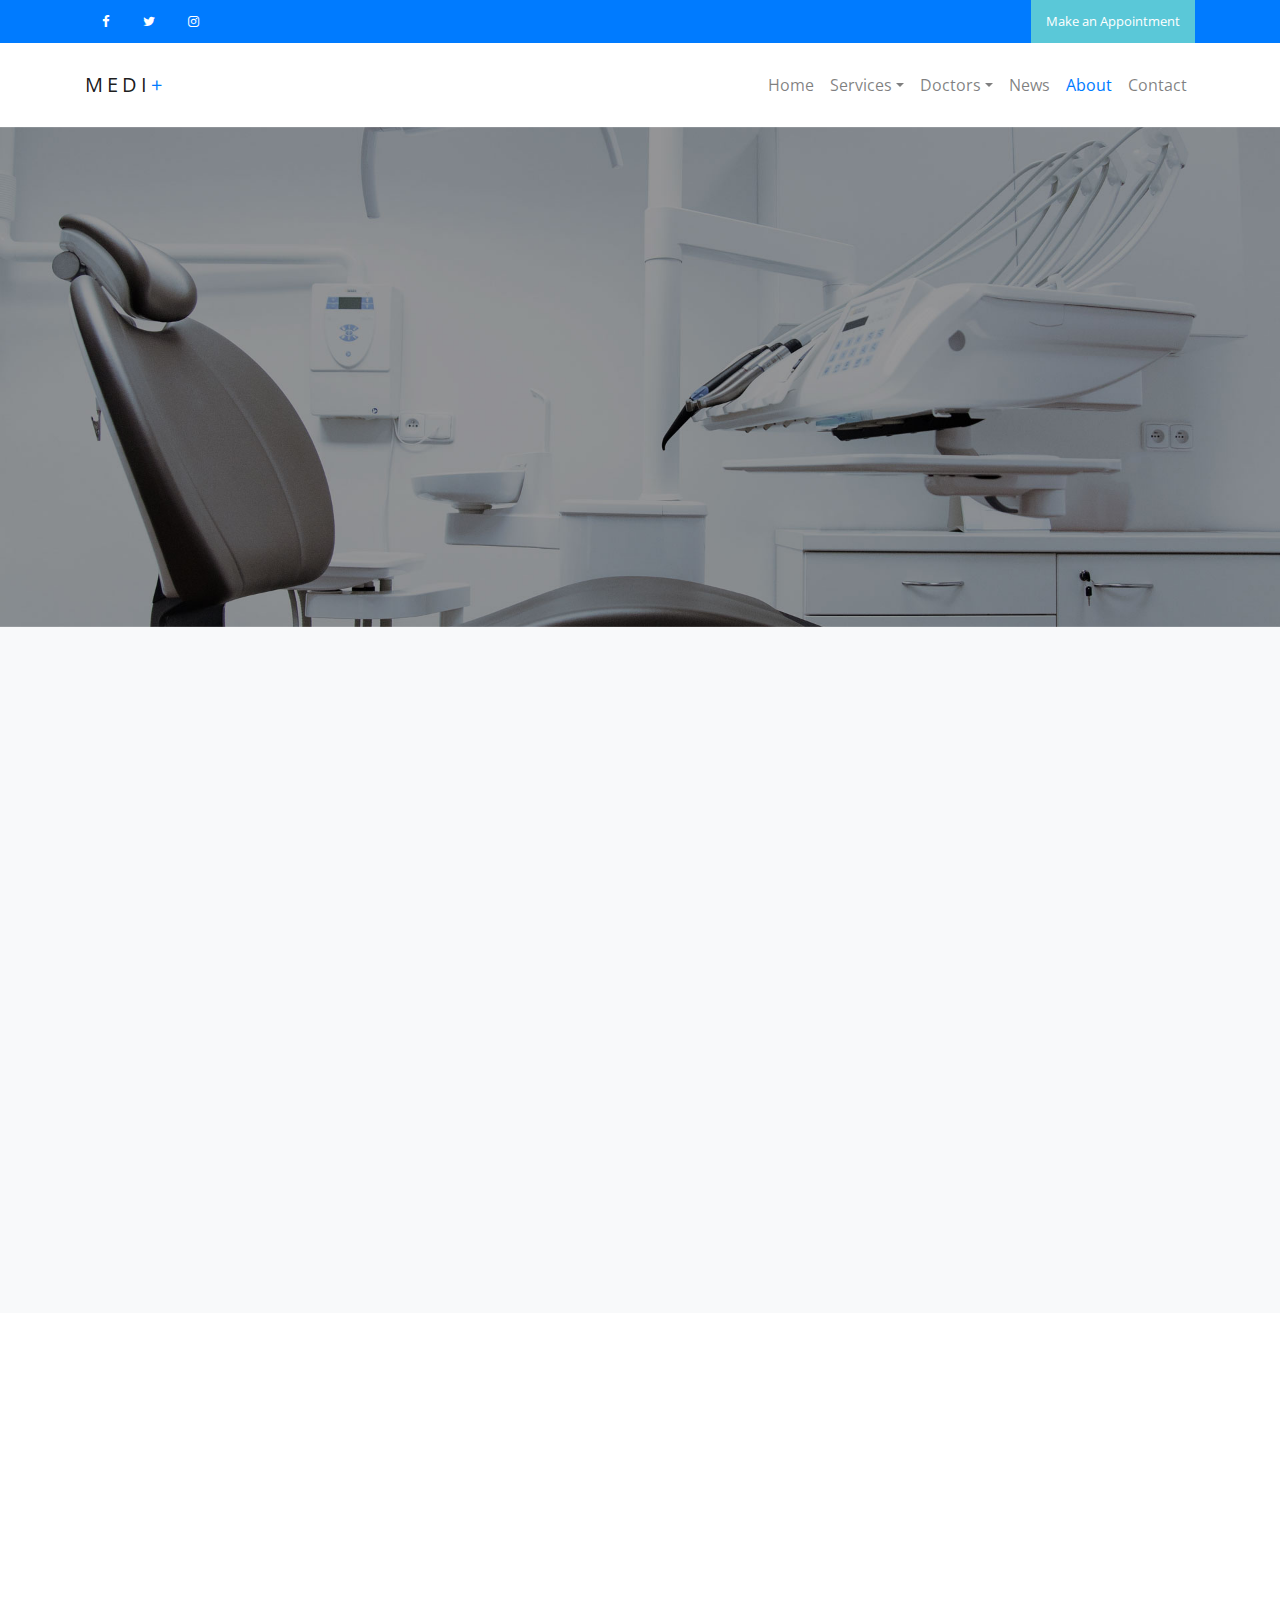
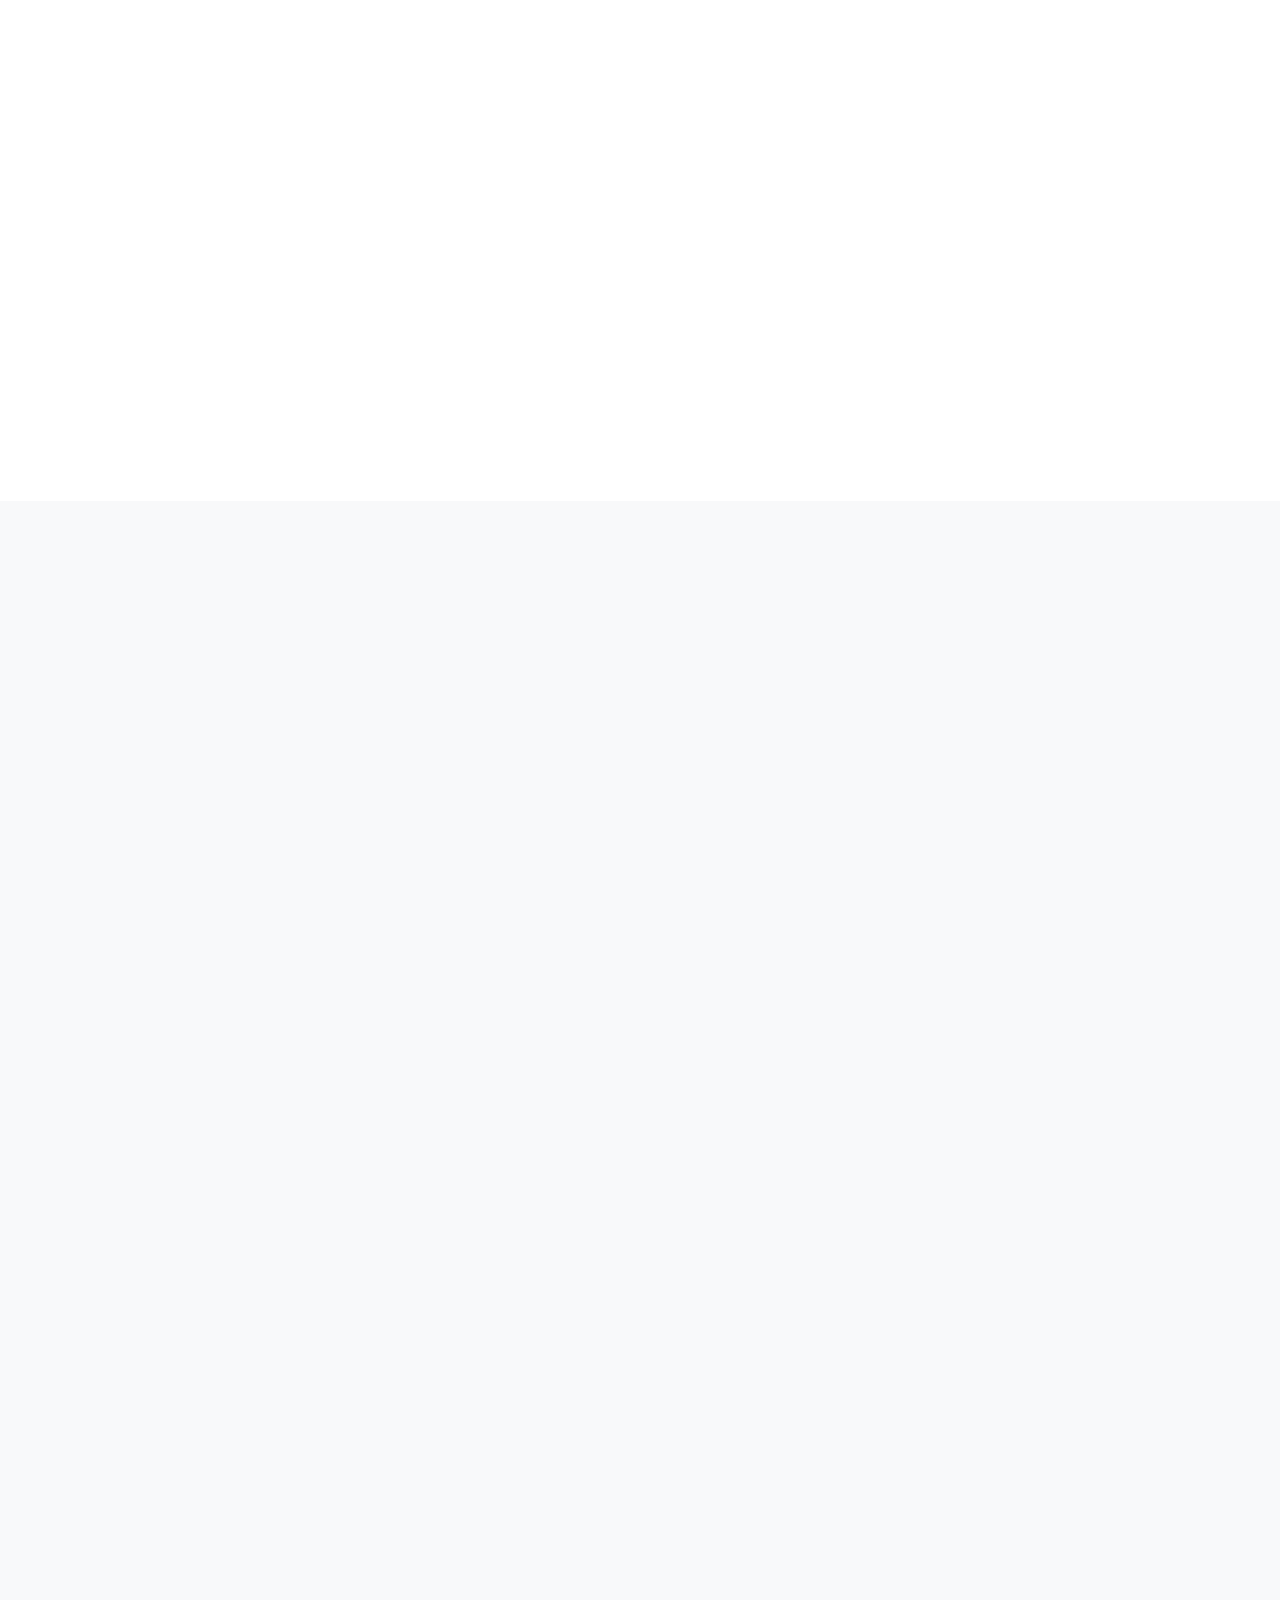
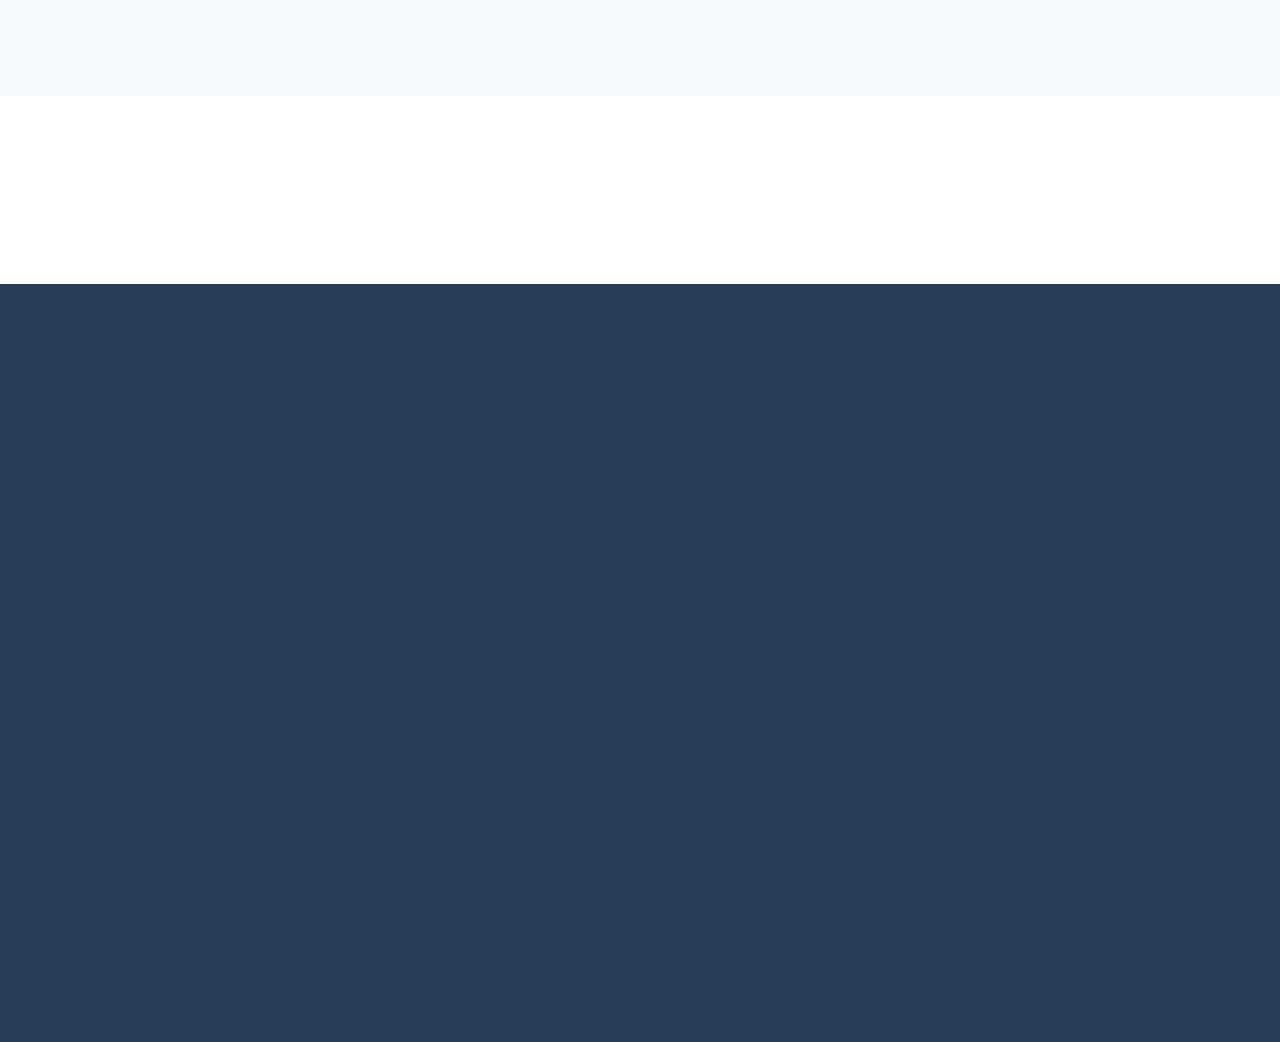
<file: about.html>
<!doctype html>
<html lang="en">
  <head>
    <title>Colorlib Medi+</title>
    <meta charset="utf-8">
    <meta name="viewport" content="width=device-width, initial-scale=1, shrink-to-fit=no">

    <link href="https://fonts.googleapis.com/css?family=Open+Sans:300, 400, 700" rel="stylesheet">

    <link rel="stylesheet" href="css/bootstrap.css">
    <link rel="stylesheet" href="css/animate.css">
    <link rel="stylesheet" href="css/owl.carousel.min.css">
    <link rel="stylesheet" href="css/bootstrap-datepicker.css">
    <link rel="stylesheet" href="css/jquery.timepicker.css">

    <link rel="stylesheet" href="fonts/ionicons/css/ionicons.min.css">
    <link rel="stylesheet" href="fonts/fontawesome/css/font-awesome.min.css">
    <link rel="stylesheet" href="fonts/flaticon/font/flaticon.css">


    <!-- Theme Style -->
    <link rel="stylesheet" href="css/style.css">
  </head>
  <body>
    
    <header role="banner">
      <div class="top-bar">
        <div class="container">
          <div class="row">
            <div class="col-md-6 col-sm-6 col-5">
              <ul class="social list-unstyled">
                <li><a href="#"><span class="fa fa-facebook"></span></a></li>
                <li><a href="#"><span class="fa fa-twitter"></span></a></li>
                <li><a href="#"><span class="fa fa-instagram"></span></a></li>
              </ul>
            </div>
            <div class="col-md-6 col-sm-6 col-7 text-right">
              <p class="mb-0">
                <a href="#" class="cta-btn" data-toggle="modal" data-target="#modalAppointment">Make an Appointment</a></p>
            </div>
          </div>
        </div>
      </div>
      <nav class="navbar navbar-expand-lg navbar-light bg-light">
        <div class="container">
          <a class="navbar-brand" href="index.html">Medi<span>+</span>  </a>
          <button class="navbar-toggler" type="button" data-toggle="collapse" data-target="#navbarsExample05" aria-controls="navbarsExample05" aria-expanded="false" aria-label="Toggle navigation">
            <span class="navbar-toggler-icon"></span>
          </button>

          <div class="collapse navbar-collapse" id="navbarsExample05">
            <ul class="navbar-nav ml-auto">
              <li class="nav-item">
                <a class="nav-link" href="index.html">Home</a>
              </li>
              <li class="nav-item dropdown">
                <a class="nav-link dropdown-toggle" href="services.html" id="dropdown04" data-toggle="dropdown" aria-haspopup="true" aria-expanded="false">Services</a>
                <div class="dropdown-menu" aria-labelledby="dropdown04">
                  <a class="dropdown-item" href="#">Institute</a>
                  <a class="dropdown-item" href="#">Departments</a>
                  <a class="dropdown-item" href="services.html">Services</a>
                </div>

              </li>
              <li class="nav-item dropdown">
                <a class="nav-link dropdown-toggle" href="doctors.html" id="dropdown05" data-toggle="dropdown" aria-haspopup="true" aria-expanded="false">Doctors</a>
                <div class="dropdown-menu" aria-labelledby="dropdown05">
                  <a class="dropdown-item" href="doctors.html">Find Doctors</a>
                  <a class="dropdown-item" href="#">Practitioner</a>
                </div>
              </li>
              <li class="nav-item">
                <a class="nav-link" href="news.html">News</a>
              </li>
              <li class="nav-item">
                <a class="nav-link active" href="about.html">About</a>
              </li>
              <li class="nav-item">
                <a class="nav-link" href="contact.html">Contact</a>
              </li>
            </ul>
          </div>
        </div>
      </nav>
    </header>
    <!-- END header -->

    
    <section class="home-slider inner-page owl-carousel">
      <div class="slider-item" style="background-image: url('img/slider-2.jpg');">
        
        <div class="container">
          <div class="row slider-text align-items-center">
            <div class="col-md-7 col-sm-12 element-animate">
              <h1>About Us</h1>
              <p>Lorem ipsum dolor sit amet, consectetur adipisicing elit. Commodi unde impedit, necessitatibus, soluta sit quam minima expedita atque corrupti reiciendis.</p>
            </div>
          </div>
        </div>

      </div>

    </section>
    <!-- END slider -->


    <section class="section bg-light custom-tabs">
      <div class="container">
        <div class="row">

          <div class="col-md-4 border-right element-animate" data-animate-effect="fadeInLeft">
            <div class="nav flex-column nav-pills" id="v-pills-tab" role="tablist" aria-orientation="vertical">
              <a class="nav-link active" id="v-pills-home-tab" data-toggle="pill" href="#v-pills-home" role="tab" aria-controls="v-pills-home" aria-selected="true"><span>01</span> Amenities</a>
              <a class="nav-link" id="v-pills-profile-tab" data-toggle="pill" href="#v-pills-profile" role="tab" aria-controls="v-pills-profile" aria-selected="false"><span>02</span> Medical Services</a>
              <a class="nav-link" id="v-pills-messages-tab" data-toggle="pill" href="#v-pills-messages" role="tab" aria-controls="v-pills-messages" aria-selected="false"><span>03</span> Patient Services</a>
              <a class="nav-link" id="v-pills-settings-tab" data-toggle="pill" href="#v-pills-settings" role="tab" aria-controls="v-pills-settings" aria-selected="false"><span>04</span> Expert Doctors</a>
            </div>
          </div>
          <div class="col-md-1"></div>
          <div class="col-md-7 element-animate" data-animate-effect="fadeInLeft">
            
            <div class="tab-content" id="v-pills-tabContent">
              <div class="tab-pane fade show active" id="v-pills-home" role="tabpanel" aria-labelledby="v-pills-home-tab">
                <span class="icon flaticon-hospital"></span>
                <h2 class="text-primary">Amenities</h2>
                <p class="lead">Lorem ipsum dolor sit amet, consectetur adipisicing elit. Nesciunt voluptate, quibusdam sunt iste dolores consequatur</p>
                <p>Inventore fugit error iure nisi reiciendis fugiat illo pariatur quam sequi quod iusto facilis officiis nobis sit quis molestias asperiores rem, blanditiis! Commodi exercitationem vitae deserunt qui nihil ea, tempore et quam natus quaerat doloremque.</p>
                <p><a href="#" class="btn btn-primary">Learn More</a></p>
              </div>
              <div class="tab-pane fade" id="v-pills-profile" role="tabpanel" aria-labelledby="v-pills-profile-tab">
                <span class="icon flaticon-first-aid-kit"></span>
                <h2 class="text-primary">Medical Services</h2>
                <p class="lead">Lorem ipsum dolor sit amet, consectetur adipisicing elit. Nesciunt voluptate, quibusdam sunt iste dolores consequatur</p>
                <p>Inventore fugit error iure nisi reiciendis fugiat illo pariatur quam sequi quod iusto facilis officiis nobis sit quis molestias asperiores rem, blanditiis! Commodi exercitationem vitae deserunt qui nihil ea, tempore et quam natus quaerat doloremque.</p>
                <p><a href="#" class="btn btn-primary">Learn More</a></p>
              </div>
              <div class="tab-pane fade" id="v-pills-messages" role="tabpanel" aria-labelledby="v-pills-messages-tab">
                <span class="icon flaticon-hospital-bed"></span>
                <h2 class="text-primary">Patient Services</h2>
                <p class="lead">Lorem ipsum dolor sit amet, consectetur adipisicing elit. Nesciunt voluptate, quibusdam sunt iste dolores consequatur</p>
                <p>Inventore fugit error iure nisi reiciendis fugiat illo pariatur quam sequi quod iusto facilis officiis nobis sit quis molestias asperiores rem, blanditiis! Commodi exercitationem vitae deserunt qui nihil ea, tempore et quam natus quaerat doloremque.</p>
                <p><a href="#" class="btn btn-primary">Learn More</a></p>
              </div>
              <div class="tab-pane fade" id="v-pills-settings" role="tabpanel" aria-labelledby="v-pills-settings-tab">
                <span class="icon flaticon-doctor"></span>
                <h2 class="text-primary">Expert Doctors</h2>
                <p class="lead">Lorem ipsum dolor sit amet, consectetur adipisicing elit. Nesciunt voluptate, quibusdam sunt iste dolores consequatur</p>
                <p>Inventore fugit error iure nisi reiciendis fugiat illo pariatur quam sequi quod iusto facilis officiis nobis sit quis molestias asperiores rem, blanditiis! Commodi exercitationem vitae deserunt qui nihil ea, tempore et quam natus quaerat doloremque.</p>
                <p><a href="#" class="btn btn-primary">Learn More</a></p>
              </div>
            </div>
          </div>
        </div>
      </div>
    </section>
    <!-- END section -->

    <section class="section">
      <div class="container">
        <div class="row">
          <div class="col-md-6 element-animate">
            <img src="img/img_1.jpg" class="img-fluid mb-4" alt="Image placeholder">
          </div>
          <div class="col-md-1"></div>
          <div class="col-md-5 element-animate">
            <h2 class="text-uppercase mb-4">Hospital History</h2>
            <p class="lead">Lorem ipsum dolor sit amet, consectetur adipisicing elit. Nesciunt voluptate, quibusdam sunt iste dolores consequatur</p>
            <p class="mb-5">Inventore fugit error iure nisi reiciendis fugiat illo pariatur quam sequi quod iusto facilis officiis nobis sit quis molestias asperiores rem, blanditiis! Commodi exercitationem vitae deserunt qui nihil ea, tempore et quam natus quaerat doloremque.</p>
            <p><a href="#" class="btn btn-primary">Get In Touch</a></p>
          </div>
        </div>
      </div>
    </section>

    <section class="section bg-light">
      <div class="container">
        <div class="row justify-content-center mb-5 element-animate">
          <div class="col-md-8 text-center mb-5">
            <h2 class="text-uppercase heading border-bottom mb-4">Our Doctors</h2>
            <p class="mb-0 lead">Lorem ipsum dolor sit amet, consectetur adipisicing elit. Commodi unde impedit, necessitatibus, soluta sit quam minima expedita atque corrupti reiciendis.</p>
          </div>
        </div>
        <div class="row element-animate">
          <div class="major-caousel js-carousel-1 owl-carousel">
            <div>
              <div class="media d-block media-custom text-center">
                <img src="img/doctor_1.jpg" alt="Image Placeholder" class="img-fluid">
                <div class="media-body">
                  <h3 class="mt-0 text-black">Dr. Carl Smith</h3>
                  <p>Lorem ipsum dolor sit amet, consectetur adipisicing elit.</p>
                  <p>
                    <a href="#" class="p-2"><span class="fa fa-facebook"></span></a>
                    <a href="#" class="p-2"><span class="fa fa-twitter"></span></a>
                    <a href="#" class="p-2"><span class="fa fa-linkedin"></span></a>
                  </p>
                </div>
              </div>
            </div>
            <div>
              <div class="media d-block media-custom text-center">
                <img src="img/doctor_2.jpg" alt="Image Placeholder" class="img-fluid">
                <div class="media-body">
                  <h3 class="mt-0 text-black">Dr. Janice Doe</h3>
                  <p>Lorem ipsum dolor sit amet, consectetur adipisicing elit.</p>
                  <p>
                    <a href="#" class="p-2"><span class="fa fa-facebook"></span></a>
                    <a href="#" class="p-2"><span class="fa fa-twitter"></span></a>
                    <a href="#" class="p-2"><span class="fa fa-linkedin"></span></a>
                  </p>
                </div>
              </div>
            </div>
            <div>
              <div class="media d-block media-custom text-center">
                <img src="img/doctor_3.jpg" alt="Image Placeholder" class="img-fluid">
                <div class="media-body">
                  <h3 class="mt-0 text-black">Dr. Jean Doe</h3>
                  <p>Lorem ipsum dolor sit amet, consectetur adipisicing elit.</p>
                  <p>
                    <a href="#" class="p-2"><span class="fa fa-facebook"></span></a>
                    <a href="#" class="p-2"><span class="fa fa-twitter"></span></a>
                    <a href="#" class="p-2"><span class="fa fa-linkedin"></span></a>
                  </p>
                </div>
              </div>
            </div>
            <div>
              <div class="media d-block media-custom text-center">
                <img src="img/doctor_4.jpg" alt="Image Placeholder" class="img-fluid">
                <div class="media-body">
                  <h3 class="mt-0 text-black">Dr. Jessica Doe</h3>
                  <p>Lorem ipsum dolor sit amet, consectetur adipisicing elit.</p>
                  <p>
                    <a href="#" class="p-2"><span class="fa fa-facebook"></span></a>
                    <a href="#" class="p-2"><span class="fa fa-twitter"></span></a>
                    <a href="#" class="p-2"><span class="fa fa-linkedin"></span></a>
                  </p>
                </div>
              </div>
            </div>

            <div>
              <div class="media d-block media-custom text-center">
                <img src="img/doctor_1.jpg" alt="Image Placeholder" class="img-fluid">
                <div class="media-body">
                  <h3 class="mt-0 text-black">Dr. Carl Smith</h3>
                  <p>Lorem ipsum dolor sit amet, consectetur adipisicing elit.</p>
                  <p>
                    <a href="#" class="p-2"><span class="fa fa-facebook"></span></a>
                    <a href="#" class="p-2"><span class="fa fa-twitter"></span></a>
                    <a href="#" class="p-2"><span class="fa fa-linkedin"></span></a>
                  </p>
                </div>
              </div>
            </div>
            <div>
              <div class="media d-block media-custom text-center">
                <img src="img/doctor_2.jpg" alt="Image Placeholder" class="img-fluid">
                <div class="media-body">
                  <h3 class="mt-0 text-black">Dr. Janice Doe</h3>
                  <p>Lorem ipsum dolor sit amet, consectetur adipisicing elit.</p>
                  <p>
                    <a href="#" class="p-2"><span class="fa fa-facebook"></span></a>
                    <a href="#" class="p-2"><span class="fa fa-twitter"></span></a>
                    <a href="#" class="p-2"><span class="fa fa-linkedin"></span></a>
                  </p>
                </div>
              </div>
            </div>
            <div>
              <div class="media d-block media-custom text-center">
                <img src="img/doctor_3.jpg" alt="Image Placeholder" class="img-fluid">
                <div class="media-body">
                  <h3 class="mt-0 text-black">Dr. Jean Doe</h3>
                  <p>Lorem ipsum dolor sit amet, consectetur adipisicing elit.</p>
                  <p>
                    <a href="#" class="p-2"><span class="fa fa-facebook"></span></a>
                    <a href="#" class="p-2"><span class="fa fa-twitter"></span></a>
                    <a href="#" class="p-2"><span class="fa fa-linkedin"></span></a>
                  </p>
                </div>
              </div>
            </div>
            <div>
              <div class="media d-block media-custom text-center">
                <img src="img/doctor_4.jpg" alt="Image Placeholder" class="img-fluid">
                <div class="media-body">
                  <h3 class="mt-0 text-black">Dr. Jessica Doe</h3>
                  <p>Lorem ipsum dolor sit amet, consectetur adipisicing elit.</p>
                  <p>
                    <a href="#" class="p-2"><span class="fa fa-facebook"></span></a>
                    <a href="#" class="p-2"><span class="fa fa-twitter"></span></a>
                    <a href="#" class="p-2"><span class="fa fa-linkedin"></span></a>
                  </p>
                </div>
              </div>
            </div>

          </div>
          <!-- END slider -->
        </div>
      </div>
    </section>
    <!-- END section -->

    <a href="#" class="cta-link element-animate" data-animate-effect="fadeIn" data-toggle="modal" data-target="#modalAppointment">
      <span class="sub-heading">Ready to Visit?</span>
      <span class="heading">Make an Appointment</span>
    </a>
    <!-- END cta-link -->

    <footer class="site-footer" role="contentinfo">
      <div class="container">
        <div class="row mb-5 element-animate">
          <div class="col-md-3 mb-5">
            <h3>Services</h3>
            <ul class="footer-link list-unstyled">
              <li><a href="#">Find a doctor</a></li>
              <li><a href="#">Urgent Care</a></li>
              <li><a href="#">Emergency Care</a></li>
              <li><a href="#">Procedures &amp; Treatments</a></li>
              <li><a href="#">Online Services</a></li>
            </ul>
          </div>
          <div class="col-md-3 mb-5">
            <h3>Latest News</h3>
            <ul class="footer-link list-unstyled">
              <li><a href="#">News &amp; Press Releases</a></li>
              <li><a href="#">Health Care Professional News</a></li>
              <li><a href="#">Events &amp; Conferences</a></li>
            </ul>
          </div>
          <div class="col-md-3 mb-5">
            <h3>About</h3>
            <ul class="footer-link list-unstyled">
              <li><a href="#">About The Hospital</a></li>
              <li><a href="#">Testimonials</a></li>
              <li><a href="#">Accreditations &amp; Awards</a></li>
              <li><a href="#">Careers</a></li>
              <li><a href="#">Feedback</a></li>
            </ul>
          </div>
          <div class="col-md-3 mb-5">
            <h3>Location &amp; Contact</h3>
            <p class="mb-5">134 Street Name, City Name Here, United States</p>

            <h4 class="text-uppercase mb-3 h6 text-white">Email</h5>
            <p class="mb-5"><a href="mailto:info@yourdomain.com">info@yourdomain.com</a></p>
            
            <h4 class="text-uppercase mb-3 h6 text-white">Phone</h5>
            <p>+1 24 435 3533</p>

          </div>
        </div>

        <div class="row pt-md-3 element-animate">
          <div class="col-md-12">
            <hr class="border-t">
          </div>
          <div class="col-md-6 col-sm-12 copyright">
            <p>&copy; 2018 Colorlib Medi+. Designed &amp; Developed by <a href="https://colorlib.com/">Colorlib</a></p>
          </div>
          <div class="col-md-6 col-sm-12 text-md-right text-sm-left">
            <a href="#" class="p-2"><span class="fa fa-facebook"></span></a>
            <a href="#" class="p-2"><span class="fa fa-twitter"></span></a>
            <a href="#" class="p-2"><span class="fa fa-instagram"></span></a>
          </div>
        </div>
      </div>
    </footer>
    <!-- END footer -->


    <!-- Modal -->
    <div class="modal fade" id="modalAppointment" tabindex="-1" role="dialog" aria-labelledby="modalAppointmentLabel" aria-hidden="true">
      <div class="modal-dialog" role="document">
        <div class="modal-content">
          <div class="modal-header">
            <h5 class="modal-title" id="modalAppointmentLabel">Appointment</h5>
            <button type="button" class="close" data-dismiss="modal" aria-label="Close">
              <span aria-hidden="true">&times;</span>
            </button>
          </div>
          <div class="modal-body">
            <form action="#">
              <div class="form-group">
                <label for="appointment_name" class="text-black">Full Name</label>
                <input type="text" class="form-control" id="appointment_name">
              </div>
              <div class="form-group">
                <label for="appointment_email" class="text-black">Email</label>
                <input type="text" class="form-control" id="appointment_email">
              </div>
              <div class="row">
                <div class="col-md-6">
                  <div class="form-group">
                    <label for="appointment_date" class="text-black">Date</label>
                    <input type="text" class="form-control" id="appointment_date">
                  </div>    
                </div>
                <div class="col-md-6">
                  <div class="form-group">
                    <label for="appointment_time" class="text-black">Time</label>
                    <input type="text" class="form-control" id="appointment_time">
                  </div>
                </div>
              </div>
              

              <div class="form-group">
                <label for="appointment_message" class="text-black">Message</label>
                <textarea name="" id="appointment_message" class="form-control" cols="30" rows="10"></textarea>
              </div>
              <div class="form-group">
                <input type="submit" value="Send Message" class="btn btn-primary">
              </div>
            </form>
          </div>
          
        </div>
      </div>
    </div>

    <script src="js/jquery-3.2.1.min.js"></script>
    <script src="js/popper.min.js"></script>
    <script src="js/bootstrap.min.js"></script>
    <script src="js/owl.carousel.min.js"></script>
    <script src="js/bootstrap-datepicker.js"></script>
    <script src="js/jquery.timepicker.min.js"></script>
    <script src="js/jquery.waypoints.min.js"></script>
    <script src="js/main.js"></script>
  </body>
</html>
</file>
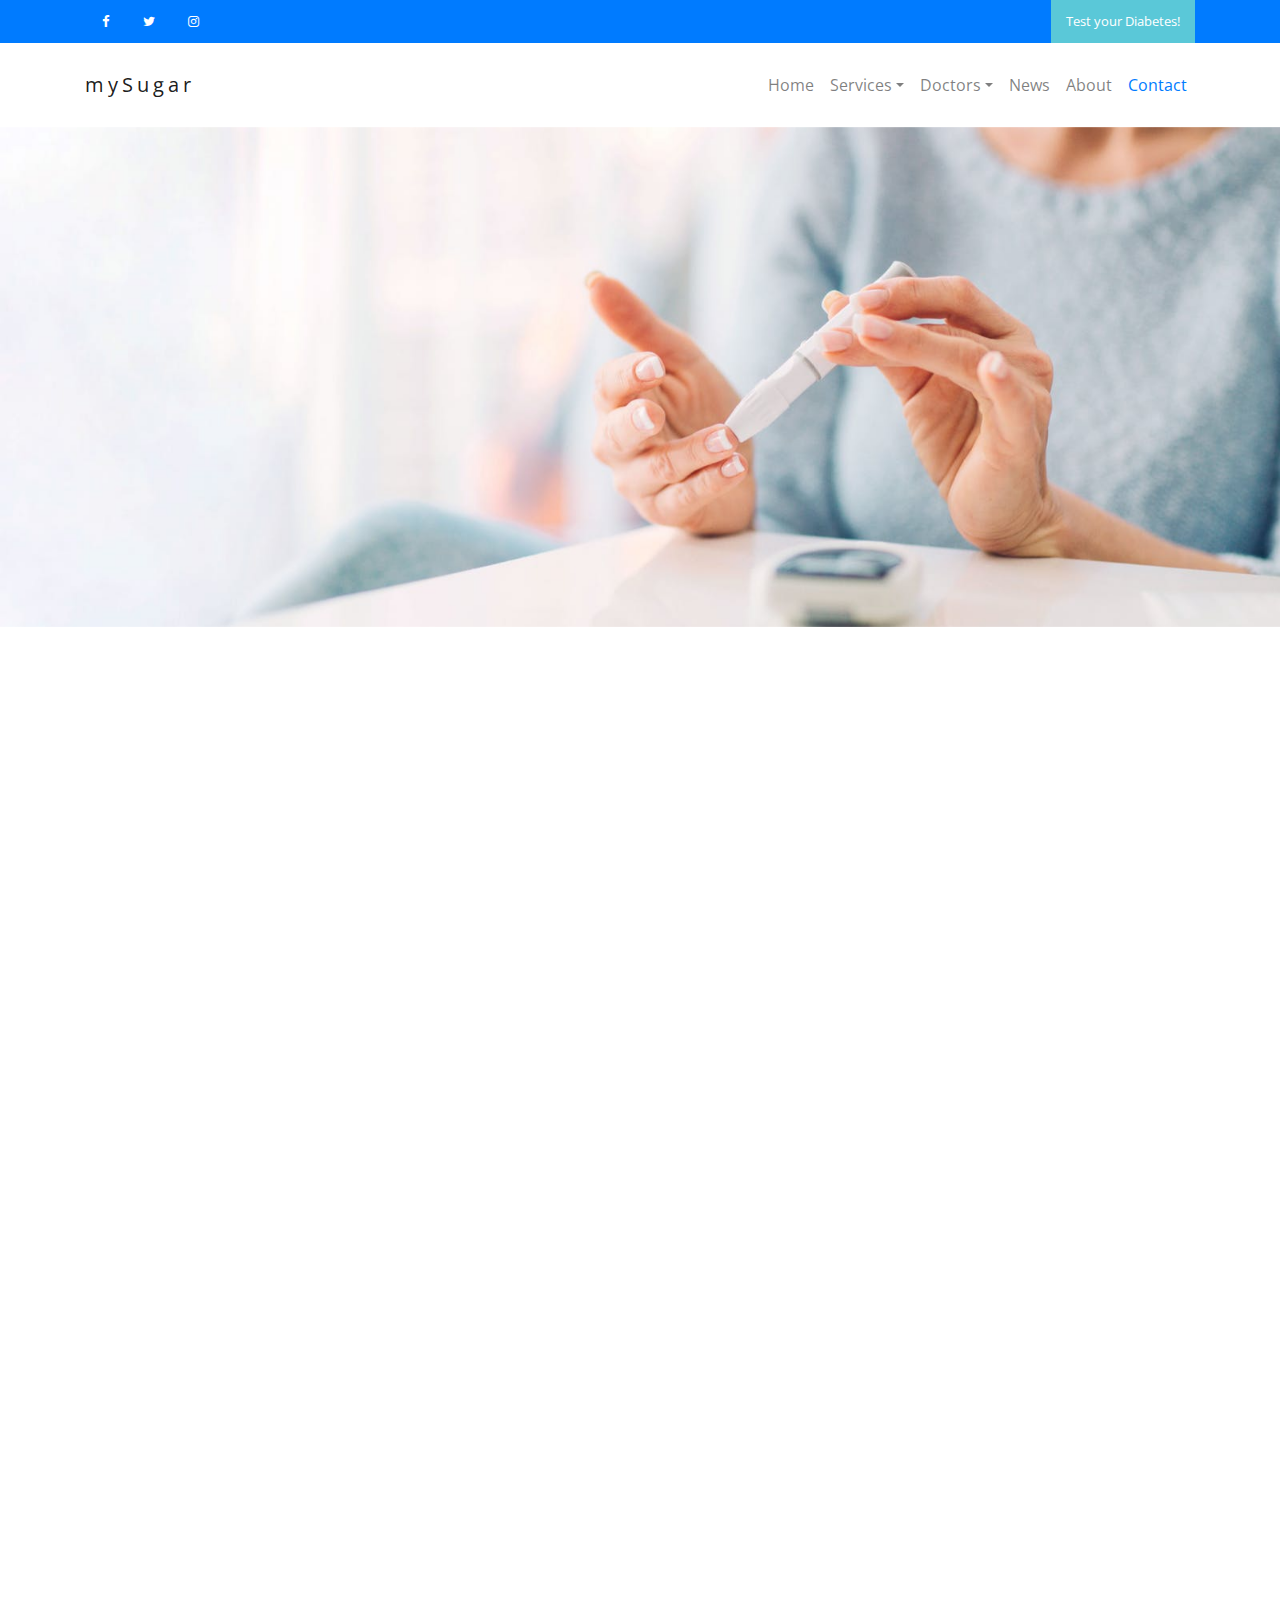
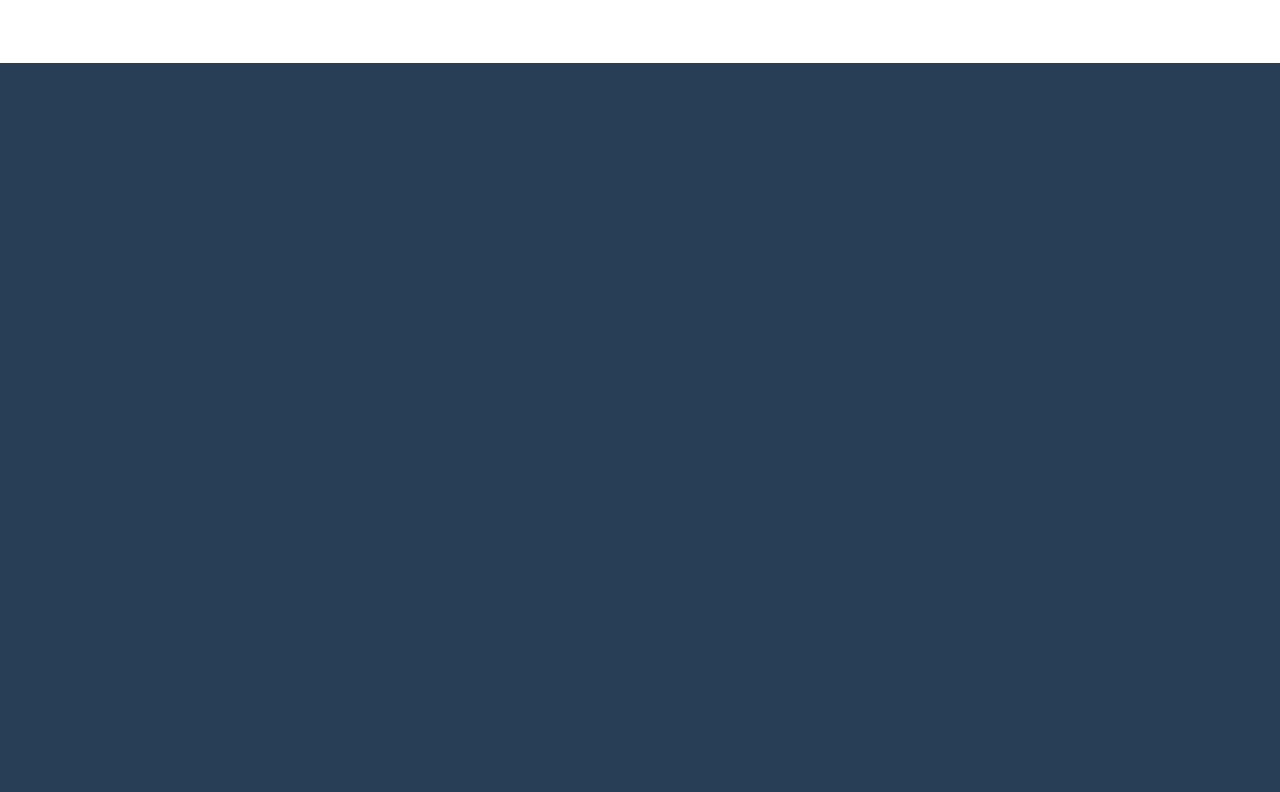
<file: contact.html>
<!doctype html>
<html lang="en">
  <head>
    <title>mySugar</title>
    <meta charset="utf-8">
    <meta name="viewport" content="width=device-width, initial-scale=1, shrink-to-fit=no">

    <link href="https://fonts.googleapis.com/css?family=Open+Sans:300, 400, 700" rel="stylesheet">

    <link rel="stylesheet" href="css/bootstrap.css">
    <link rel="stylesheet" href="css/animate.css">
    <link rel="stylesheet" href="css/owl.carousel.min.css">
    <link rel="stylesheet" href="css/bootstrap-datepicker.css">
    <link rel="stylesheet" href="css/jquery.timepicker.css">

    <link rel="stylesheet" href="fonts/ionicons/css/ionicons.min.css">
    <link rel="stylesheet" href="fonts/fontawesome/css/font-awesome.min.css">
    <link rel="stylesheet" href="fonts/flaticon/font/flaticon.css">


    <!-- Theme Style -->
    <link rel="stylesheet" href="css/style.css">
  </head>
  <body>

    <header role="banner">
      <div class="top-bar">
        <div class="container">
          <div class="row">
            <div class="col-md-6 col-sm-6 col-5">
              <ul class="social list-unstyled">
                <li><a href="#"><span class="fa fa-facebook"></span></a></li>
                <li><a href="#"><span class="fa fa-twitter"></span></a></li>
                <li><a href="#"><span class="fa fa-instagram"></span></a></li>
              </ul>
            </div>
            <div class="col-md-6 col-sm-6 col-7 text-right">
              <p class="mb-0">
                <a href="diabetes_test.html" class="cta-btn">Test your Diabetes!</a></p>
            </div>
          </div>
        </div>
      </div>
      <nav class="navbar navbar-expand-lg navbar-light bg-light">
        <div class="container">
          <a class="navbar-brand" href="index.html" style="text-transform:none;">mySugar </a>
          <button class="navbar-toggler" type="button" data-toggle="collapse" data-target="#navbarsExample05" aria-controls="navbarsExample05" aria-expanded="false" aria-label="Toggle navigation">
            <span class="navbar-toggler-icon"></span>
          </button>

          <div class="collapse navbar-collapse" id="navbarsExample05">
            <ul class="navbar-nav ml-auto">
              <li class="nav-item">
                <a class="nav-link" href="index.html">Home</a>
              </li>
              <li class="nav-item dropdown">
                <a class="nav-link dropdown-toggle" href="services.html" id="dropdown04" data-toggle="dropdown" aria-haspopup="true" aria-expanded="false">Services</a>
                <div class="dropdown-menu" aria-labelledby="dropdown04">
                  <a class="dropdown-item" href="#">Institute</a>
                  <a class="dropdown-item" href="#">Departments</a>
                  <a class="dropdown-item" href="services.html">Services</a>
                </div>

              </li>
              <li class="nav-item dropdown">
                <a class="nav-link dropdown-toggle" href="doctors.html" id="dropdown05" data-toggle="dropdown" aria-haspopup="true" aria-expanded="false">Doctors</a>
                <div class="dropdown-menu" aria-labelledby="dropdown05">
                  <a class="dropdown-item" href="doctors.html">Find Doctors</a>
                  <a class="dropdown-item" href="#">Practitioner</a>
                </div>
              </li>
              <li class="nav-item">
                <a class="nav-link" href="news.html">News</a>
              </li>
              <li class="nav-item">
                <a class="nav-link" href="about.html">About</a>
              </li>
              <li class="nav-item">
                <a class="nav-link active" href="contact.html">Contact</a>
              </li>
            </ul>
          </div>
        </div>
      </nav>
    </header>
    <!-- END header -->

    <section class="home-slider inner-page owl-carousel">
      <div class="slider-item" style="background-image: url('img/diabetes_7.jpg');">

        <div class="container">
          <div class="row slider-text align-items-center">
            <div class="col-md-7 col-sm-12 element-animate">
              <h1 style="color:black">Contact Us</h1>
              <p style="color:black">Lorem ipsum dolor sit amet, consectetur adipisicing elit. Commodi unde impedit, necessitatibus, soluta sit quam minima expedita atque corrupti reiciendis.</p>
            </div>
          </div>
        </div>

      </div>

    </section>
    <!-- END slider -->


    <section class="section">
      <div class="container">
        <div class="row">
          <div class="col-md-6 mb-5 element-animate">
            <form action="#" method="post">
              <div class="row">
                <div class="col-md-6 form-group">
                  <label for="fname">First Name</label>
                  <input type="text" class="form-control form-control-lg" id="fname">
                </div>
                <div class="col-md-6 form-group">
                  <label for="lname">Last Name</label>
                  <input type="text" class="form-control form-control-lg" id="lname">
                </div>
              </div>
              <div class="row">
                <div class="col-md-12 form-group">
                  <label for="email">Email</label>
                  <input type="email" id="email" class="form-control form-control-lg">
                </div>
              </div>
              <div class="row">
                <div class="col-md-12 form-group">
                  <label for="message">Write Message</label>
                  <textarea name="message" id="message" class="form-control form-control-lg" cols="30" rows="8"></textarea>
                </div>
              </div>
              <div class="row">
                <div class="col-md-6 form-group">
                  <input type="submit" value="Send Message" class="btn btn-primary btn-lg btn-block">
                </div>

              </div>
            </form>
          </div>
          <div class="col-md-1"></div>
          <div class="col-md-5 element-animate">

            <h5 class="text-uppercase mb-3">Address</h5>
            <p class="mb-5">Bulevardul Mihai Viteazu 1, <br> Timisoara 300222 <br> Romania</p>

            <h5 class="text-uppercase mb-3">Email Us At</h5>
            <p class="mb-5"><a href="mailto:gavris.antonio@gmail.com">gavris.antonio@gmail.com</a></p>

            <h5 class="text-uppercase mb-3">Call Us</h5>
            <p class="mb-5">Phone: (+1) 435 3533 <br> Mobile: (+1) 435 3533</p>


          </div>
        </div>
      </div>
    </section>



    <a href="diabetes_test.html" class="cta-link element-animate" data-aniamte-effect="fadeIn">
      <span class="sub-heading">Ready to Visit?</span>
      <span class="heading">Test your Diabetes!</span>
    </a>
    <!-- END cta-link -->

    <footer class="site-footer" role="contentinfo">
      <div class="container">
        <div class="row mb-5 element-animate">
          <div class="col-md-3 mb-5">
            <h3>Services</h3>
            <ul class="footer-link list-unstyled">
              <li><a href="#">Find a doctor</a></li>
              <li><a href="#">Urgent Care</a></li>
              <li><a href="#">Emergency Care</a></li>
              <li><a href="#">Procedures &amp; Treatments</a></li>
              <li><a href="#">Online Services</a></li>
            </ul>
          </div>
          <div class="col-md-3 mb-5">
            <h3>Latest News</h3>
            <ul class="footer-link list-unstyled">
              <li><a href="#">News &amp; Press Releases</a></li>
              <li><a href="#">Health Care Professional News</a></li>
              <li><a href="#">Events &amp; Conferences</a></li>
            </ul>
          </div>
          <div class="col-md-3 mb-5">
            <h3>About</h3>
            <ul class="footer-link list-unstyled">
              <li><a href="#">About The Hospital</a></li>
              <li><a href="#">Testimonials</a></li>
              <li><a href="#">Accreditations &amp; Awards</a></li>
              <li><a href="#">Careers</a></li>
              <li><a href="#">Feedback</a></li>
            </ul>
          </div>
          <div class="col-md-3 mb-5">
            <h3>Location &amp; Contact</h3>
            <p class="mb-5">Timisoara, Romania</p>

            <h4 class="text-uppercase mb-3 h6 text-white">Email</h5>
            <p class="mb-5"><a href="mailto:gavris.antonio@gmail.com">gavris.antonio@gmail.com</a></p>

            <h4 class="text-uppercase mb-3 h6 text-white">Phone</h5>
            <p>+1 24 435 3533</p>

          </div>
        </div>

        <div class="row pt-md-3 element-animate">
          <div class="col-md-12">
            <hr class="border-t">
          </div>
          <div class="col-md-6 col-sm-12 copyright">
            <p>&copy; 2018 mySugar. Designed &amp; Developed by Gavris Antonio Cosmin</p>
          </div>
          <div class="col-md-6 col-sm-12 text-md-right text-sm-left">
            <a href="#" class="p-2"><span class="fa fa-facebook"></span></a>
            <a href="#" class="p-2"><span class="fa fa-twitter"></span></a>
            <a href="#" class="p-2"><span class="fa fa-instagram"></span></a>
          </div>
        </div>
      </div>
    </footer>
    <!-- END footer -->


    <!-- Modal -->
    <div class="modal fade" id="modalAppointment" tabindex="-1" role="dialog" aria-labelledby="modalAppointmentLabel" aria-hidden="true">
      <div class="modal-dialog" role="document">
        <div class="modal-content">
          <div class="modal-header">
            <h5 class="modal-title" id="modalAppointmentLabel">Appointment</h5>
            <button type="button" class="close" data-dismiss="modal" aria-label="Close">
              <span aria-hidden="true">&times;</span>
            </button>
          </div>
          <div class="modal-body">
            <form action="#">
              <div class="form-group">
                <label for="appointment_name" class="text-black">Full Name</label>
                <input type="text" class="form-control" id="appointment_name">
              </div>
              <div class="form-group">
                <label for="appointment_email" class="text-black">Email</label>
                <input type="text" class="form-control" id="appointment_email">
              </div>
              <div class="row">
                <div class="col-md-6">
                  <div class="form-group">
                    <label for="appointment_date" class="text-black">Date</label>
                    <input type="text" class="form-control" id="appointment_date">
                  </div>
                </div>
                <div class="col-md-6">
                  <div class="form-group">
                    <label for="appointment_time" class="text-black">Time</label>
                    <input type="text" class="form-control" id="appointment_time">
                  </div>
                </div>
              </div>


              <div class="form-group">
                <label for="appointment_message" class="text-black">Message</label>
                <textarea name="" id="appointment_message" class="form-control" cols="30" rows="10"></textarea>
              </div>
              <div class="form-group">
                <input type="submit" value="Send Message" class="btn btn-primary">
              </div>
            </form>
          </div>

        </div>
      </div>
    </div>

    <script src="js/jquery-3.2.1.min.js"></script>
    <script src="js/popper.min.js"></script>
    <script src="js/bootstrap.min.js"></script>
    <script src="js/owl.carousel.min.js"></script>
    <script src="js/bootstrap-datepicker.js"></script>
    <script src="js/jquery.timepicker.min.js"></script>
    <script src="js/jquery.waypoints.min.js"></script>
    <script src="js/main.js"></script>
  </body>
</html>
</file>
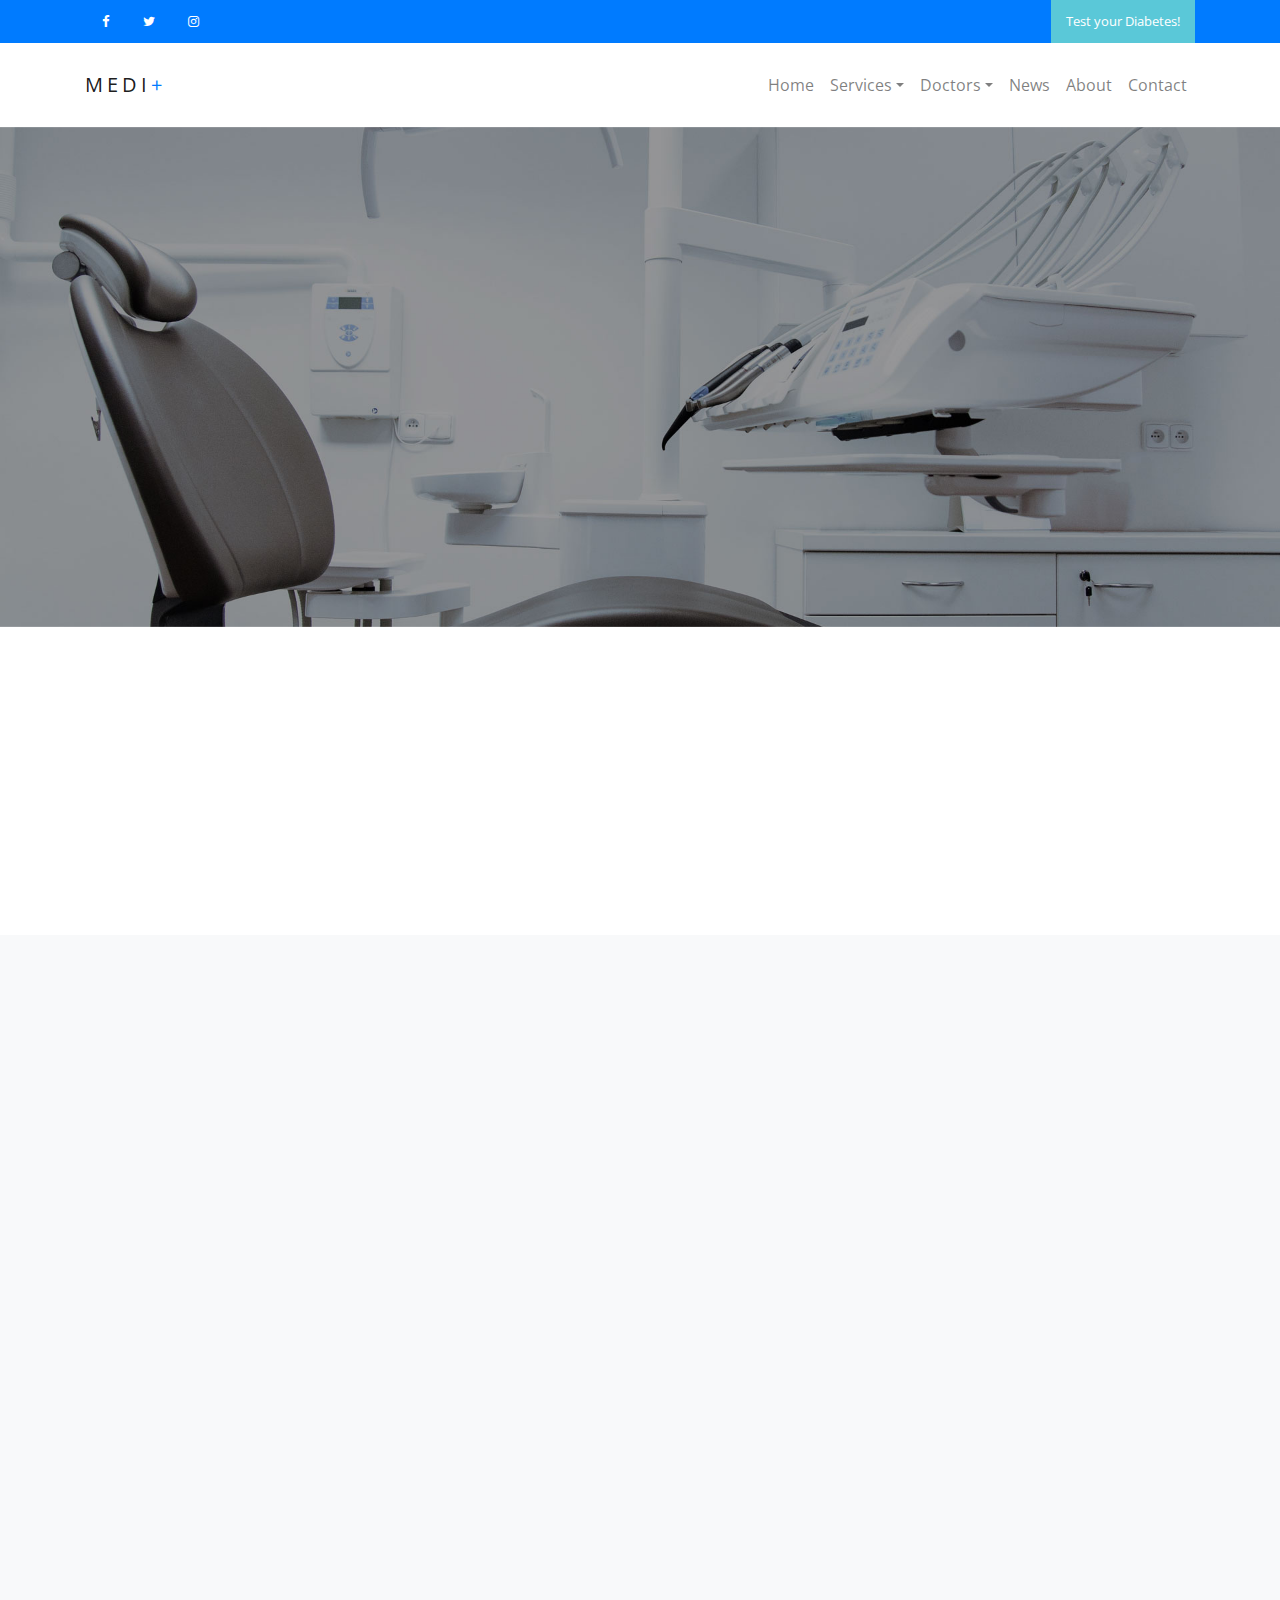
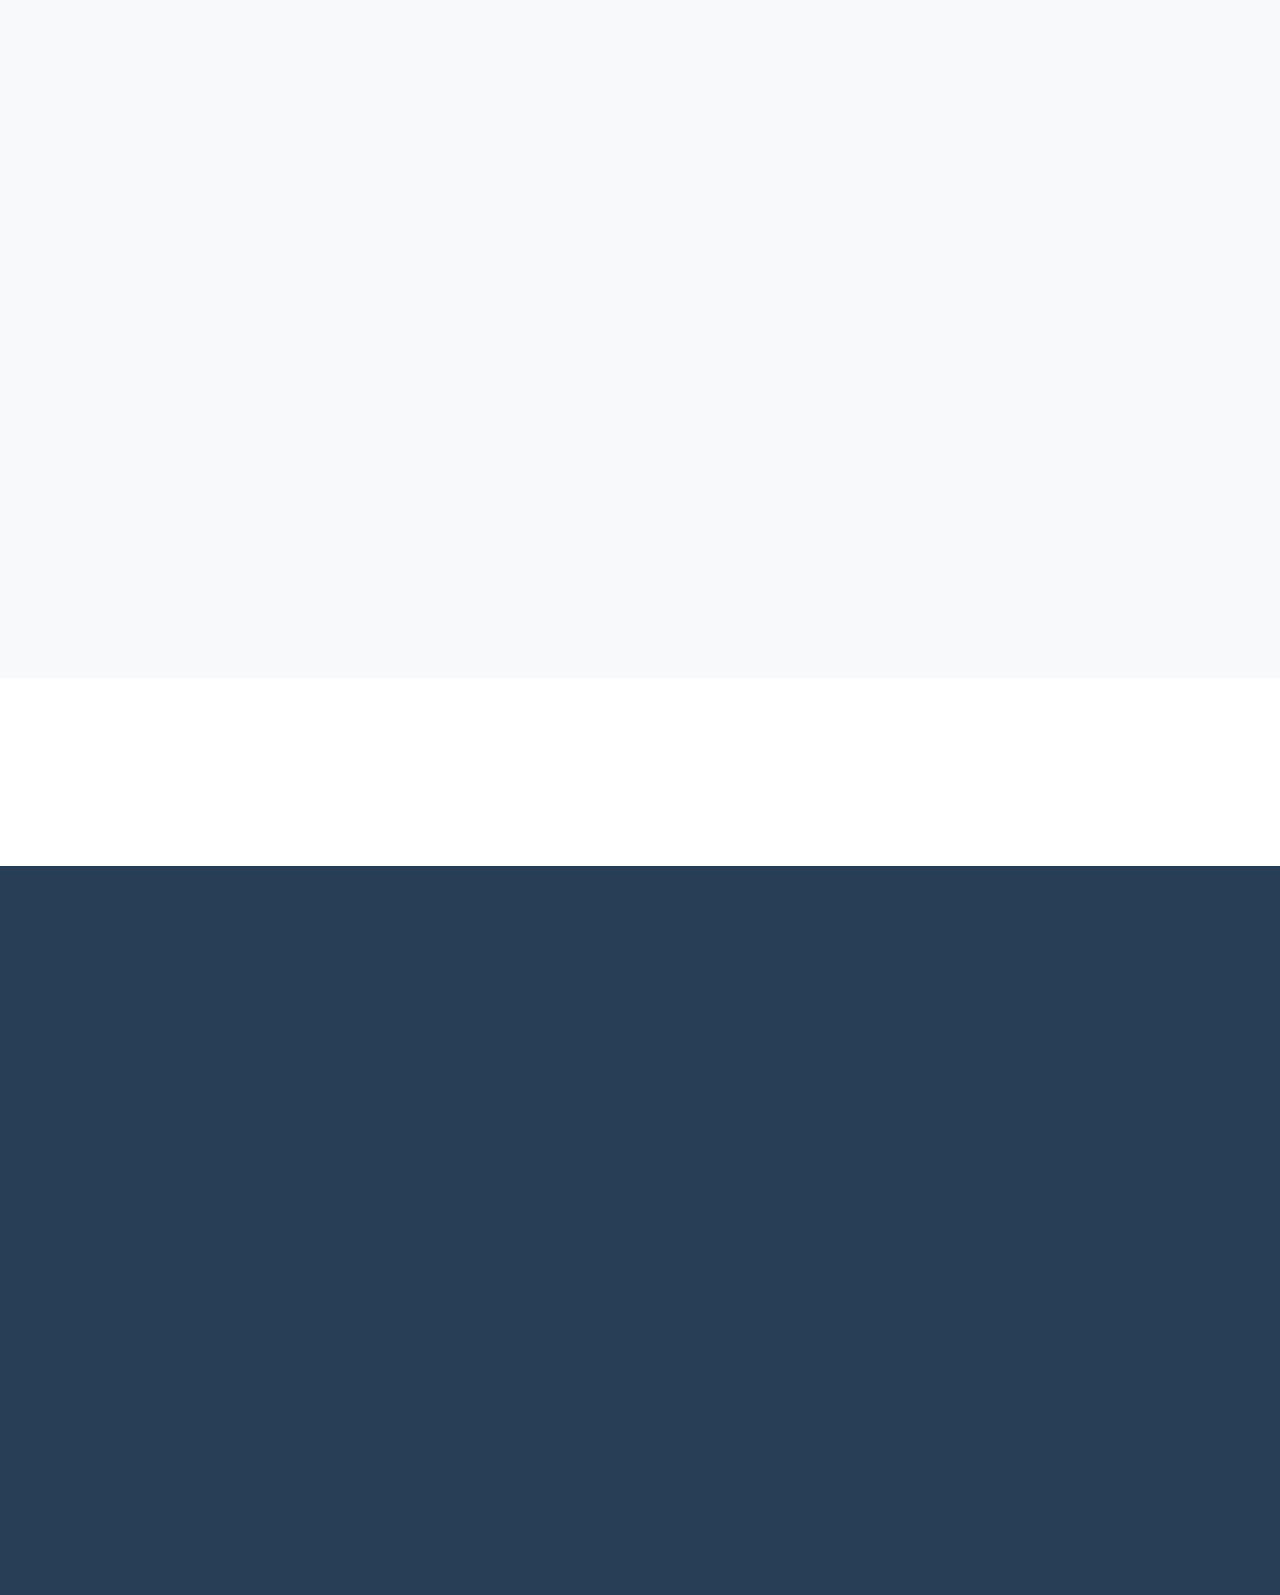
<file: doctors.html>
<!doctype html>
<html lang="en">
  <head>
    <title>Colorlib Medi+</title>
    <meta charset="utf-8">
    <meta name="viewport" content="width=device-width, initial-scale=1, shrink-to-fit=no">

    <link href="https://fonts.googleapis.com/css?family=Open+Sans:300, 400, 700" rel="stylesheet">

    <link rel="stylesheet" href="css/bootstrap.css">
    <link rel="stylesheet" href="css/animate.css">
    <link rel="stylesheet" href="css/owl.carousel.min.css">
    <link rel="stylesheet" href="css/bootstrap-datepicker.css">
    <link rel="stylesheet" href="css/jquery.timepicker.css">

    <link rel="stylesheet" href="fonts/ionicons/css/ionicons.min.css">
    <link rel="stylesheet" href="fonts/fontawesome/css/font-awesome.min.css">
    <link rel="stylesheet" href="fonts/flaticon/font/flaticon.css">


    <!-- Theme Style -->
    <link rel="stylesheet" href="css/style.css">
  </head>
  <body>

    <header role="banner">
      <div class="top-bar">
        <div class="container">
          <div class="row">
            <div class="col-md-6 col-sm-6 col-5">
              <ul class="social list-unstyled">
                <li><a href="#"><span class="fa fa-facebook"></span></a></li>
                <li><a href="#"><span class="fa fa-twitter"></span></a></li>
                <li><a href="#"><span class="fa fa-instagram"></span></a></li>
              </ul>
            </div>
            <div class="col-md-6 col-sm-6 col-7 text-right">
              <p class="mb-0">
                <a href="diabetes_test.html" class="cta-btn">Test your Diabetes!</a></p>
            </div>
          </div>
        </div>
      </div>
      <nav class="navbar navbar-expand-lg navbar-light bg-light">
        <div class="container">
          <a class="navbar-brand" href="index.html">Medi<span>+</span>  </a>
          <button class="navbar-toggler" type="button" data-toggle="collapse" data-target="#navbarsExample05" aria-controls="navbarsExample05" aria-expanded="false" aria-label="Toggle navigation">
            <span class="navbar-toggler-icon"></span>
          </button>

          <div class="collapse navbar-collapse" id="navbarsExample05">
            <ul class="navbar-nav ml-auto">
              <li class="nav-item">
                <a class="nav-link" href="index.html">Home</a>
              </li>
              <li class="nav-item dropdown">
                <a class="nav-link dropdown-toggle" href="services.html" id="dropdown04" data-toggle="dropdown" aria-haspopup="true" aria-expanded="false">Services</a>
                <div class="dropdown-menu" aria-labelledby="dropdown04">
                  <a class="dropdown-item" href="#">Institute</a>
                  <a class="dropdown-item" href="#">Departments</a>
                  <a class="dropdown-item" href="services.html">Services</a>
                </div>

              </li>
              <li class="nav-item dropdown">
                <a class="nav-link dropdown-toggle" href="doctors.html" id="dropdown05" data-toggle="dropdown" aria-haspopup="true" aria-expanded="false">Doctors</a>
                <div class="dropdown-menu" aria-labelledby="dropdown05">
                  <a class="dropdown-item active" href="doctors.html">Find Doctors</a>
                  <a class="dropdown-item" href="#">Practitioner</a>
                </div>
              </li>
              <li class="nav-item">
                <a class="nav-link" href="news.html">News</a>
              </li>
              <li class="nav-item">
                <a class="nav-link" href="about.html">About</a>
              </li>
              <li class="nav-item">
                <a class="nav-link" href="contact.html">Contact</a>
              </li>
            </ul>
          </div>
        </div>
      </nav>
    </header>
    <!-- END header -->


    <section class="home-slider inner-page owl-carousel">
      <div class="slider-item" style="background-image: url('img/slider-2.jpg');">

        <div class="container">
          <div class="row slider-text align-items-center">
            <div class="col-md-7 col-sm-12 element-animate">
              <h1>Doctors</h1>
              <p>Lorem ipsum dolor sit amet, consectetur adipisicing elit. Commodi unde impedit, necessitatibus, soluta sit quam minima expedita atque corrupti reiciendis.</p>
            </div>
          </div>
        </div>

      </div>

    </section>
    <!-- END slider -->

    <section class="section">
      <div class="container">
        <div class="row justify-content-center element-animate">
          <div class="col-md-6">

            <form action="#">
              <label for="search-doctor">Search Doctors</label>
              <div class="input-group input-group-lg">
                <input type="text" id="search-doctor" class="form-control" placeholder="Search for..." aria-label="Search for...">
                <span class="input-group-btn">
                  <button class="btn btn-primary" type="button">Go!</button>
                </span>
              </div>
            </form>
          </div>
        </div>
      </div>
    </section>
    <section class="section bg-light">
      <div class="container">
        <div class="row">
          <div class="col-md-3 element-animate">
            <div class="media d-block media-custom text-center">
              <img src="img/doctor_1.jpg" alt="Image Placeholder" class="img-fluid">
              <div class="media-body">
                <h3 class="mt-0 text-black">Dr. Carl Smith</h3>
                <p>Lorem ipsum dolor sit amet, consectetur adipisicing elit.</p>
                <p>
                  <a href="#" class="p-2"><span class="fa fa-facebook"></span></a>
                  <a href="#" class="p-2"><span class="fa fa-twitter"></span></a>
                  <a href="#" class="p-2"><span class="fa fa-linkedin"></span></a>
                </p>
              </div>
            </div>
          </div>
          <div class="col-md-3 element-animate">
            <div class="media d-block media-custom text-center">
              <img src="img/doctor_2.jpg" alt="Image Placeholder" class="img-fluid">
              <div class="media-body">
                <h3 class="mt-0 text-black">Dr. Janice Doe</h3>
                <p>Lorem ipsum dolor sit amet, consectetur adipisicing elit.</p>
                <p>
                  <a href="#" class="p-2"><span class="fa fa-facebook"></span></a>
                  <a href="#" class="p-2"><span class="fa fa-twitter"></span></a>
                  <a href="#" class="p-2"><span class="fa fa-linkedin"></span></a>
                </p>
              </div>
            </div>
          </div>
          <div class="col-md-3 element-animate">
            <div class="media d-block media-custom text-center">
              <img src="img/doctor_3.jpg" alt="Image Placeholder" class="img-fluid">
              <div class="media-body">
                <h3 class="mt-0 text-black">Dr. Jean Doe</h3>
                <p>Lorem ipsum dolor sit amet, consectetur adipisicing elit.</p>
                <p>
                  <a href="#" class="p-2"><span class="fa fa-facebook"></span></a>
                  <a href="#" class="p-2"><span class="fa fa-twitter"></span></a>
                  <a href="#" class="p-2"><span class="fa fa-linkedin"></span></a>
                </p>
              </div>
            </div>
          </div>
          <div class="col-md-3 element-animate">
            <div class="media d-block media-custom text-center">
              <img src="img/doctor_4.jpg" alt="Image Placeholder" class="img-fluid">
              <div class="media-body">
                <h3 class="mt-0 text-black">Dr. Jessica Doe</h3>
                <p>Lorem ipsum dolor sit amet, consectetur adipisicing elit.</p>
                <p>
                  <a href="#" class="p-2"><span class="fa fa-facebook"></span></a>
                  <a href="#" class="p-2"><span class="fa fa-twitter"></span></a>
                  <a href="#" class="p-2"><span class="fa fa-linkedin"></span></a>
                </p>
              </div>
            </div>
          </div>
        </div>

        <div class="row mb-5">
          <div class="col-md-3 element-animate">
            <div class="media d-block media-custom text-center">
              <img src="img/doctor_1.jpg" alt="Image Placeholder" class="img-fluid">
              <div class="media-body">
                <h3 class="mt-0 text-black">Dr. Carl Smith</h3>
                <p>Lorem ipsum dolor sit amet, consectetur adipisicing elit.</p>
                <p>
                  <a href="#" class="p-2"><span class="fa fa-facebook"></span></a>
                  <a href="#" class="p-2"><span class="fa fa-twitter"></span></a>
                  <a href="#" class="p-2"><span class="fa fa-linkedin"></span></a>
                </p>
              </div>
            </div>
          </div>
          <div class="col-md-3 element-animate">
            <div class="media d-block media-custom text-center">
              <img src="img/doctor_2.jpg" alt="Image Placeholder" class="img-fluid">
              <div class="media-body">
                <h3 class="mt-0 text-black">Dr. Janice Doe</h3>
                <p>Lorem ipsum dolor sit amet, consectetur adipisicing elit.</p>
                <p>
                  <a href="#" class="p-2"><span class="fa fa-facebook"></span></a>
                  <a href="#" class="p-2"><span class="fa fa-twitter"></span></a>
                  <a href="#" class="p-2"><span class="fa fa-linkedin"></span></a>
                </p>
              </div>
            </div>
          </div>
          <div class="col-md-3 element-animate">
            <div class="media d-block media-custom text-center">
              <img src="img/doctor_3.jpg" alt="Image Placeholder" class="img-fluid">
              <div class="media-body">
                <h3 class="mt-0 text-black">Dr. Jean Doe</h3>
                <p>Lorem ipsum dolor sit amet, consectetur adipisicing elit.</p>
                <p>
                  <a href="#" class="p-2"><span class="fa fa-facebook"></span></a>
                  <a href="#" class="p-2"><span class="fa fa-twitter"></span></a>
                  <a href="#" class="p-2"><span class="fa fa-linkedin"></span></a>
                </p>
              </div>
            </div>
          </div>
          <div class="col-md-3 element-animate">
            <div class="media d-block media-custom text-center">
              <img src="img/doctor_4.jpg" alt="Image Placeholder" class="img-fluid">
              <div class="media-body">
                <h3 class="mt-0 text-black">Dr. Jessica Doe</h3>
                <p>Lorem ipsum dolor sit amet, consectetur adipisicing elit.</p>
                <p>
                  <a href="#" class="p-2"><span class="fa fa-facebook"></span></a>
                  <a href="#" class="p-2"><span class="fa fa-twitter"></span></a>
                  <a href="#" class="p-2"><span class="fa fa-linkedin"></span></a>
                </p>
              </div>
            </div>
          </div>
        </div>

        <div class="row element-animate">
          <div class="col-md-5">
            <nav aria-label="Page navigation example">
              <ul class="pagination">
                <li class="page-item"><a class="page-link" href="#">Previous</a></li>
                <li class="page-item active"><a class="page-link" href="#">1</a></li>
                <li class="page-item"><a class="page-link" href="#">2</a></li>
                <li class="page-item"><a class="page-link" href="#">3</a></li>
                <li class="page-item"><a class="page-link" href="#">4</a></li>
                <li class="page-item"><a class="page-link" href="#">5</a></li>
                <li class="page-item"><a class="page-link" href="#">Next</a></li>
              </ul>
            </nav>
          </div>
        </div>

      </div>
    </section>

    <a href="diabetes_test.html" class="cta-link element-animate" data-toggle="modal" data-target="#modalAppointment">
      <span class="sub-heading">Ready to Visit?</span>
      <span class="heading">Test your Diabetes!</span>
    </a>
    <!-- END cta-link -->

    <footer class="site-footer" role="contentinfo">
      <div class="container">
        <div class="row mb-5 element-animate">
          <div class="col-md-3 mb-5">
            <h3>Services</h3>
            <ul class="footer-link list-unstyled">
              <li><a href="#">Find a doctor</a></li>
              <li><a href="#">Urgent Care</a></li>
              <li><a href="#">Emergency Care</a></li>
              <li><a href="#">Procedures &amp; Treatments</a></li>
              <li><a href="#">Online Services</a></li>
            </ul>
          </div>
          <div class="col-md-3 mb-5">
            <h3>Latest News</h3>
            <ul class="footer-link list-unstyled">
              <li><a href="#">News &amp; Press Releases</a></li>
              <li><a href="#">Health Care Professional News</a></li>
              <li><a href="#">Events &amp; Conferences</a></li>
            </ul>
          </div>
          <div class="col-md-3 mb-5">
            <h3>About</h3>
            <ul class="footer-link list-unstyled">
              <li><a href="#">About The Hospital</a></li>
              <li><a href="#">Testimonials</a></li>
              <li><a href="#">Accreditations &amp; Awards</a></li>
              <li><a href="#">Careers</a></li>
              <li><a href="#">Feedback</a></li>
            </ul>
          </div>
          <div class="col-md-3 mb-5">
            <h3>Location &amp; Contact</h3>
            <p class="mb-5">Timisoara, Romania</p>

            <h4 class="text-uppercase mb-3 h6 text-white">Email</h5>
            <p class="mb-5"><a href="mailto:gavris.antonio@gmail.com">gavris.antonio@gmail.com</a></p>

            <h4 class="text-uppercase mb-3 h6 text-white">Phone</h5>
            <p>+1 24 435 3533</p>

          </div>
        </div>

        <div class="row pt-md-3 element-animate">
          <div class="col-md-12">
            <hr class="border-t">
          </div>
          <div class="col-md-6 col-sm-12 copyright">
            <p>&copy; 2018 mySugar. Designed &amp; Developed by Gavris Antonio Cosmin</p>
          </div>
          <div class="col-md-6 col-sm-12 text-md-right text-sm-left">
            <a href="#" class="p-2"><span class="fa fa-facebook"></span></a>
            <a href="#" class="p-2"><span class="fa fa-twitter"></span></a>
            <a href="#" class="p-2"><span class="fa fa-instagram"></span></a>
          </div>
        </div>
      </div>
    </footer>
    <!-- END footer -->


    <!-- Modal -->
    <div class="modal fade" id="modalAppointment" tabindex="-1" role="dialog" aria-labelledby="modalAppointmentLabel" aria-hidden="true">
      <div class="modal-dialog" role="document">
        <div class="modal-content">
          <div class="modal-header">
            <h5 class="modal-title" id="modalAppointmentLabel">Appointment</h5>
            <button type="button" class="close" data-dismiss="modal" aria-label="Close">
              <span aria-hidden="true">&times;</span>
            </button>
          </div>
          <div class="modal-body">
            <form action="#">
              <div class="form-group">
                <label for="appointment_name" class="text-black">Full Name</label>
                <input type="text" class="form-control" id="appointment_name">
              </div>
              <div class="form-group">
                <label for="appointment_email" class="text-black">Email</label>
                <input type="text" class="form-control" id="appointment_email">
              </div>
              <div class="row">
                <div class="col-md-6">
                  <div class="form-group">
                    <label for="appointment_date" class="text-black">Date</label>
                    <input type="text" class="form-control" id="appointment_date">
                  </div>
                </div>
                <div class="col-md-6">
                  <div class="form-group">
                    <label for="appointment_time" class="text-black">Time</label>
                    <input type="text" class="form-control" id="appointment_time">
                  </div>
                </div>
              </div>


              <div class="form-group">
                <label for="appointment_message" class="text-black">Message</label>
                <textarea name="" id="appointment_message" class="form-control" cols="30" rows="10"></textarea>
              </div>
              <div class="form-group">
                <input type="submit" value="Send Message" class="btn btn-primary">
              </div>
            </form>
          </div>

        </div>
      </div>
    </div>

    <script src="js/jquery-3.2.1.min.js"></script>
    <script src="js/popper.min.js"></script>
    <script src="js/bootstrap.min.js"></script>
    <script src="js/owl.carousel.min.js"></script>
    <script src="js/bootstrap-datepicker.js"></script>
    <script src="js/jquery.timepicker.min.js"></script>
    <script src="js/jquery.waypoints.min.js"></script>
    <script src="js/main.js"></script>
  </body>
</html>
</file>
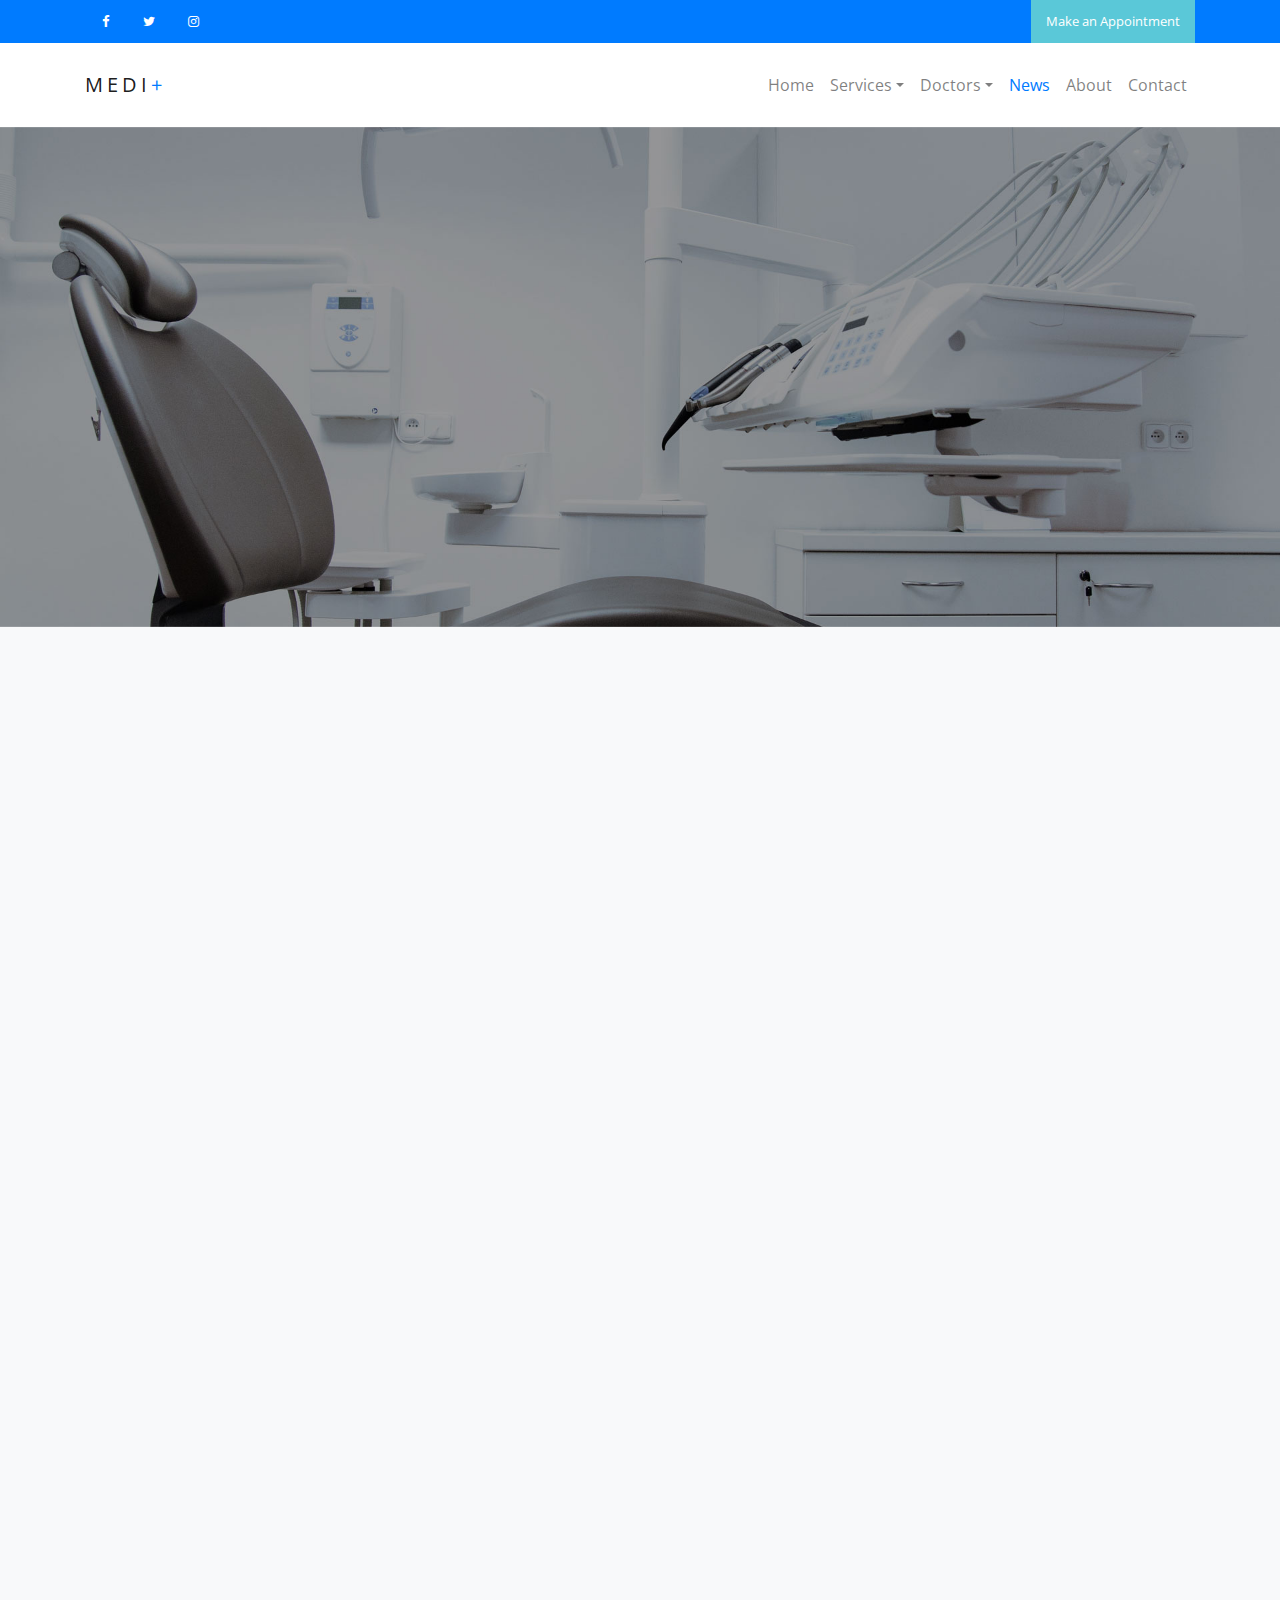
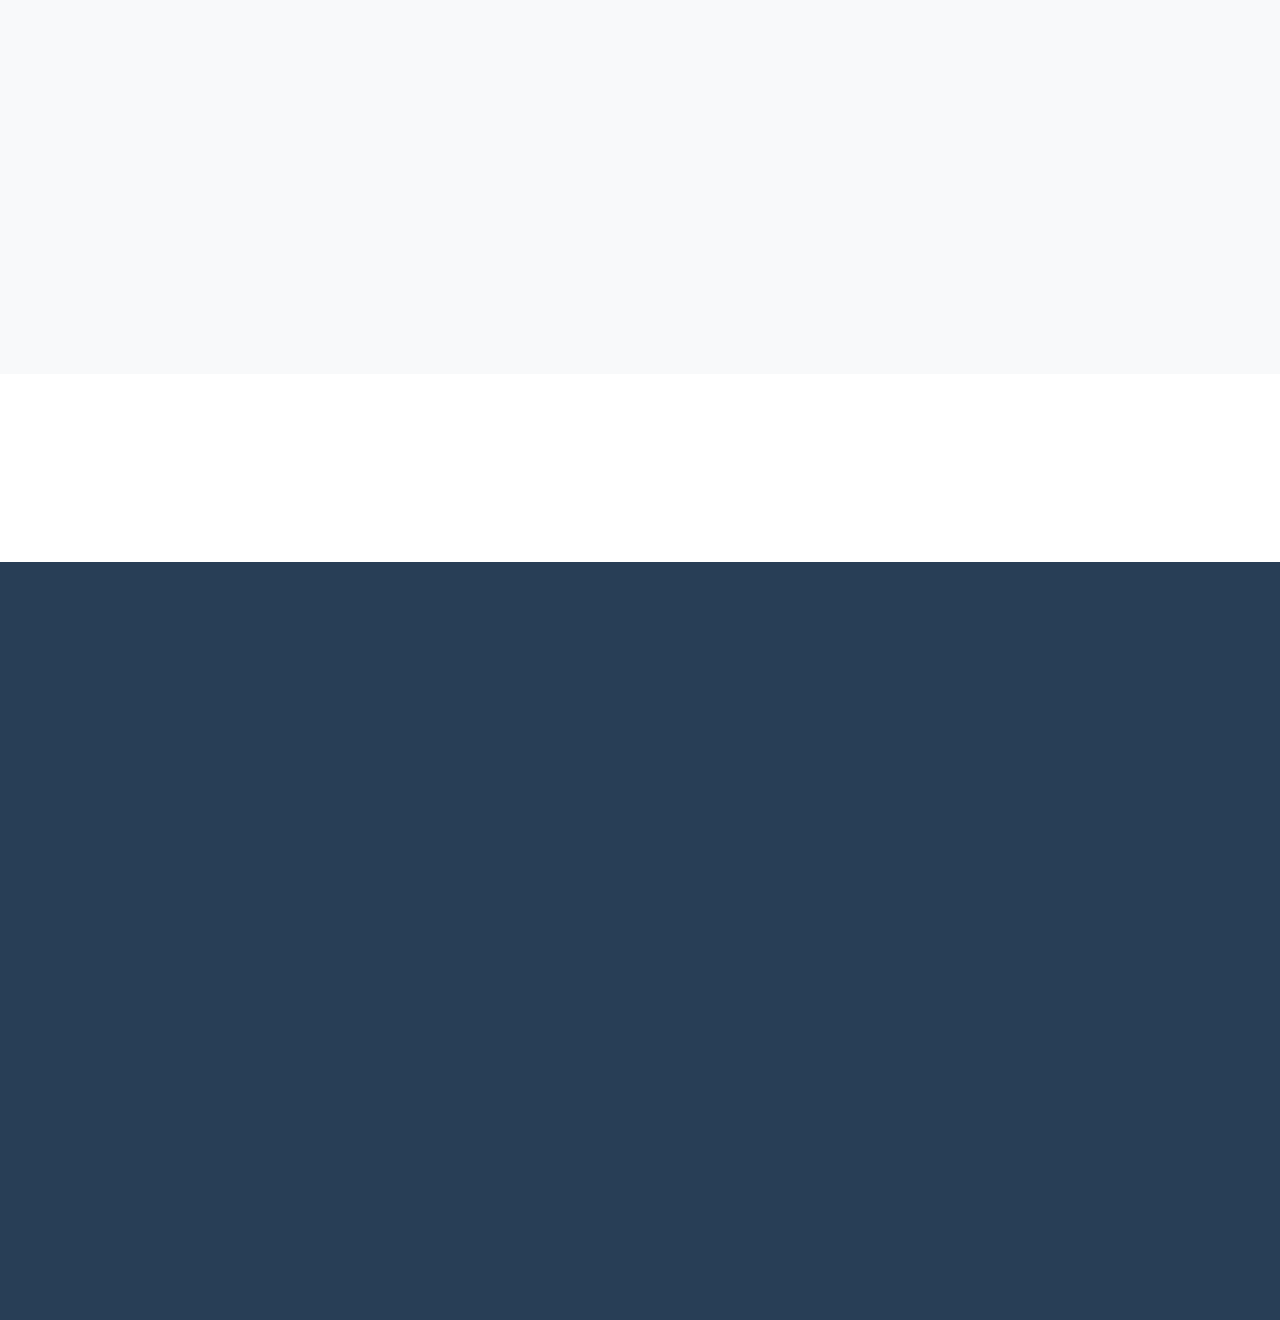
<file: news.html>
<!doctype html>
<html lang="en">
  <head>
    <title>Colorlib Medi+</title>
    <meta charset="utf-8">
    <meta name="viewport" content="width=device-width, initial-scale=1, shrink-to-fit=no">

    <link href="https://fonts.googleapis.com/css?family=Open+Sans:300, 400, 700" rel="stylesheet">

    <link rel="stylesheet" href="css/bootstrap.css">
    <link rel="stylesheet" href="css/animate.css">
    <link rel="stylesheet" href="css/owl.carousel.min.css">
    <link rel="stylesheet" href="css/bootstrap-datepicker.css">
    <link rel="stylesheet" href="css/jquery.timepicker.css">

    <link rel="stylesheet" href="fonts/ionicons/css/ionicons.min.css">
    <link rel="stylesheet" href="fonts/fontawesome/css/font-awesome.min.css">
    <link rel="stylesheet" href="fonts/flaticon/font/flaticon.css">


    <!-- Theme Style -->
    <link rel="stylesheet" href="css/style.css">
  </head>
  <body>
    
    <header role="banner">
      <div class="top-bar">
        <div class="container">
          <div class="row">
            <div class="col-md-6 col-sm-6 col-5">
              <ul class="social list-unstyled">
                <li><a href="#"><span class="fa fa-facebook"></span></a></li>
                <li><a href="#"><span class="fa fa-twitter"></span></a></li>
                <li><a href="#"><span class="fa fa-instagram"></span></a></li>
              </ul>
            </div>
            <div class="col-md-6 col-sm-6 col-7 text-right">
              <p class="mb-0">
                <a href="#" class="cta-btn" data-toggle="modal" data-target="#modalAppointment">Make an Appointment</a></p>
            </div>
          </div>
        </div>
      </div>
      <nav class="navbar navbar-expand-lg navbar-light bg-light">
        <div class="container">
          <a class="navbar-brand" href="index.html">Medi<span>+</span>  </a>
          <button class="navbar-toggler" type="button" data-toggle="collapse" data-target="#navbarsExample05" aria-controls="navbarsExample05" aria-expanded="false" aria-label="Toggle navigation">
            <span class="navbar-toggler-icon"></span>
          </button>

          <div class="collapse navbar-collapse" id="navbarsExample05">
            <ul class="navbar-nav ml-auto">
              <li class="nav-item">
                <a class="nav-link" href="index.html">Home</a>
              </li>
              <li class="nav-item dropdown">
                <a class="nav-link dropdown-toggle" href="services.html" id="dropdown04" data-toggle="dropdown" aria-haspopup="true" aria-expanded="false">Services</a>
                <div class="dropdown-menu" aria-labelledby="dropdown04">
                  <a class="dropdown-item" href="#">Institute</a>
                  <a class="dropdown-item" href="#">Departments</a>
                  <a class="dropdown-item" href="services.html">Services</a>
                </div>

              </li>
              <li class="nav-item dropdown">
                <a class="nav-link dropdown-toggle" href="doctors.html" id="dropdown05" data-toggle="dropdown" aria-haspopup="true" aria-expanded="false">Doctors</a>
                <div class="dropdown-menu" aria-labelledby="dropdown05">
                  <a class="dropdown-item" href="doctors.html">Find Doctors</a>
                  <a class="dropdown-item" href="#">Practitioner</a>
                </div>
              </li>
              <li class="nav-item">
                <a class="nav-link active" href="news.html">News</a>
              </li>
              <li class="nav-item">
                <a class="nav-link" href="about.html">About</a>
              </li>
              <li class="nav-item">
                <a class="nav-link" href="contact.html">Contact</a>
              </li>
            </ul>
          </div>
        </div>
      </nav>
    </header>
    <!-- END header -->

    
    <section class="home-slider inner-page owl-carousel">
      <div class="slider-item" style="background-image: url('img/slider-2.jpg');">
        
        <div class="container">
          <div class="row slider-text align-items-center">
            <div class="col-md-7 col-sm-12 element-animate">
              <h1>News &amp; Events</h1>
              <p>Lorem ipsum dolor sit amet, consectetur adipisicing elit. Commodi unde impedit, necessitatibus, soluta sit quam minima expedita atque corrupti reiciendis.</p>
            </div>
          </div>
        </div>

      </div>

    </section>
    <!-- END slider -->


    <section class="section bg-light">
      <div class="container">
        <div class="row">
          <div class="col-md-4 element-animate">
            <div class="media d-block media-custom text-left">
              <img src="img/img_thumb_1.jpg" alt="Image Placeholder" class="img-fluid">
              <div class="media-body">
                <span class="meta-post">December 2, 2017</span>
                <h3 class="mt-0 text-black"><a href="#" class="text-black">Lorem ipsum dolor sit amet elit</a></h3>
                <p>Lorem ipsum dolor sit amet, consectetur adipisicing elit.</p>
                <p class="clearfix">
                  <a href="#" class="float-left">Read more</a>
                  <a href="#" class="float-right meta-chat"><span class="ion-chatbubble"></span> 8</a>
                </p>
              </div>
            </div>
          </div>
          <div class="col-md-4 element-animate">
            <div class="media d-block media-custom text-left">
              <img src="img/img_thumb_2.jpg" alt="Image Placeholder" class="img-fluid">
              <div class="media-body">
                <span class="meta-post">December 2, 2017</span>
                <h3 class="mt-0 text-black"><a href="#" class="text-black">Lorem ipsum dolor sit amet elit</a></h3>
                <p>Lorem ipsum dolor sit amet, consectetur adipisicing elit.</p>
                <p class="clearfix">
                  <a href="#" class="float-left">Read more</a>
                  <a href="#" class="float-right meta-chat"><span class="ion-chatbubble"></span> 8</a>
                </p>
              </div>
            </div>
          </div>
          <div class="col-md-4 element-animate">
            <div class="media d-block media-custom text-left">
              <img src="img/img_thumb_3.jpg" alt="Image Placeholder" class="img-fluid">
              <div class="media-body">
                <span class="meta-post">December 2, 2017</span>
                <h3 class="mt-0 text-black"><a href="#" class="text-black">Lorem ipsum dolor sit amet elit</a></h3>
                <p>Lorem ipsum dolor sit amet, consectetur adipisicing elit.</p>
                <p class="clearfix">
                  <a href="#" class="float-left">Read more</a>
                  <a href="#" class="float-right meta-chat"><span class="ion-chatbubble"></span> 8</a>
                </p>
              </div>
            </div>
          </div>
        </div>

        <div class="row mb-5">
          <div class="col-md-4 element-animate">
            <div class="media d-block media-custom text-left">
              <img src="img/img_thumb_1.jpg" alt="Image Placeholder" class="img-fluid">
              <div class="media-body">
                <span class="meta-post">December 2, 2017</span>
                <h3 class="mt-0 text-black"><a href="#" class="text-black">Lorem ipsum dolor sit amet elit</a></h3>
                <p>Lorem ipsum dolor sit amet, consectetur adipisicing elit.</p>
                <p class="clearfix">
                  <a href="#" class="float-left">Read more</a>
                  <a href="#" class="float-right meta-chat"><span class="ion-chatbubble"></span> 8</a>
                </p>
              </div>
            </div>
          </div>
          <div class="col-md-4 element-animate">
            <div class="media d-block media-custom text-left">
              <img src="img/img_thumb_2.jpg" alt="Image Placeholder" class="img-fluid">
              <div class="media-body">
                <span class="meta-post">December 2, 2017</span>
                <h3 class="mt-0 text-black"><a href="#" class="text-black">Lorem ipsum dolor sit amet elit</a></h3>
                <p>Lorem ipsum dolor sit amet, consectetur adipisicing elit.</p>
                <p class="clearfix">
                  <a href="#" class="float-left">Read more</a>
                  <a href="#" class="float-right meta-chat"><span class="ion-chatbubble"></span> 8</a>
                </p>
              </div>
            </div>
          </div>
          <div class="col-md-4 element-animate">
            <div class="media d-block media-custom text-left">
              <img src="img/img_thumb_3.jpg" alt="Image Placeholder" class="img-fluid">
              <div class="media-body">
                <span class="meta-post">December 2, 2017</span>
                <h3 class="mt-0 text-black"><a href="#" class="text-black">Lorem ipsum dolor sit amet elit</a></h3>
                <p>Lorem ipsum dolor sit amet, consectetur adipisicing elit.</p>
                <p class="clearfix">
                  <a href="#" class="float-left">Read more</a>
                  <a href="#" class="float-right meta-chat"><span class="ion-chatbubble"></span> 8</a>
                </p>
              </div>
            </div>
          </div>
        </div>

        <div class="row element-animate">
          <div class="col-md-5">
            <nav aria-label="Page navigation example">
              <ul class="pagination">
                <li class="page-item"><a class="page-link" href="#">Previous</a></li>
                <li class="page-item active"><a class="page-link" href="#">1</a></li>
                <li class="page-item"><a class="page-link" href="#">2</a></li>
                <li class="page-item"><a class="page-link" href="#">3</a></li>
                <li class="page-item"><a class="page-link" href="#">4</a></li>
                <li class="page-item"><a class="page-link" href="#">5</a></li>
                <li class="page-item"><a class="page-link" href="#">Next</a></li>
              </ul>
            </nav>
          </div>
        </div>
      </div>
    </section>

    <a href="#" class="cta-link element-animate" data-toggle="modal" data-target="#modalAppointment">
      <span class="sub-heading">Ready to Visit?</span>
      <span class="heading">Make an Appointment</span>
    </a>
    <!-- END cta-link -->

    <footer class="site-footer" role="contentinfo">
      <div class="container">
        <div class="row mb-5 element-animate">
          <div class="col-md-3 mb-5">
            <h3>Services</h3>
            <ul class="footer-link list-unstyled">
              <li><a href="#">Find a doctor</a></li>
              <li><a href="#">Urgent Care</a></li>
              <li><a href="#">Emergency Care</a></li>
              <li><a href="#">Procedures &amp; Treatments</a></li>
              <li><a href="#">Online Services</a></li>
            </ul>
          </div>
          <div class="col-md-3 mb-5">
            <h3>Latest News</h3>
            <ul class="footer-link list-unstyled">
              <li><a href="#">News &amp; Press Releases</a></li>
              <li><a href="#">Health Care Professional News</a></li>
              <li><a href="#">Events &amp; Conferences</a></li>
            </ul>
          </div>
          <div class="col-md-3 mb-5">
            <h3>About</h3>
            <ul class="footer-link list-unstyled">
              <li><a href="#">About The Hospital</a></li>
              <li><a href="#">Testimonials</a></li>
              <li><a href="#">Accreditations &amp; Awards</a></li>
              <li><a href="#">Careers</a></li>
              <li><a href="#">Feedback</a></li>
            </ul>
          </div>
          <div class="col-md-3 mb-5">
            <h3>Location &amp; Contact</h3>
            <p class="mb-5">134 Street Name, City Name Here, United States</p>

            <h4 class="text-uppercase mb-3 h6 text-white">Email</h5>
            <p class="mb-5"><a href="mailto:info@yourdomain.com">info@yourdomain.com</a></p>
            
            <h4 class="text-uppercase mb-3 h6 text-white">Phone</h5>
            <p>+1 24 435 3533</p>

          </div>
        </div>

        <div class="row pt-md-3 element-animate">
          <div class="col-md-12">
            <hr class="border-t">
          </div>
          <div class="col-md-6 col-sm-12 copyright">
            <p>&copy; 2018 Colorlib Medi+. Designed &amp; Developed by <a href="https://colorlib.com/">Colorlib</a></p>
          </div>
          <div class="col-md-6 col-sm-12 text-md-right text-sm-left">
            <a href="#" class="p-2"><span class="fa fa-facebook"></span></a>
            <a href="#" class="p-2"><span class="fa fa-twitter"></span></a>
            <a href="#" class="p-2"><span class="fa fa-instagram"></span></a>
          </div>
        </div>
      </div>
    </footer>
    <!-- END footer -->


    <!-- Modal -->
    <div class="modal fade" id="modalAppointment" tabindex="-1" role="dialog" aria-labelledby="modalAppointmentLabel" aria-hidden="true">
      <div class="modal-dialog" role="document">
        <div class="modal-content">
          <div class="modal-header">
            <h5 class="modal-title" id="modalAppointmentLabel">Appointment</h5>
            <button type="button" class="close" data-dismiss="modal" aria-label="Close">
              <span aria-hidden="true">&times;</span>
            </button>
          </div>
          <div class="modal-body">
            <form action="#">
              <div class="form-group">
                <label for="appointment_name" class="text-black">Full Name</label>
                <input type="text" class="form-control" id="appointment_name">
              </div>
              <div class="form-group">
                <label for="appointment_email" class="text-black">Email</label>
                <input type="text" class="form-control" id="appointment_email">
              </div>
              <div class="row">
                <div class="col-md-6">
                  <div class="form-group">
                    <label for="appointment_date" class="text-black">Date</label>
                    <input type="text" class="form-control" id="appointment_date">
                  </div>    
                </div>
                <div class="col-md-6">
                  <div class="form-group">
                    <label for="appointment_time" class="text-black">Time</label>
                    <input type="text" class="form-control" id="appointment_time">
                  </div>
                </div>
              </div>
              

              <div class="form-group">
                <label for="appointment_message" class="text-black">Message</label>
                <textarea name="" id="appointment_message" class="form-control" cols="30" rows="10"></textarea>
              </div>
              <div class="form-group">
                <input type="submit" value="Send Message" class="btn btn-primary">
              </div>
            </form>
          </div>
          
        </div>
      </div>
    </div>

    <script src="js/jquery-3.2.1.min.js"></script>
    <script src="js/popper.min.js"></script>
    <script src="js/bootstrap.min.js"></script>
    <script src="js/owl.carousel.min.js"></script>
    <script src="js/bootstrap-datepicker.js"></script>
    <script src="js/jquery.timepicker.min.js"></script>
    <script src="js/jquery.waypoints.min.js"></script>
    <script src="js/main.js"></script>
  </body>
</html>
</file>
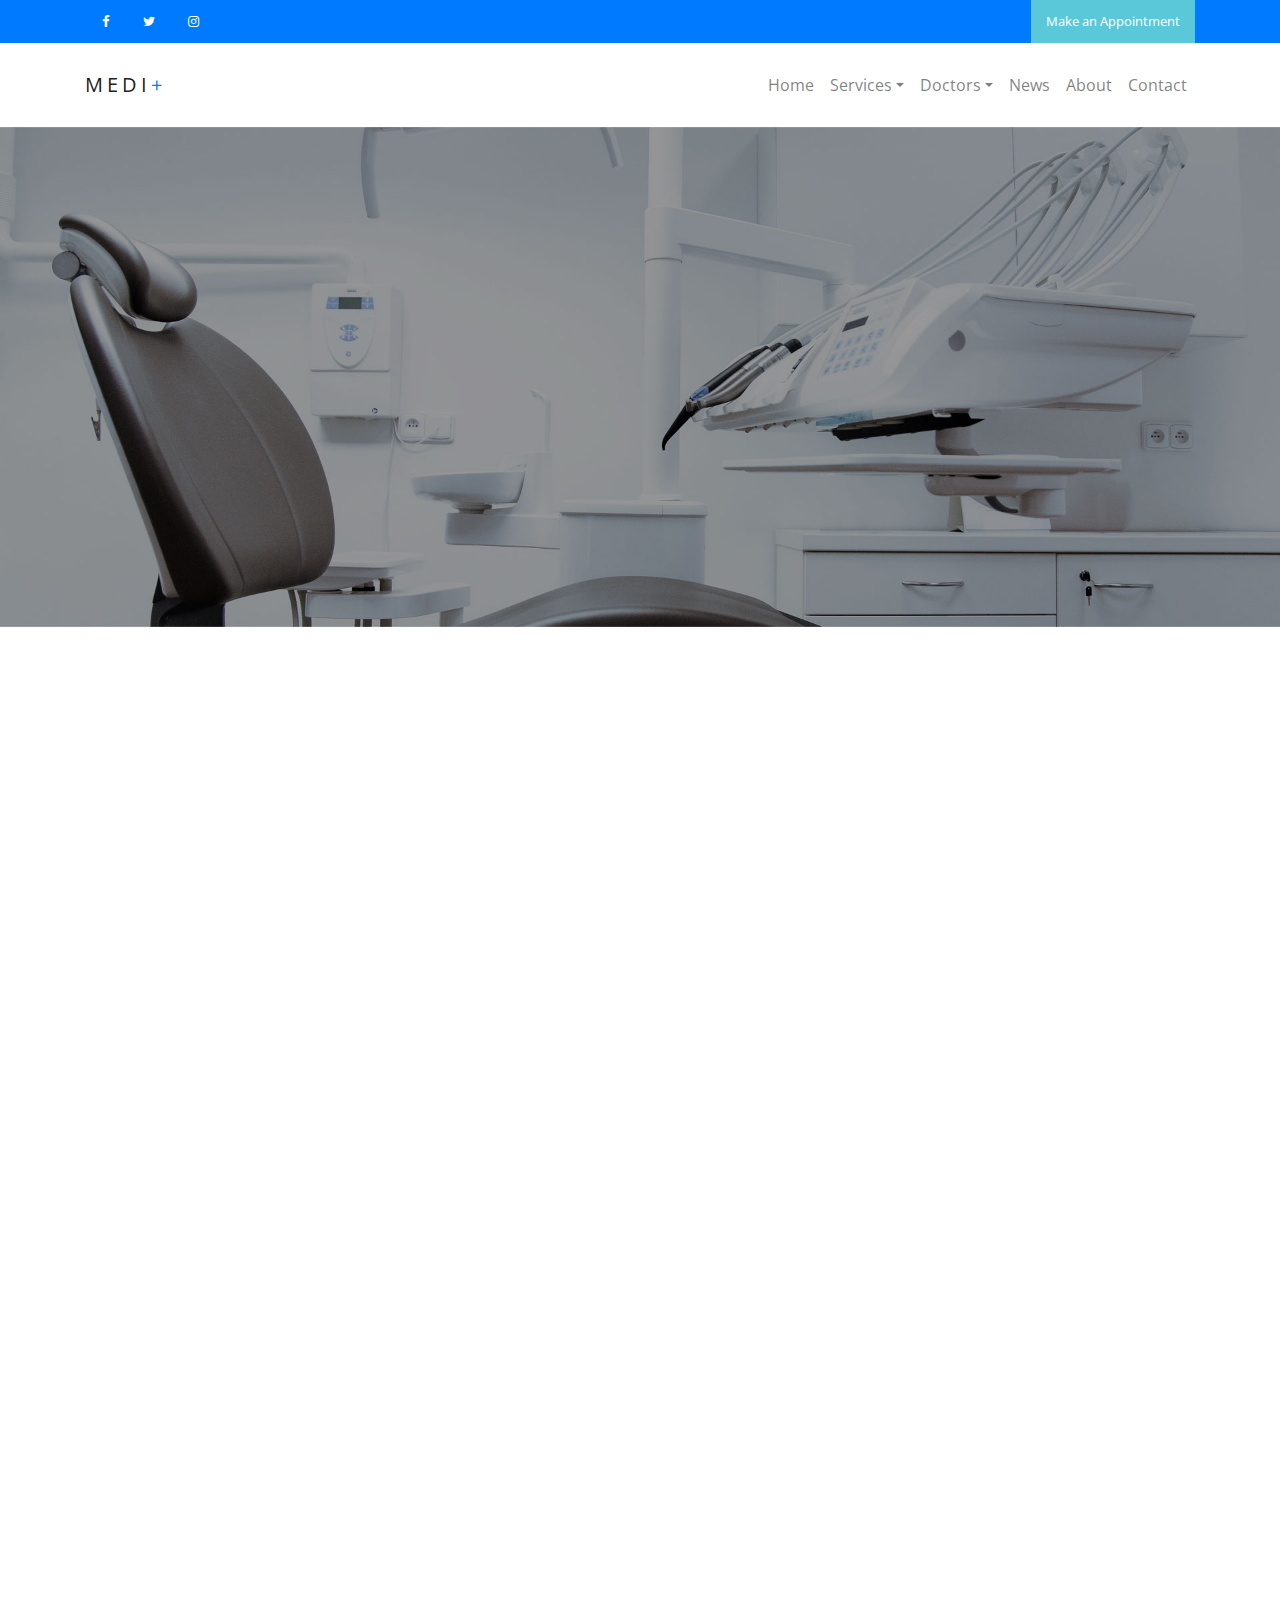
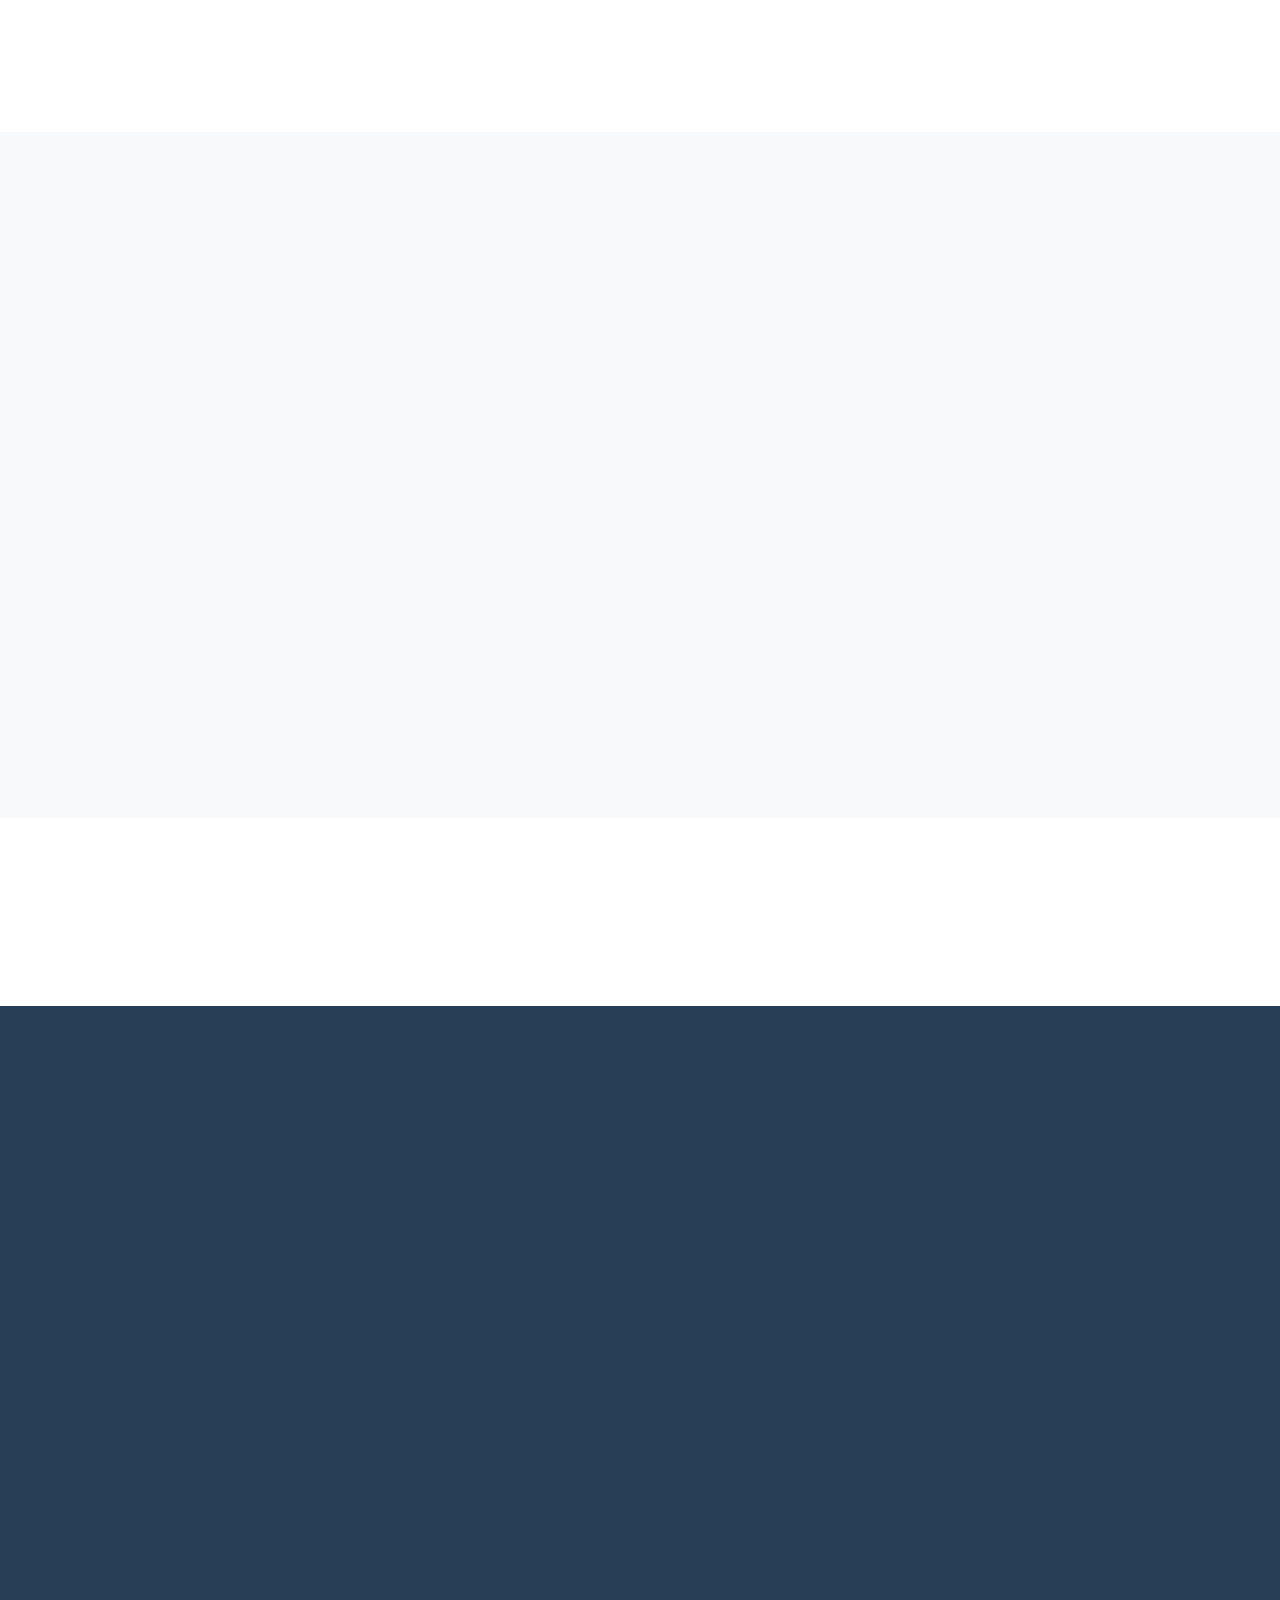
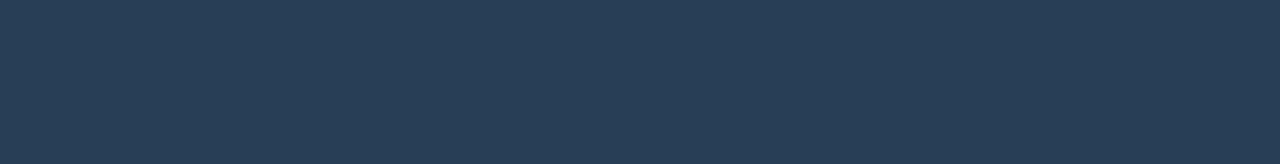
<file: services.html>
<!doctype html>
<html lang="en">
  <head>
    <title>Colorlib Medi+</title>
    <meta charset="utf-8">
    <meta name="viewport" content="width=device-width, initial-scale=1, shrink-to-fit=no">

    <link href="https://fonts.googleapis.com/css?family=Open+Sans:300, 400, 700" rel="stylesheet">

    <link rel="stylesheet" href="css/bootstrap.css">
    <link rel="stylesheet" href="css/animate.css">
    <link rel="stylesheet" href="css/owl.carousel.min.css">
    <link rel="stylesheet" href="css/bootstrap-datepicker.css">
    <link rel="stylesheet" href="css/jquery.timepicker.css">

    <link rel="stylesheet" href="fonts/ionicons/css/ionicons.min.css">
    <link rel="stylesheet" href="fonts/fontawesome/css/font-awesome.min.css">
    <link rel="stylesheet" href="fonts/flaticon/font/flaticon.css">


    <!-- Theme Style -->
    <link rel="stylesheet" href="css/style.css">
  </head>
  <body>
    
    <header role="banner">
      <div class="top-bar">
        <div class="container">
          <div class="row">
            <div class="col-md-6 col-sm-6 col-5">
              <ul class="social list-unstyled">
                <li><a href="#"><span class="fa fa-facebook"></span></a></li>
                <li><a href="#"><span class="fa fa-twitter"></span></a></li>
                <li><a href="#"><span class="fa fa-instagram"></span></a></li>
              </ul>
            </div>
            <div class="col-md-6 col-sm-6 col-7 text-right">
              <p class="mb-0">
                <a href="#" class="cta-btn" data-toggle="modal" data-target="#modalAppointment">Make an Appointment</a></p>
            </div>
          </div>
        </div>
      </div>
      <nav class="navbar navbar-expand-lg navbar-light bg-light">
        <div class="container">
          <a class="navbar-brand" href="index.html">Medi<span>+</span>  </a>
          <button class="navbar-toggler" type="button" data-toggle="collapse" data-target="#navbarsExample05" aria-controls="navbarsExample05" aria-expanded="false" aria-label="Toggle navigation">
            <span class="navbar-toggler-icon"></span>
          </button>

          <div class="collapse navbar-collapse" id="navbarsExample05">
            <ul class="navbar-nav ml-auto">
              <li class="nav-item">
                <a class="nav-link" href="index.html">Home</a>
              </li>
              <li class="nav-item dropdown">
                <a class="nav-link dropdown-toggle" href="services.html" id="dropdown04" data-toggle="dropdown" aria-haspopup="true" aria-expanded="false">Services</a>
                <div class="dropdown-menu" aria-labelledby="dropdown04">
                  <a class="dropdown-item" href="#">Institute</a>
                  <a class="dropdown-item" href="#">Departments</a>
                  <a class="dropdown-item active" href="services.html">Services</a>
                </div>

              </li>
              <li class="nav-item dropdown">
                <a class="nav-link dropdown-toggle" href="doctors.html" id="dropdown05" data-toggle="dropdown" aria-haspopup="true" aria-expanded="false">Doctors</a>
                <div class="dropdown-menu" aria-labelledby="dropdown05">
                  <a class="dropdown-item" href="doctors.html">Find Doctors</a>
                  <a class="dropdown-item" href="#">Practitioner</a>
                </div>
              </li>
              <li class="nav-item">
                <a class="nav-link" href="news.html">News</a>
              </li>
              <li class="nav-item">
                <a class="nav-link" href="about.html">About</a>
              </li>
              <li class="nav-item">
                <a class="nav-link" href="contact.html">Contact</a>
              </li>
            </ul>
          </div>
        </div>
      </nav>
    </header>
    <!-- END header -->

    
    <section class="home-slider inner-page owl-carousel">
      <div class="slider-item" style="background-image: url('img/slider-2.jpg');">
        
        <div class="container">
          <div class="row slider-text align-items-center">
            <div class="col-md-7 col-sm-12 element-animate">
              <h1>Services</h1>
              <p>Lorem ipsum dolor sit amet, consectetur adipisicing elit. Commodi unde impedit, necessitatibus, soluta sit quam minima expedita atque corrupti reiciendis.</p>
            </div>
          </div>
        </div>

      </div>

    </section>
    <!-- END slider -->

    <section class="section">
      <div class="container">
        <div class="row">
          <div class="col-md-3 element-animate">
            <div class="media d-block media-feature text-center mb-5">
              <span class="icon flaticon-hospital"></span>
              <div class="media-body">
                <h3 class="mt-0 text-black">Amenities</h3>
                <p>Lorem ipsum dolor sit amet, consectetur adipisicing elit.</p>
                <p><a href="#" class="btn btn-secondary btn-sm">Learn More</a></p>
              </div>
            </div>
          </div>
          <div class="col-md-3 element-animate">
            <div class="media d-block media-feature text-center mb-5">
              <span class="icon flaticon-first-aid-kit"></span>
              <div class="media-body">
                <h3 class="mt-0 text-black">Medical Services</h3>
                <p>Lorem ipsum dolor sit amet, consectetur adipisicing elit.</p>
                <p><a href="#" class="btn btn-secondary btn-sm">Learn More</a></p>
              </div>
            </div>
          </div>
          <div class="col-md-3 element-animate">
            <div class="media d-block media-feature text-center mb-5">
              <span class="icon flaticon-hospital-bed"></span>
              <div class="media-body">
                <h3 class="mt-0 text-black">Patient Services</h3>
                <p>Lorem ipsum dolor sit amet, consectetur adipisicing elit.</p>
                <p><a href="#" class="btn btn-secondary btn-sm">Learn More</a></p>
              </div>
            </div>
          </div>
          <div class="col-md-3 element-animate">
            <div class="media d-block media-feature text-center mb-5">
              <span class="icon flaticon-doctor"></span>
              <div class="media-body">
                <h3 class="mt-0 text-black">Expert Doctors</h3>
                <p>Lorem ipsum dolor sit amet, consectetur adipisicing elit.</p>
                <p><a href="#" class="btn btn-secondary btn-sm">Learn More</a></p>
              </div>
            </div>
          </div>
        </div>
        <!-- END row -->
        <div class="row">
          <div class="col-md-3 element-animate">
            <div class="media d-block media-feature text-center mb-5">
              <span class="icon flaticon-stethoscope"></span>
              <div class="media-body">
                <h3 class="mt-0 text-black">Expert Physicians</h3>
                <p>Lorem ipsum dolor sit amet, consectetur adipisicing elit.</p>
                <p><a href="#" class="btn btn-secondary btn-sm">Learn More</a></p>
              </div>
            </div>
          </div>
          <div class="col-md-3 element-animate">
            <div class="media d-block media-feature text-center mb-5">
              <span class="icon flaticon-heart-rate"></span>
              <div class="media-body">
                <h3 class="mt-0 text-black">Heart Center</h3>
                <p>Lorem ipsum dolor sit amet, consectetur adipisicing elit.</p>
                <p><a href="#" class="btn btn-secondary btn-sm">Learn More</a></p>
              </div>
            </div>
          </div>
          <div class="col-md-3 element-animate">
            <div class="media d-block media-feature text-center mb-5">
              <span class="icon flaticon-liver"></span>
              <div class="media-body">
                <h3 class="mt-0 text-black">Liver Implant Expert</h3>
                <p>Lorem ipsum dolor sit amet, consectetur adipisicing elit.</p>
                <p><a href="#" class="btn btn-secondary btn-sm">Learn More</a></p>
              </div>
            </div>
          </div>
          <div class="col-md-3 element-animate">
            <div class="media d-block media-feature text-center mb-5">
              <span class="icon flaticon-syringe"></span>
              <div class="media-body">
                <h3 class="mt-0 text-black">Vaccinations</h3>
                <p>Lorem ipsum dolor sit amet, consectetur adipisicing elit.</p>
                <p><a href="#" class="btn btn-secondary btn-sm">Learn More</a></p>
              </div>
            </div>
          </div>
        </div>
        <!-- END row -->
        <div class="row">
          <div class="col-md-3 element-animate">
            <div class="media d-block media-feature text-center mb-5">
              <span class="icon flaticon-ear"></span>
              <div class="media-body">
                <h3 class="mt-0 text-black">Ear and Mouth</h3>
                <p>Lorem ipsum dolor sit amet, consectetur adipisicing elit.</p>
                <p><a href="#" class="btn btn-secondary btn-sm">Learn More</a></p>
              </div>
            </div>
          </div>
          <div class="col-md-3 element-animate">
            <div class="media d-block media-feature text-center mb-5">
              <span class="icon flaticon-dna"></span>
              <div class="media-body">
                <h3 class="mt-0 text-black">DNA Test</h3>
                <p>Lorem ipsum dolor sit amet, consectetur adipisicing elit.</p>
                <p><a href="#" class="btn btn-secondary btn-sm">Learn More</a></p>
              </div>
            </div>
          </div>
          <div class="col-md-3 element-animate">
            <div class="media d-block media-feature text-center mb-5">
              <span class="icon flaticon-doctor-1"></span>
              <div class="media-body">
                <h3 class="mt-0 text-black">Friendly Doctors</h3>
                <p>Lorem ipsum dolor sit amet, consectetur adipisicing elit.</p>
                <p><a href="#" class="btn btn-secondary btn-sm">Learn More</a></p>
              </div>
            </div>
          </div>
          <div class="col-md-3 element-animate">
            <div class="media d-block media-feature text-center mb-5">
              <span class="icon flaticon-microscope"></span>
              <div class="media-body">
                <h3 class="mt-0 text-black">Microscopic Experts</h3>
                <p>Lorem ipsum dolor sit amet, consectetur adipisicing elit.</p>
                <p><a href="#" class="btn btn-secondary btn-sm">Learn More</a></p>
              </div>
            </div>
          </div>
        </div>
        <!-- END row -->
      </div>
    </section>
    <!-- END section -->

    <section class="section bg-light custom-tabs">
      <div class="container">
        <div class="row">

          <div class="col-md-4 border-right element-animate">
            <div class="nav flex-column nav-pills" id="v-pills-tab" role="tablist" aria-orientation="vertical">
              <a class="nav-link active" id="v-pills-home-tab" data-toggle="pill" href="#v-pills-home" role="tab" aria-controls="v-pills-home" aria-selected="true"><span>01</span> Amenities</a>
              <a class="nav-link" id="v-pills-profile-tab" data-toggle="pill" href="#v-pills-profile" role="tab" aria-controls="v-pills-profile" aria-selected="false"><span>02</span> Medical Services</a>
              <a class="nav-link" id="v-pills-messages-tab" data-toggle="pill" href="#v-pills-messages" role="tab" aria-controls="v-pills-messages" aria-selected="false"><span>03</span> Patient Services</a>
              <a class="nav-link" id="v-pills-settings-tab" data-toggle="pill" href="#v-pills-settings" role="tab" aria-controls="v-pills-settings" aria-selected="false"><span>04</span> Expert Doctors</a>
            </div>
          </div>
          <div class="col-md-1"></div>
          <div class="col-md-7 element-animate">
            
            <div class="tab-content" id="v-pills-tabContent">
              <div class="tab-pane fade show active" id="v-pills-home" role="tabpanel" aria-labelledby="v-pills-home-tab">
                <span class="icon flaticon-hospital"></span>
                <h2 class="text-primary">Amenities</h2>
                <p class="lead">Lorem ipsum dolor sit amet, consectetur adipisicing elit. Nesciunt voluptate, quibusdam sunt iste dolores consequatur</p>
                <p>Inventore fugit error iure nisi reiciendis fugiat illo pariatur quam sequi quod iusto facilis officiis nobis sit quis molestias asperiores rem, blanditiis! Commodi exercitationem vitae deserunt qui nihil ea, tempore et quam natus quaerat doloremque.</p>
                <p><a href="#" class="btn btn-primary">Learn More</a></p>
              </div>
              <div class="tab-pane fade" id="v-pills-profile" role="tabpanel" aria-labelledby="v-pills-profile-tab">
                <span class="icon flaticon-first-aid-kit"></span>
                <h2 class="text-primary">Medical Services</h2>
                <p class="lead">Lorem ipsum dolor sit amet, consectetur adipisicing elit. Nesciunt voluptate, quibusdam sunt iste dolores consequatur</p>
                <p>Inventore fugit error iure nisi reiciendis fugiat illo pariatur quam sequi quod iusto facilis officiis nobis sit quis molestias asperiores rem, blanditiis! Commodi exercitationem vitae deserunt qui nihil ea, tempore et quam natus quaerat doloremque.</p>
                <p><a href="#" class="btn btn-primary">Learn More</a></p>
              </div>
              <div class="tab-pane fade" id="v-pills-messages" role="tabpanel" aria-labelledby="v-pills-messages-tab">
                <span class="icon flaticon-hospital-bed"></span>
                <h2 class="text-primary">Patient Services</h2>
                <p class="lead">Lorem ipsum dolor sit amet, consectetur adipisicing elit. Nesciunt voluptate, quibusdam sunt iste dolores consequatur</p>
                <p>Inventore fugit error iure nisi reiciendis fugiat illo pariatur quam sequi quod iusto facilis officiis nobis sit quis molestias asperiores rem, blanditiis! Commodi exercitationem vitae deserunt qui nihil ea, tempore et quam natus quaerat doloremque.</p>
                <p><a href="#" class="btn btn-primary">Learn More</a></p>
              </div>
              <div class="tab-pane fade" id="v-pills-settings" role="tabpanel" aria-labelledby="v-pills-settings-tab">
                <span class="icon flaticon-doctor"></span>
                <h2 class="text-primary">Expert Doctors</h2>
                <p class="lead">Lorem ipsum dolor sit amet, consectetur adipisicing elit. Nesciunt voluptate, quibusdam sunt iste dolores consequatur</p>
                <p>Inventore fugit error iure nisi reiciendis fugiat illo pariatur quam sequi quod iusto facilis officiis nobis sit quis molestias asperiores rem, blanditiis! Commodi exercitationem vitae deserunt qui nihil ea, tempore et quam natus quaerat doloremque.</p>
                <p><a href="#" class="btn btn-primary">Learn More</a></p>
              </div>
            </div>
          </div>
        </div>
      </div>
    </section>
    <!-- END section -->

    <a href="#" class="cta-link element-animate" data-toggle="modal" data-target="#modalAppointment">
      <span class="sub-heading">Ready to Visit?</span>
      <span class="heading">Make an Appointment</span>
    </a>
    <!-- END cta-link -->

    <footer class="site-footer" role="contentinfo">
      <div class="container">
        <div class="row mb-5 element-animate">
          <div class="col-md-3 mb-5">
            <h3>Services</h3>
            <ul class="footer-link list-unstyled">
              <li><a href="#">Find a doctor</a></li>
              <li><a href="#">Urgent Care</a></li>
              <li><a href="#">Emergency Care</a></li>
              <li><a href="#">Procedures &amp; Treatments</a></li>
              <li><a href="#">Online Services</a></li>
            </ul>
          </div>
          <div class="col-md-3 mb-5">
            <h3>Latest News</h3>
            <ul class="footer-link list-unstyled">
              <li><a href="#">News &amp; Press Releases</a></li>
              <li><a href="#">Health Care Professional News</a></li>
              <li><a href="#">Events &amp; Conferences</a></li>
            </ul>
          </div>
          <div class="col-md-3 mb-5">
            <h3>About</h3>
            <ul class="footer-link list-unstyled">
              <li><a href="#">About The Hospital</a></li>
              <li><a href="#">Testimonials</a></li>
              <li><a href="#">Accreditations &amp; Awards</a></li>
              <li><a href="#">Careers</a></li>
              <li><a href="#">Feedback</a></li>
            </ul>
          </div>
          <div class="col-md-3 mb-5">
            <h3>Location &amp; Contact</h3>
            <p class="mb-5">134 Street Name, City Name Here, United States</p>

            <h4 class="text-uppercase mb-3 h6 text-white">Email</h5>
            <p class="mb-5"><a href="mailto:info@yourdomain.com">info@yourdomain.com</a></p>
            
            <h4 class="text-uppercase mb-3 h6 text-white">Phone</h5>
            <p>+1 24 435 3533</p>

          </div>
        </div>

        <div class="row pt-md-3 element-animate">
          <div class="col-md-12">
            <hr class="border-t">
          </div>
          <div class="col-md-6 col-sm-12 copyright">
            <p>&copy; 2018 Colorlib Medi+. Designed &amp; Developed by <a href="https://colorlib.com/">Colorlib</a></p>
          </div>
          <div class="col-md-6 col-sm-12 text-md-right text-sm-left">
            <a href="#" class="p-2"><span class="fa fa-facebook"></span></a>
            <a href="#" class="p-2"><span class="fa fa-twitter"></span></a>
            <a href="#" class="p-2"><span class="fa fa-instagram"></span></a>
          </div>
        </div>
      </div>
    </footer>
    <!-- END footer -->


    <!-- Modal -->
    <div class="modal fade" id="modalAppointment" tabindex="-1" role="dialog" aria-labelledby="modalAppointmentLabel" aria-hidden="true">
      <div class="modal-dialog" role="document">
        <div class="modal-content">
          <div class="modal-header">
            <h5 class="modal-title" id="modalAppointmentLabel">Appointment</h5>
            <button type="button" class="close" data-dismiss="modal" aria-label="Close">
              <span aria-hidden="true">&times;</span>
            </button>
          </div>
          <div class="modal-body">
            <form action="#">
              <div class="form-group">
                <label for="appointment_name" class="text-black">Full Name</label>
                <input type="text" class="form-control" id="appointment_name">
              </div>
              <div class="form-group">
                <label for="appointment_email" class="text-black">Email</label>
                <input type="text" class="form-control" id="appointment_email">
              </div>
              <div class="row">
                <div class="col-md-6">
                  <div class="form-group">
                    <label for="appointment_date" class="text-black">Date</label>
                    <input type="text" class="form-control" id="appointment_date">
                  </div>    
                </div>
                <div class="col-md-6">
                  <div class="form-group">
                    <label for="appointment_time" class="text-black">Time</label>
                    <input type="text" class="form-control" id="appointment_time">
                  </div>
                </div>
              </div>
              

              <div class="form-group">
                <label for="appointment_message" class="text-black">Message</label>
                <textarea name="" id="appointment_message" class="form-control" cols="30" rows="10"></textarea>
              </div>
              <div class="form-group">
                <input type="submit" value="Send Message" class="btn btn-primary">
              </div>
            </form>
          </div>
          
        </div>
      </div>
    </div>

    <script src="js/jquery-3.2.1.min.js"></script>
    <script src="js/popper.min.js"></script>
    <script src="js/bootstrap.min.js"></script>
    <script src="js/owl.carousel.min.js"></script>
    <script src="js/bootstrap-datepicker.js"></script>
    <script src="js/jquery.timepicker.min.js"></script>
    <script src="js/jquery.waypoints.min.js"></script>
    <script src="js/main.js"></script>
  </body>
</html>
</file>
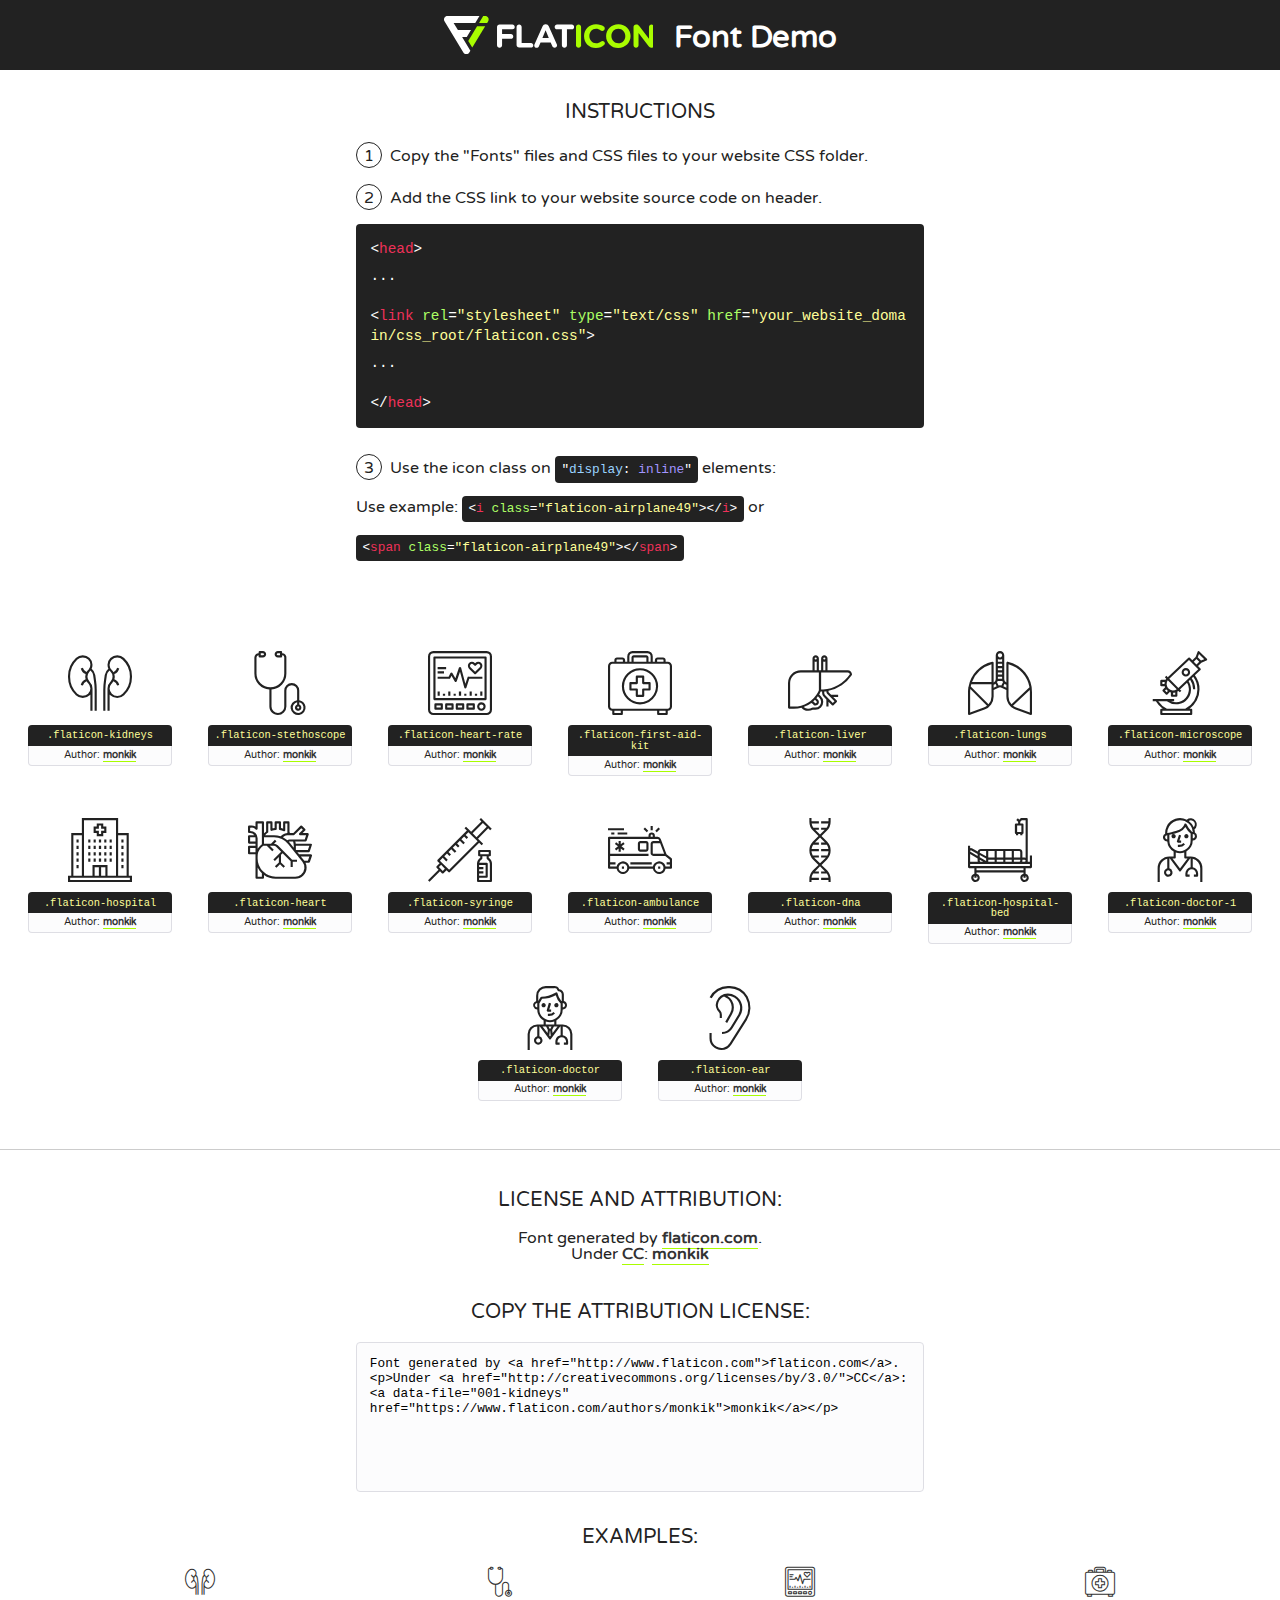
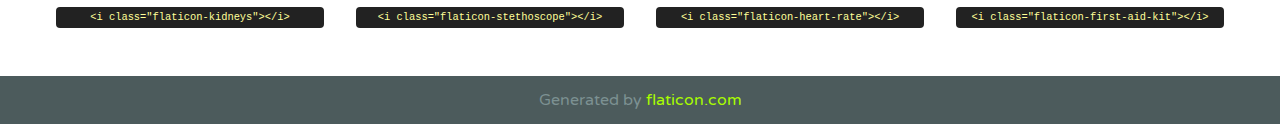
<file: fonts/flaticon/font/flaticon.html>
<!DOCTYPE html>
<!--
  Flaticon icon font: Flaticon
  Creation date: 25/12/2017 06:10
-->
<html>
<!DOCTYPE html>
<html>

<head>
    <title>Flaticon WebFont</title>
    <link href="http://fonts.googleapis.com/css?family=Varela+Round" rel="stylesheet" type="text/css" />
    <link rel="stylesheet" type="text/css" href="flaticon.css">
    <meta charset="UTF-8">
    <style>
    html, body, div, span, applet, object, iframe,
    h1, h2, h3, h4, h5, h6, p, blockquote, pre,
    a, abbr, acronym, address, big, cite, code,
    del, dfn, em, img, ins, kbd, q, s, samp,
    small, strike, strong, sub, sup, tt, var,
    b, u, i, center,
    dl, dt, dd, ol, ul, li,
    fieldset, form, label, legend,
    table, caption, tbody, tfoot, thead, tr, th, td,
    article, aside, canvas, details, embed, 
    figure, figcaption, footer, header, hgroup, 
    menu, nav, output, ruby, section, summary,
    time, mark, audio, video {
        margin: 0;
        padding: 0;
        border: 0;
        font-size: 100%;
        font: inherit;
        vertical-align: baseline;
    }
    /* HTML5 display-role reset for older browsers */
    article, aside, details, figcaption, figure, 
    footer, header, hgroup, menu, nav, section {
        display: block;
    }
    body {
        line-height: 1;
    }
    ol, ul {
        list-style: none;
    }
    blockquote, q {
        quotes: none;
    }
    blockquote:before, blockquote:after,
    q:before, q:after {
        content: '';
        content: none;
    }
    table {
        border-collapse: collapse;
        border-spacing: 0;
    }
    body {
        font-family: 'Varela Round', Helvetica, Arial, sans-serif;
        font-size: 16px;
        color: #222;
    }
    a {
        color: #333;
        border-bottom: 1px solid #a9fd00;
        font-weight: bold;
        text-decoration: none;
    }
    * {
        -moz-box-sizing: border-box;
        -webkit-box-sizing: border-box;
        box-sizing: border-box;
        margin: 0;
        padding: 0;
    }
    [class^="flaticon-"]:before, [class*=" flaticon-"]:before, [class^="flaticon-"]:after, [class*=" flaticon-"]:after {
        font-family: Flaticon;
        font-size: 30px;
        font-style: normal;
        margin-left: 20px;
        color: #333;
    }
    .wrapper {
        max-width: 600px;
        margin: auto;
        padding: 0 1em;
    }
    .title {
        font-size: 1.25em;
        text-align: center;
        margin-bottom: 1em;
        text-transform: uppercase;
    }
    header {
        text-align: center;
        background-color: #222;
        color: #fff;
        padding: 1em;
    }
    header .logo {
        width: 210px;
        height: 38px;
        display: inline-block;
        vertical-align: middle;
        margin-right: 1em;
        border: none;
    }
    header strong {
        font-size: 1.95em;
        font-weight: bold;
        vertical-align: middle;
        margin-top: 5px;
        display: inline-block;
    }
    .demo {
        margin: 2em auto;
        line-height: 1.25em;
    }
    .demo ul li {
        margin-bottom: 1em;
    }
    .demo ul li .num {
        color: #222;
        border-radius: 20px;
        display: inline-block;
        width: 26px;
        padding: 3px;
        height: 26px;
        text-align: center;
        margin-right: 0.5em;
        border: 1px solid #222;
    }
    .demo ul li code {
        background-color: #222;
        border-radius: 4px;
        padding: 0.25em 0.5em;
        display: inline-block;
        color: #fff;
        font-family: Consolas,Monaco,Lucida Console,Liberation Mono,DejaVu Sans Mono,Bitstream Vera Sans Mono,Courier New, monospace;
        font-weight: lighter;
        margin-top: 1em;
        font-size: 0.8em;
        word-break: break-all;
    }
    .demo ul li code.big {
        padding: 1em;
        font-size: 0.9em;
    }
    .demo ul li code .red {
        color: #EF3159;
    }
    .demo ul li code .green {
        color: #ACFF65;
    }
    .demo ul li code .yellow {
        color: #FFFF99;
    }
    .demo ul li code .blue {
        color: #99D3FF;
    }
    .demo ul li code .purple {
        color: #A295FF;
    }
    .demo ul li code .dots {
        margin-top: 0.5em;
        display: block;
    }
    #glyphs {
        border-bottom: 1px solid #ccc;
        padding: 2em 0;
        text-align: center;
    }
    .glyph {
        display: inline-block;
        width: 9em;
        margin: 1em;
        text-align: center;
        vertical-align: top;
        background: #FFF;
    }
    .glyph .glyph-icon {
        padding: 10px;
        display: block;
        font-family:"Flaticon";
        font-size: 64px;
        line-height: 1;
    }
    .glyph .glyph-icon:before {
        font-size: 64px;
        color: #222;
        margin-left: 0;
    }
    .class-name {
        font-size: 0.65em;
        background-color: #222;
        color: #fff;
        border-radius: 4px 4px 0 0;
        padding: 0.5em;
        color: #FFFF99;
        font-family: Consolas,Monaco,Lucida Console,Liberation Mono,DejaVu Sans Mono,Bitstream Vera Sans Mono,Courier New, monospace;
    }
    .author-name {
        font-size: 0.6em;
        background-color: #fcfcfd;
        border: 1px solid #DEDEE4;
        border-top: 0;
        border-radius: 0 0 4px 4px;
        padding: 0.5em;
    }
    .class-name:last-child {
        font-size: 10px;
        color:#888;
    }
    .class-name:last-child a {
        font-size: 10px;
        color:#555;
    }
    .class-name:last-child a:hover {
        color:#a9fd00;
    }
    .glyph > input {
        display: block;
        width: 100px;
        margin: 5px auto;
        text-align: center;
        font-size: 12px;
        cursor: text;
    }
    .glyph > input.icon-input {
        font-family:"Flaticon";
        font-size: 16px;
        margin-bottom: 10px;
    }
    .attribution .title {
        margin-top: 2em;
    }
    .attribution textarea {
        background-color: #fcfcfd;
        padding: 1em;
        border: none;
        box-shadow: none;
        border: 1px solid #DEDEE4;
        border-radius: 4px;
        resize: none;
        width: 100%;
        height: 150px;
        font-size: 0.8em;
        font-family: Consolas,Monaco,Lucida Console,Liberation Mono,DejaVu Sans Mono,Bitstream Vera Sans Mono,Courier New, monospace;
        -webkit-appearance: none;
    }
    .iconsuse {
        margin: 2em auto;
        text-align: center;
        max-width: 1200px;
    }
    .iconsuse:after {
        content: '';
        display: table;
        clear: both;
    }
    .iconsuse .image {
        float: left;
        width: 25%;
        padding: 0 1em;
    }
    .iconsuse .image p {
        margin-bottom: 1em;
    }
    .iconsuse .image span {
        display: block;
        font-size: 0.65em;
        background-color: #222;
        color: #fff;
        border-radius: 4px;
        padding: 0.5em;
        color: #FFFF99;
        margin-top: 1em;
        font-family: Consolas,Monaco,Lucida Console,Liberation Mono,DejaVu Sans Mono,Bitstream Vera Sans Mono,Courier New, monospace;
    }
    #footer {
        text-align: center;
        background-color: #4C5B5C;
        color: #7c9192;
        padding: 1em;
    }
    #footer a {
        border: none;
        color: #a9fd00;
        font-weight: normal;
    }
    @media (max-width: 960px) {
        .iconsuse .image {
            width: 50%;
        }
    }
    @media (max-width: 560px) {
        .iconsuse .image {
            width: 100%;
        }
    }
    </style>
</head>

<body class="characters-off">

    <header>
        <a href="http://www.flaticon.com" target="_blank" class="logo">
            <svg version="1.1" xmlns="http://www.w3.org/2000/svg" xmlns:xlink="http://www.w3.org/1999/xlink" xmlns:a="http://ns.adobe.com/AdobeSVGViewerExtensions/3.0/" viewBox="0 0 560.875 102.036" enable-background="new 0 0 560.875 102.036" xml:space="preserve">
                <defs>
                </defs>
                <g>
                    <g class="letters">
                        <path fill="#ffffff" d="M141.596,29.675c0-3.777,2.985-6.767,6.764-6.767h34.438c3.426,0,6.15,2.728,6.15,6.15
                        c0,3.43-2.724,6.149-6.15,6.149h-27.674v13.091h23.719c3.429,0,6.151,2.724,6.151,6.15c0,3.43-2.723,6.149-6.151,6.149h-23.719
                        v17.574c0,3.773-2.986,6.761-6.764,6.761c-3.779,0-6.764-2.989-6.764-6.761V29.675z"></path>
                        <path fill="#ffffff" d="M193.844,29.149c0-3.781,2.985-6.767,6.764-6.767c3.776,0,6.763,2.985,6.763,6.767v42.957h25.039
                        c3.426,0,6.149,2.726,6.149,6.153c0,3.425-2.723,6.15-6.149,6.15h-31.802c-3.779,0-6.764-2.986-6.764-6.768V29.149z"></path>
                        <path fill="#ffffff" d="M241.891,75.71l21.438-48.407c1.492-3.341,4.215-5.357,7.906-5.357h0.792
                        c3.686,0,6.323,2.017,7.815,5.357l21.439,48.407c0.436,0.967,0.701,1.845,0.701,2.723c0,3.602-2.809,6.501-6.414,6.501
                        c-3.161,0-5.269-1.845-6.499-4.655l-4.132-9.661h-27.059l-4.301,10.102c-1.144,2.631-3.426,4.214-6.237,4.214
                        c-3.517,0-6.24-2.81-6.24-6.325C241.1,77.64,241.451,76.677,241.891,75.71z M279.932,58.666l-8.521-20.297l-8.526,20.297H279.932
                        z"></path>
                        <path fill="#ffffff" d="M314.864,35.387H301.86c-3.429,0-6.239-2.813-6.239-6.238c0-3.429,2.811-6.24,6.239-6.24h39.533
                        c3.426,0,6.237,2.811,6.237,6.24c0,3.425-2.811,6.238-6.237,6.238h-13.001v42.785c0,3.773-2.99,6.761-6.764,6.761
                        c-3.779,0-6.764-2.989-6.764-6.761V35.387z"></path>
                        <path fill="#A9FD00" d="M352.615,29.149c0-3.781,2.985-6.767,6.767-6.767c3.774,0,6.761,2.985,6.761,6.767v49.024
                        c0,3.773-2.987,6.761-6.761,6.761c-3.781,0-6.767-2.989-6.767-6.761V29.149z"></path>
                        <path fill="#A9FD00" d="M374.132,53.836v-0.179c0-17.481,13.178-31.801,32.065-31.801c9.22,0,15.459,2.458,20.557,6.238
                        c1.402,1.054,2.637,2.985,2.637,5.357c0,3.692-2.985,6.59-6.681,6.59c-1.845,0-3.071-0.702-4.044-1.319
                        c-3.776-2.813-7.729-4.393-12.562-4.393c-10.364,0-17.831,8.611-17.831,19.154v0.173c0,10.542,7.291,19.329,17.831,19.329
                        c5.715,0,9.492-1.756,13.359-4.834c1.049-0.874,2.458-1.491,4.039-1.491c3.429,0,6.325,2.813,6.325,6.236
                        c0,2.106-1.056,3.78-2.282,4.834c-5.539,4.834-12.036,7.733-21.878,7.733C387.572,85.464,374.132,71.493,374.132,53.836z"></path>
                        <path fill="#A9FD00" d="M433.009,53.836v-0.179c0-17.481,13.79-31.801,32.766-31.801c18.981,0,32.592,14.143,32.592,31.628v0.173
                        c0,17.483-13.785,31.807-32.769,31.807C446.625,85.464,433.009,71.32,433.009,53.836z M484.224,53.836v-0.179
                        c0-10.539-7.725-19.326-18.626-19.326c-10.893,0-18.449,8.611-18.449,19.154v0.173c0,10.542,7.73,19.329,18.626,19.329
                        C476.676,72.986,484.224,64.378,484.224,53.836z"></path>
                        <path fill="#A9FD00" d="M506.233,29.321c0-3.774,2.99-6.763,6.767-6.763h1.401c3.252,0,5.183,1.583,7.029,3.953l26.093,34.265
                        V29.059c0-3.692,2.99-6.677,6.681-6.677c3.683,0,6.671,2.985,6.671,6.677v48.934c0,3.78-2.987,6.765-6.764,6.765h-0.436
                        c-3.257,0-5.188-1.581-7.034-3.953l-27.056-35.492v32.944c0,3.687-2.985,6.676-6.678,6.676c-3.683,0-6.673-2.989-6.673-6.676
                        V29.321z"></path>
                    </g>
                    <g class="insignia">
                        <path fill="#ffffff" d="M48.372,56.137h12.517l11.156-18.537H37.186L25.688,18.539h57.825L94.668,0H9.271
                        C5.925,0,2.842,1.801,1.198,4.716c-1.644,2.907-1.593,6.482,0.134,9.343l50.38,83.501c1.678,2.781,4.689,4.476,7.938,4.476
                        c3.246,0,6.257-1.695,7.935-4.476l2.898-4.804L48.372,56.137z"></path>
                        <g class="i">
                            <path fill="#A9FD00" d="M93.575,18.539h0.031v0.004l21.652,0.004l2.705-4.488c1.727-2.861,1.778-6.436,0.133-9.343
                            C116.454,1.801,113.371,0,110.026,0h-5.294L93.575,18.539z"></path>
                            <polygon fill="#A9FD00" points="88.291,27.356 64.725,66.486 75.519,84.404 109.942,27.356"></polygon>
                        </g>
                    </g>
                </g>
            </svg>
        </a>
        <strong>Font Demo</strong>
    </header>


    <section class="demo wrapper">

        <p class="title">Instructions</p>

        <ul>
            <li>
                <span class="num">1</span>Copy the "Fonts" files and CSS files to your website CSS folder.
            </li>
            <li>
                <span class="num">2</span>Add the CSS link to your website source code on header.
                <code class="big">
                    &lt;<span class="red">head</span>&gt;
                    <br/><span class="dots">...</span>
                    <br/>&lt;<span class="red">link</span> <span class="green">rel</span>=<span class="yellow">"stylesheet"</span> <span class="green">type</span>=<span class="yellow">"text/css"</span> <span class="green">href</span>=<span class="yellow">"your_website_domain/css_root/flaticon.css"</span>&gt;
                    <br/><span class="dots">...</span>
                    <br/>&lt;/<span class="red">head</span>&gt;
                </code>
            </li>

            <li>
                <p>
                    <span class="num">3</span>Use the icon class on <code>"<span class="blue">display</span>:<span class="purple"> inline</span>"</code> elements:
                    <br />
                    Use example: <code>&lt;<span class="red">i</span> <span class="green">class</span>=<span class="yellow">&quot;flaticon-airplane49&quot;</span>&gt;&lt;/<span class="red">i</span>&gt;</code> or <code>&lt;<span class="red">span</span> <span class="green">class</span>=<span class="yellow">&quot;flaticon-airplane49&quot;</span>&gt;&lt;/<span class="red">span</span>&gt;</code>
            </li>
        </ul>

    </section>




   <section id="glyphs">          
    
      
        <div class="glyph"><div class="glyph-icon flaticon-kidneys"></div>
            <div class="class-name">.flaticon-kidneys</div>
            <div class="author-name">Author: <a data-file="001-kidneys" href="https://www.flaticon.com/authors/monkik">monkik</a> </div> 
        </div>        
        
        <div class="glyph"><div class="glyph-icon flaticon-stethoscope"></div>
            <div class="class-name">.flaticon-stethoscope</div>
            <div class="author-name">Author: <a data-file="002-stethoscope" href="https://www.flaticon.com/authors/monkik">monkik</a> </div> 
        </div>        
        
        <div class="glyph"><div class="glyph-icon flaticon-heart-rate"></div>
            <div class="class-name">.flaticon-heart-rate</div>
            <div class="author-name">Author: <a data-file="003-heart-rate" href="https://www.flaticon.com/authors/monkik">monkik</a> </div> 
        </div>        
        
        <div class="glyph"><div class="glyph-icon flaticon-first-aid-kit"></div>
            <div class="class-name">.flaticon-first-aid-kit</div>
            <div class="author-name">Author: <a data-file="004-first-aid-kit" href="https://www.flaticon.com/authors/monkik">monkik</a> </div> 
        </div>        
        
        <div class="glyph"><div class="glyph-icon flaticon-liver"></div>
            <div class="class-name">.flaticon-liver</div>
            <div class="author-name">Author: <a data-file="005-liver" href="https://www.flaticon.com/authors/monkik">monkik</a> </div> 
        </div>        
        
        <div class="glyph"><div class="glyph-icon flaticon-lungs"></div>
            <div class="class-name">.flaticon-lungs</div>
            <div class="author-name">Author: <a data-file="006-lungs" href="https://www.flaticon.com/authors/monkik">monkik</a> </div> 
        </div>        
        
        <div class="glyph"><div class="glyph-icon flaticon-microscope"></div>
            <div class="class-name">.flaticon-microscope</div>
            <div class="author-name">Author: <a data-file="007-microscope" href="https://www.flaticon.com/authors/monkik">monkik</a> </div> 
        </div>        
        
        <div class="glyph"><div class="glyph-icon flaticon-hospital"></div>
            <div class="class-name">.flaticon-hospital</div>
            <div class="author-name">Author: <a data-file="008-hospital" href="https://www.flaticon.com/authors/monkik">monkik</a> </div> 
        </div>        
        
        <div class="glyph"><div class="glyph-icon flaticon-heart"></div>
            <div class="class-name">.flaticon-heart</div>
            <div class="author-name">Author: <a data-file="009-heart" href="https://www.flaticon.com/authors/monkik">monkik</a> </div> 
        </div>        
        
        <div class="glyph"><div class="glyph-icon flaticon-syringe"></div>
            <div class="class-name">.flaticon-syringe</div>
            <div class="author-name">Author: <a data-file="010-syringe" href="https://www.flaticon.com/authors/monkik">monkik</a> </div> 
        </div>        
        
        <div class="glyph"><div class="glyph-icon flaticon-ambulance"></div>
            <div class="class-name">.flaticon-ambulance</div>
            <div class="author-name">Author: <a data-file="011-ambulance" href="https://www.flaticon.com/authors/monkik">monkik</a> </div> 
        </div>        
        
        <div class="glyph"><div class="glyph-icon flaticon-dna"></div>
            <div class="class-name">.flaticon-dna</div>
            <div class="author-name">Author: <a data-file="012-dna" href="https://www.flaticon.com/authors/monkik">monkik</a> </div> 
        </div>        
        
        <div class="glyph"><div class="glyph-icon flaticon-hospital-bed"></div>
            <div class="class-name">.flaticon-hospital-bed</div>
            <div class="author-name">Author: <a data-file="013-hospital-bed" href="https://www.flaticon.com/authors/monkik">monkik</a> </div> 
        </div>        
        
        <div class="glyph"><div class="glyph-icon flaticon-doctor-1"></div>
            <div class="class-name">.flaticon-doctor-1</div>
            <div class="author-name">Author: <a data-file="014-doctor-1" href="https://www.flaticon.com/authors/monkik">monkik</a> </div> 
        </div>        
        
        <div class="glyph"><div class="glyph-icon flaticon-doctor"></div>
            <div class="class-name">.flaticon-doctor</div>
            <div class="author-name">Author: <a data-file="015-doctor" href="https://www.flaticon.com/authors/monkik">monkik</a> </div> 
        </div>        
        
        <div class="glyph"><div class="glyph-icon flaticon-ear"></div>
            <div class="class-name">.flaticon-ear</div>
            <div class="author-name">Author: <a data-file="016-ear" href="https://www.flaticon.com/authors/monkik">monkik</a> </div> 
        </div>        
        

    </section>



    <section class="attribution wrapper"   style="text-align:center;">

      <div class="title">License and attribution:</div><div class="attrDiv">Font generated by <a href="http://www.flaticon.com">flaticon.com</a>. <div><p>Under <a href="http://creativecommons.org/licenses/by/3.0/">CC</a>: <a data-file="001-kidneys" href="https://www.flaticon.com/authors/monkik">monkik</a></p>  </div>
      </div>
      <div class="title">Copy the Attribution License:</div>

    <textarea onclick="this.focus();this.select();">Font generated by &lt;a href=&quot;http://www.flaticon.com&quot;&gt;flaticon.com&lt;/a&gt;. <p>Under <a href="http://creativecommons.org/licenses/by/3.0/">CC</a>: <a data-file="001-kidneys" href="https://www.flaticon.com/authors/monkik">monkik</a></p>  
     </textarea>

    </section>

    <section class="iconsuse">

          <div class="title">Examples:</div>            
             
            <div class="image">
                <p>
                    <i class="glyph-icon flaticon-kidneys"></i> 
                    <span>&lt;i class=&quot;flaticon-kidneys&quot;&gt;&lt;/i&gt;</span>
                </p>
            </div>
            
            <div class="image">
                <p>
                    <i class="glyph-icon flaticon-stethoscope"></i> 
                    <span>&lt;i class=&quot;flaticon-stethoscope&quot;&gt;&lt;/i&gt;</span>
                </p>
            </div>
            
            <div class="image">
                <p>
                    <i class="glyph-icon flaticon-heart-rate"></i> 
                    <span>&lt;i class=&quot;flaticon-heart-rate&quot;&gt;&lt;/i&gt;</span>
                </p>
            </div>
            
            <div class="image">
                <p>
                    <i class="glyph-icon flaticon-first-aid-kit"></i> 
                    <span>&lt;i class=&quot;flaticon-first-aid-kit&quot;&gt;&lt;/i&gt;</span>
                </p>
            </div>
                       
        </div>
                            
    </section>

<div id="footer">
    <div>Generated by <a href="http://www.flaticon.com">flaticon.com</a>
    </div>
</div>



</body>
</html>
</file>
<file: fonts/flaticon/font/flaticon.css>
/*
  	Flaticon icon font: Flaticon
  	Creation date: 25/12/2017 06:10
  	*/

@font-face {
  font-family: "Flaticon";
  src: url("./Flaticon.eot");
  src: url("./Flaticon.eot?#iefix") format("embedded-opentype"),
       url("./Flaticon.woff") format("woff"),
       url("./Flaticon.ttf") format("truetype"),
       url("./Flaticon.svg#Flaticon") format("svg");
  font-weight: normal;
  font-style: normal;
}

@media screen and (-webkit-min-device-pixel-ratio:0) {
  @font-face {
    font-family: "Flaticon";
    src: url("./Flaticon.svg#Flaticon") format("svg");
  }
}

[class^="flaticon-"]:before, [class*=" flaticon-"]:before,
[class^="flaticon-"]:after, [class*=" flaticon-"]:after {   
  font-family: Flaticon;
  font-style: normal;
}

.flaticon-kidneys:before { content: "\f100"; }
.flaticon-stethoscope:before { content: "\f101"; }
.flaticon-heart-rate:before { content: "\f102"; }
.flaticon-first-aid-kit:before { content: "\f103"; }
.flaticon-liver:before { content: "\f104"; }
.flaticon-lungs:before { content: "\f105"; }
.flaticon-microscope:before { content: "\f106"; }
.flaticon-hospital:before { content: "\f107"; }
.flaticon-heart:before { content: "\f108"; }
.flaticon-syringe:before { content: "\f109"; }
.flaticon-ambulance:before { content: "\f10a"; }
.flaticon-dna:before { content: "\f10b"; }
.flaticon-hospital-bed:before { content: "\f10c"; }
.flaticon-doctor-1:before { content: "\f10d"; }
.flaticon-doctor:before { content: "\f10e"; }
.flaticon-ear:before { content: "\f10f"; }
</file>
<file: css/style.css>
body {
  background: #fff;
  font-family: "Open Sans", Arial, sans-serif;
  font-weight: 400;
  font-size: 16px;
  line-height: 1.8;
  color: #868e96;
}

a {
  -webkit-transition: .3s all ease;
  -o-transition: .3s all ease;
  transition: .3s all ease;
  text-decoration: none;
}
#chart-2-license-text{
  display: none !important;
}
#chart-1-license-text{
  display: none !important;
}
.m60{
  margin-left:60px;
}
.m55{
  margin-left:55px;
}
.m68{
  margin-left:68px;
}
.m65{
  margin-left:65px;
}
a:hover {
  text-decoration: none;
}
.txt-capt{
  text-transform: capitalize;
  color: #2f304b;
}
.img-icon{
  width: 40px;
margin-right: 20px;
margin-top: -5px;
}
h1, h2, h3, h4, h5 {
  color: #000;
}
.center{
  text-align: center;
  /*width : 50%;*/
}
.btn, .form-control {
  outline: none;
  -webkit-box-shadow: none !important;
  box-shadow: none !important;
}
.red-bullet{
  color: #f44336 !important;
}
.yellow-bullet{
  color: #f9ed04 !important;
}
.orange-bullet{
  color: #f4a442 !important;
}
.orange-red-bullet{
  color: #f48041 !important;
}
.green-bullet{
  color: #52ce75 !important;
}
.yellow-green-bullet{
  color: #d9ff66 !important;
}

/* Header */
header {
  position: relative;
  top: 0;
  left: 0;
  width: 100%;
  z-index: 5;
}

header .navbar-brand {
  text-transform: uppercase;
  letter-spacing: .2em;
  font-weight: 400;
}

header .navbar-brand span {
  color: #007bff;
}

header .top-bar {
  background: #007bff;
}

header .top-bar a {
  color: #fff;
  padding: 10px;
  font-size: 13px;
  display: inline-block;
}

header .top-bar .cta-btn {
  display: inline-block;
  padding-right: 15px;
  padding-left: 15px;
  background: #5AC8D8;
}

header .top-bar .cta-btn:hover {
  -webkit-box-shadow: 2px 0 20px 0 rgba(0, 0, 0, 0.1);
  box-shadow: 2px 0 20px 0 rgba(0, 0, 0, 0.1);
}

header .top-bar .social {
  margin-bottom: 0;
}

header .top-bar .social li {
  display: inline-block;
  text-align: center;
}

header .top-bar .social li a {
  color: #fff;
  padding: 10px;
  width: 40px;
  display: inline-block;
}

@media (max-width: 991px) {
  header .top-bar .social li a {
    padding-left: 10px;
    padding-right: 10px;
    width: inherit;
  }
}

header .top-bar .social li a:hover {
  background: #5AC8D8;
  color: #fff;
  -webkit-box-shadow: 2px 0 20px 0 rgba(0, 0, 0, 0.1);
  box-shadow: 2px 0 20px 0 rgba(0, 0, 0, 0.1);
}

header .navbar {
  padding-top: 0;
  padding-bottom: 0;
  background: white !important;
}

@media (max-width: 1199px) {
  header .navbar {
    background: white !important;
    padding-top: .5rem;
    padding-bottom: .5rem;
  }
}

header .navbar .nav-link {
  padding: 1.7rem 1rem;
  outline: none !important;
}

@media (max-width: 1199px) {
  header .navbar .nav-link {
    padding: .5rem 0rem;
  }
}

header .navbar .nav-link.active {
  color: #007bff !important;
}

header .navbar .dropdown-menu {
  font-size: 14px;
  border-radius: 4px;
  border: none;
  -webkit-box-shadow: 0 2px 20px -5px rgba(0, 0, 0, 0.1);
  box-shadow: 0 2px 20px -5px rgba(0, 0, 0, 0.1);
}

header .navbar .dropdown-menu .dropdown-item.active {
  background: #f8f9fa;
  color: #007bff !important;
}

header .navbar .dropdown-menu a {
  padding-top: 7px;
  padding-bottom: 7px;
}

/* Owl Carousel */
.owl-carousel .owl-item {
  opacity: .4;
}

.owl-carousel .owl-item.active {
  opacity: 1;
}

.owl-carousel .owl-nav {
  position: absolute;
  top: 50%;
  width: 100%;
}

.owl-carousel .owl-nav .owl-prev,
.owl-carousel .owl-nav .owl-next {
  position: absolute;
  -webkit-transform: translateY(-50%);
  -ms-transform: translateY(-50%);
  transform: translateY(-50%);
  margin-top: -10px;
}

.owl-carousel .owl-nav .owl-prev span:before,
.owl-carousel .owl-nav .owl-next span:before {
  font-size: 40px;
}

.owl-carousel .owl-nav .owl-prev {
  left: 30px !important;
}

.owl-carousel .owl-nav .owl-next {
  right: 30px !important;
}

.owl-carousel .owl-dots {
  text-align: center;
}

.owl-carousel .owl-dots .owl-dot {
  width: 10px;
  height: 10px;
  margin: 5px;
  border-radius: 50%;
  background: #e6e6e6;
}

.owl-carousel .owl-dots .owl-dot.active {
  background: #007bff;
}

.owl-carousel.home-slider {
  z-index: 1;
  position: relative;
}

.owl-carousel.home-slider .owl-nav {
  opacity: 0;
  visibility: hidden;
  -webkit-transition: .3s all ease;
  -o-transition: .3s all ease;
  transition: .3s all ease;
}

.owl-carousel.home-slider .owl-nav button {
  color: #fff;
}

.owl-carousel.home-slider:focus .owl-nav, .owl-carousel.home-slider:hover .owl-nav {
  opacity: 1;
  visibility: visible;
}

.owl-carousel.home-slider .slider-item {
  background-size: cover;
  background-repeat: no-repeat;
  background-position: center center;
  height: calc(100vh - 117px);
  min-height: 700px;
}

.owl-carousel.home-slider .slider-item .slider-text {
  color: #fff;
  height: calc(100vh - 117px);
  min-height: 700px;
}

.owl-carousel.home-slider .slider-item .slider-text h1 {
  font-size: 72px;
  color: #fff;
  line-height: 1.2;
  font-weight: 300;
}

@media (max-width: 991px) {
  .owl-carousel.home-slider .slider-item .slider-text h1 {
    font-size: 40px;
  }
}

.owl-carousel.home-slider .slider-item .slider-text p {
  font-size: 20px;
  line-height: 1.5;
  font-weight: 300;
  color: rgba(255, 255, 255, 0.8);
}

.owl-carousel.home-slider.inner-page .slider-item {
  height: calc(50vh - 117px);
  min-height: 500px;
}

.owl-carousel.home-slider.inner-page .slider-item .slider-text {
  color: #fff;
  height: calc(50vh - 117px);
  min-height: 500px;
}

.owl-carousel.home-slider .owl-dots {
  position: absolute;
  bottom: 150px;
  width: 100%;
}

.owl-carousel.home-slider .owl-dots .owl-dot {
  width: 18px;
  height: 18px;
  margin: 5px;
  border-radius: 50%;
  background: #e6e6e6;
  background: none;
  border: 2px solid rgba(255, 255, 255, 0.5);
  outline: none !important;
  position: relative;
  -webkit-transition: .3s all ease;
  -o-transition: .3s all ease;
  transition: .3s all ease;
}

.owl-carousel.home-slider .owl-dots .owl-dot span {
  position: absolute;
  width: 6px;
  height: 6px;
  background: rgba(255, 255, 255, 0.5);
  border-radius: 50% !important;
  left: 50%;
  top: 50%;
  display: block;
  -webkit-transform: translate(-50%, -50%);
  -ms-transform: translate(-50%, -50%);
  transform: translate(-50%, -50%);
}

.owl-carousel.home-slider .owl-dots .owl-dot.active {
  border: 2px solid white;
}

.owl-carousel.home-slider .owl-dots .owl-dot.active span {
  background: white;
}

.owl-carousel.major-caousel .owl-stage-outer {
  padding-top: 30px;
  padding-bottom: 30px;
}

.owl-carousel.major-caousel .owl-nav .owl-prev, .owl-carousel.major-caousel .owl-nav .owl-next {
  -webkit-transition: .3s all ease;
  -o-transition: .3s all ease;
  transition: .3s all ease;
  color: #495057;
}

.owl-carousel.major-caousel .owl-nav .owl-prev:hover, .owl-carousel.major-caousel .owl-nav .owl-prev:focus, .owl-carousel.major-caousel .owl-nav .owl-next:hover, .owl-carousel.major-caousel .owl-nav .owl-next:focus {
  color: #868e96;
  outline: none;
}

.owl-carousel.major-caousel .owl-nav .owl-prev.disabled, .owl-carousel.major-caousel .owl-nav .owl-next.disabled {
  color: #dee2e6;
}

.owl-carousel.major-caousel .owl-nav .owl-prev {
  left: -60px !important;
}

.owl-carousel.major-caousel .owl-nav .owl-next {
  right: -60px !important;
}

.owl-carousel.major-caousel .owl-dots {
  bottom: -30px !important;
  position: relative;
}

.owl-custom-nav {
  float: right;
  position: relative;
  z-index: 10;
}

.owl-custom-nav .owl-custom-prev,
.owl-custom-nav .owl-custom-next {
  padding: 10px;
  font-size: 30px;
  background: #ccc;
  line-height: 0;
  width: 60px;
  text-align: center;
  display: inline-block;
}

.home-feature {
  margin-top: -120px;
  position: relative;
  z-index: 2;
}

.home-feature .one-col, .home-feature .two-col, .home-feature .three-col {
  position: relative;
  -webkit-transition: .3s all ease;
  -o-transition: .3s all ease;
  transition: .3s all ease;
  z-index: 2;
  top: 0;
  border-bottom: 10px solid #5AC8D8;
}

@media (max-width: 767px) {
  .home-feature .one-col, .home-feature .two-col, .home-feature .three-col {
    border: none;
    margin-bottom: 10px;
  }
}

.home-feature .one-col .col-inner, .home-feature .two-col .col-inner, .home-feature .three-col .col-inner {
  position: relative;
  overflow: hidden;
}

.home-feature .one-col .icon, .home-feature .two-col .icon, .home-feature .three-col .icon {
  font-size: 200px;
  color: rgba(255, 255, 255, 0.07);
  position: absolute;
  left: 50%;
  top: 50%;
  -webkit-transform: translate(-50%, -50%);
  -ms-transform: translate(-50%, -50%);
  transform: translate(-50%, -50%);
  z-index: -1;
  -webkit-transition: .3s all ease;
  -o-transition: .3s all ease;
  transition: .3s all ease;
}

.home-feature .one-col h2, .home-feature .two-col h2, .home-feature .three-col h2 {
  color: #fff;
  font-size: 16px;
  letter-spacing: .05em;
  font-weight: 300;
  margin-bottom: 20px;
  text-transform: uppercase;
}

.home-feature .one-col p, .home-feature .two-col p, .home-feature .three-col p {
  color: rgba(255, 255, 255, 0.7);
  font-weight: 300;
}

.home-feature .one-col p:last-child, .home-feature .two-col p:last-child, .home-feature .three-col p:last-child {
  margin-bottom: 0;
}

.home-feature .one-col .btn-more, .home-feature .two-col .btn-more, .home-feature .three-col .btn-more {
  -webkit-transition: .15s all ease-out;
  -o-transition: .15s all ease-out;
  transition: .15s all ease-out;
  opacity: 0;
  visibility: hidden;
  position: absolute;
  display: block;
  text-align: center;
  bottom: -50px;
  left: 0;
  right: 0;
  padding: 20px;
  background: #5AC8D8;
  z-index: -1;
  color: #fff;
  -webkit-box-shadow: 0 4px 20px -5px rgba(0, 0, 0, 0.4);
  box-shadow: 0 4px 20px -5px rgba(0, 0, 0, 0.4);
}

@media (max-width: 767px) {
  .home-feature .one-col .btn-more, .home-feature .two-col .btn-more, .home-feature .three-col .btn-more {
    opacity: 1;
    visibility: visible;
    position: relative;
    bottom: 0;
  }
}

.home-feature .one-col .btn-more:hover, .home-feature .two-col .btn-more:hover, .home-feature .three-col .btn-more:hover {
  background: #6fcfdd;
}

.home-feature .one-col:hover, .home-feature .two-col:hover, .home-feature .three-col:hover {
  top: -10px;
  z-index: 3;
  -webkit-box-shadow: 0 4px 40px -5px rgba(0, 0, 0, 0.4);
  box-shadow: 0 4px 40px -5px rgba(0, 0, 0, 0.4);
}

@media (max-width: 767px) {
  .home-feature .one-col:hover, .home-feature .two-col:hover, .home-feature .three-col:hover {
    top: 0;
  }
}

.home-feature .one-col:hover .icon, .home-feature .two-col:hover .icon, .home-feature .three-col:hover .icon {
  -webkit-transform: translate(-10px, -50%);
  -ms-transform: translate(-10px, -50%);
  transform: translate(-10px, -50%);
}

.home-feature .one-col:hover .btn-more, .home-feature .two-col:hover .btn-more, .home-feature .three-col:hover .btn-more {
  opacity: 1;
  visibility: visible;
  bottom: -50px;
}

@media (max-width: 767px) {
  .home-feature .one-col:hover .btn-more, .home-feature .two-col:hover .btn-more, .home-feature .three-col:hover .btn-more {
    bottom: 0;
  }
}

.home-feature .one-col {
  background: #007bff;
}

.home-feature .two-col {
  background: #006fe6;
}

.home-feature .three-col {
  background: #0067d6;
}

.section {
  padding: 7em 0;
}

.cta-link {
  background: #007bff;
  padding: 3.5em 0 3em 0;
  display: block;
  text-align: center;
}

.cta-link:focus, .cta-link:active {
  outline: none;
}

.cta-link span {
  line-height: 1.2;
}

.cta-link .sub-heading {
  color: #fff;
  display: block;
  font-size: 20px;
}

.cta-link .heading {
  font-size: 50px;
  color: #001933;
}

@media (max-width: 991px) {
  .cta-link .heading {
    font-size: 30px;
  }
}

.cta-link:hover {
  background: #006fe6;
}

.cover_1 {
  background-size: cover;
  background-position: center center;
  padding: 7em 0;
}

.cover_1 .sub-heading {
  color: rgba(255, 255, 255, 0.7);
  font-size: 22px;
}

.cover_1 .heading {
  font-size: 50px;
  color: white;
  font-weight: 300;
}

.heading {
  color: #000;
}

.heading.border-bottom {
  position: relative;
  padding-bottom: 30px;
}

.heading.border-bottom:before {
  bottom: 0;
  position: absolute;
  content: "";
  width: 50px;
  height: 2px;
  left: 50%;
  -webkit-transform: translateX(-50%);
  -ms-transform: translateX(-50%);
  transform: translateX(-50%);
  background: #007bff;
}

.text-black {
  color: #000 !important;
}

.stretch-section .video {
  display: block;
  position: relative;
  -webkit-box-shadow: 4px 4px 70px -20px rgba(0, 0, 0, 0.5);
  box-shadow: 4px 4px 70px -20px rgba(0, 0, 0, 0.5);
}

.media-feature .icon {
  font-size: 60px;
  color: #007bff;
}

.media-feature h3 {
  font-size: 20px;
}

.media-custom {
  background: #fff;
  -webkit-transition: .3s all ease;
  -o-transition: .3s all ease;
  transition: .3s all ease;
  -webkit-box-shadow: 0 2px 3px 0 rgba(0, 0, 0, 0.1);
  box-shadow: 0 2px 3px 0 rgba(0, 0, 0, 0.1);
  margin-bottom: 30px;
}

.media-custom .meta-post {
  color: #adb5bd;
  font-size: 13px;
  text-transform: uppercase;
}

.media-custom .meta-chat {
  color: #ced4da;
}

.media-custom .meta-chat:hover {
  color: #868e96;
}

.media-custom:focus, .media-custom:hover {
  -webkit-box-shadow: 0 2px 10px 0 rgba(0, 0, 0, 0.2);
  box-shadow: 0 2px 10px 0 rgba(0, 0, 0, 0.2);
}

.media-custom .media-body {
  padding: 30px;
}

.media-custom .media-body h3 {
  font-size: 20px;
}

.media-custom .media-body p:last-child {
  margin-bottom: 0;
}

.list-unstyled.check li {
  position: relative;
  padding-left: 30px;
  line-height: 1.3;
  margin-bottom: 10px;
}

.list-unstyled.check li:before {
  color: #5AC8D8;
  left: 0;
  font-family: "Ionicons";
  content: "\f122";
  position: absolute;
}

.custom-tabs .border-right {
  border-right: 1px solid #dee2e6;
}

@media (max-width: 767px) {
  .custom-tabs .border-right {
    border-right: none;
  }
}

.custom-tabs .nav-pills .nav-link {
  padding-left: 0;
  font-size: 26px;
  font-weight: 100;
  color: #adb5bd;
  line-height: 1.2;
  margin-bottom: 10px;
}

.custom-tabs .nav-pills .nav-link span {
  font-size: 18px;
}

.custom-tabs .nav-pills .nav-link.active {
  background: none;
  color: #007bff;
  padding-left: 20px;
  position: relative;
}

.custom-tabs .nav-pills .nav-link.active:before {
  content: "";
  position: absolute;
  top: 10px;
  bottom: 10px;
  left: 0;
  width: 2px;
  background: #5AC8D8;
}

.custom-tabs .tab-pane .icon {
  font-size: 60px;
  display: block;
  color: #007bff;
}

.custom-tabs .tab-pane h2 {
  font-size: 60px;
  font-weight: 300;
}

#modalAppointment .modal-content {
  border-radius: 0;
  border: none;
}

#modalAppointment .modal-body, #modalAppointment .modal-footer {
  padding: 40px;
}

.site-footer {
  padding: 7em 0;
  background: #f2f2f2;
  background: #283E56;
  color: rgba(255, 255, 255, 0.7);
}

.site-footer a {
  color: rgba(255, 255, 255, 0.5);
}

.site-footer a:hover {
  color: white;
}

.site-footer h3 {
  color: #fff;
  font-size: 16px;
  font-weight: 700;
  margin-bottom: 30px;
  text-transform: uppercase;
  letter-spacing: .05em;
  border-bottom: 1px solid rgba(255, 255, 255, 0.1);
  padding-bottom: 10px;
  margin-bottom: 20px;
}

.site-footer .footer-link li {
  line-height: 1.3;
  margin-bottom: 15px;
}

.site-footer hr {
  width: 100%;
}

.site-footer .border-t {
  border-top: 1px solid rgba(255, 255, 255, 0.1);
}

.copyright {
  font-size: 14px;
}

.element-animate {
  opacity: 0;
  visibility: hidden;
}

.md-form.input-group label {
  top: 0;
  margin-bottom: 0; }

.md-form.input-group .input-group-text {
  background-color: #e0e0e0; }
  .md-form.input-group .input-group-text.md-addon {
    border: none;
    background-color: transparent;
    font-weight: 500; }

.md-form.input-group .form-control {
  margin: 0;
  padding: 0.375rem 0.75rem; }
  .md-form {
    position: relative;
    margin-top: 1.5rem;
    margin-bottom: 1.5rem; }
    .md-form input[type=text],
    .md-form input[type=password],
    .md-form input[type=email],
    .md-form input[type=url],
    .md-form input[type=time],
    .md-form input[type=date],
    .md-form input[type=datetime-local],
    .md-form input[type=tel],
    .md-form input[type=number],
    .md-form input[type=search-md],
    .md-form input[type=search],
    .md-form textarea.md-textarea {
      -webkit-transition: border-color 0.15s ease-in-out, -webkit-box-shadow 0.15s ease-in-out;
      transition: border-color 0.15s ease-in-out, -webkit-box-shadow 0.15s ease-in-out;
      -o-transition: border-color 0.15s ease-in-out, box-shadow 0.15s ease-in-out;
      transition: border-color 0.15s ease-in-out, box-shadow 0.15s ease-in-out;
      transition: border-color 0.15s ease-in-out, box-shadow 0.15s ease-in-out, -webkit-box-shadow 0.15s ease-in-out;
      outline: none;
      -webkit-box-shadow: none;
      box-shadow: none;
      border: none;
      border-bottom: 1px solid #ced4da;
      -webkit-border-radius: 0;
      border-radius: 0;
      -webkit-box-sizing: content-box;
      box-sizing: content-box;
      background-color: transparent; }
      .md-form input[type=text]:focus:not([readonly]),
      .md-form input[type=password]:focus:not([readonly]),
      .md-form input[type=email]:focus:not([readonly]),
      .md-form input[type=url]:focus:not([readonly]),
      .md-form input[type=time]:focus:not([readonly]),
      .md-form input[type=date]:focus:not([readonly]),
      .md-form input[type=datetime-local]:focus:not([readonly]),
      .md-form input[type=tel]:focus:not([readonly]),
      .md-form input[type=number]:focus:not([readonly]),
      .md-form input[type=search-md]:focus:not([readonly]),
      .md-form input[type=search]:focus:not([readonly]),
      .md-form textarea.md-textarea:focus:not([readonly]) {
        -webkit-box-shadow: 0 1px 0 0 #4285f4;
        box-shadow: 0 1px 0 0 #4285f4;
        border-bottom: 1px solid #4285f4; }
        .md-form input[type=text]:focus:not([readonly]) + label,
        .md-form input[type=password]:focus:not([readonly]) + label,
        .md-form input[type=email]:focus:not([readonly]) + label,
        .md-form input[type=url]:focus:not([readonly]) + label,
        .md-form input[type=time]:focus:not([readonly]) + label,
        .md-form input[type=date]:focus:not([readonly]) + label,
        .md-form input[type=datetime-local]:focus:not([readonly]) + label,
        .md-form input[type=tel]:focus:not([readonly]) + label,
        .md-form input[type=number]:focus:not([readonly]) + label,
        .md-form input[type=search-md]:focus:not([readonly]) + label,
        .md-form input[type=search]:focus:not([readonly]) + label,
        .md-form textarea.md-textarea:focus:not([readonly]) + label {
          color: #4285f4; }
      .md-form input[type=text] + label:after,
      .md-form input[type=password] + label:after,
      .md-form input[type=email] + label:after,
      .md-form input[type=url] + label:after,
      .md-form input[type=time] + label:after,
      .md-form input[type=date] + label:after,
      .md-form input[type=datetime-local] + label:after,
      .md-form input[type=tel] + label:after,
      .md-form input[type=number] + label:after,
      .md-form input[type=search-md] + label:after,
      .md-form input[type=search] + label:after,
      .md-form textarea.md-textarea + label:after {
        content: "";
        position: absolute;
        top: 65px;
        display: block;
        opacity: 0;
        -webkit-transition: 0.2s opacity ease-out, 0.2s color ease-out;
        -o-transition: 0.2s opacity ease-out, 0.2s color ease-out;
        transition: 0.2s opacity ease-out, 0.2s color ease-out; }
      .md-form input[type=text].valid, .md-form input[type=text]:focus.valid,
      .md-form input[type=password].valid,
      .md-form input[type=password]:focus.valid,
      .md-form input[type=email].valid,
      .md-form input[type=email]:focus.valid,
      .md-form input[type=url].valid,
      .md-form input[type=url]:focus.valid,
      .md-form input[type=time].valid,
      .md-form input[type=time]:focus.valid,
      .md-form input[type=date].valid,
      .md-form input[type=date]:focus.valid,
      .md-form input[type=datetime-local].valid,
      .md-form input[type=datetime-local]:focus.valid,
      .md-form input[type=tel].valid,
      .md-form input[type=tel]:focus.valid,
      .md-form input[type=number].valid,
      .md-form input[type=number]:focus.valid,
      .md-form input[type=search-md].valid,
      .md-form input[type=search-md]:focus.valid,
      .md-form input[type=search].valid,
      .md-form input[type=search]:focus.valid,
      .md-form textarea.md-textarea.valid,
      .md-form textarea.md-textarea:focus.valid {
        border-bottom: 1px solid #00c851;
        -webkit-box-shadow: 0 1px 0 0 #00c851;
        box-shadow: 0 1px 0 0 #00c851; }
      .md-form input[type=text].valid + label:after,
      .md-form input[type=text]:focus.valid + label:after,
      .md-form input[type=password].valid + label:after,
      .md-form input[type=password]:focus.valid + label:after,
      .md-form input[type=email].valid + label:after,
      .md-form input[type=email]:focus.valid + label:after,
      .md-form input[type=url].valid + label:after,
      .md-form input[type=url]:focus.valid + label:after,
      .md-form input[type=time].valid + label:after,
      .md-form input[type=time]:focus.valid + label:after,
      .md-form input[type=date].valid + label:after,
      .md-form input[type=date]:focus.valid + label:after,
      .md-form input[type=datetime-local].valid + label:after,
      .md-form input[type=datetime-local]:focus.valid + label:after,
      .md-form input[type=tel].valid + label:after,
      .md-form input[type=tel]:focus.valid + label:after,
      .md-form input[type=number].valid + label:after,
      .md-form input[type=number]:focus.valid + label:after,
      .md-form input[type=search-md].valid + label:after,
      .md-form input[type=search-md]:focus.valid + label:after,
      .md-form input[type=search].valid + label:after,
      .md-form input[type=search]:focus.valid + label:after,
      .md-form textarea.md-textarea.valid + label:after,
      .md-form textarea.md-textarea:focus.valid + label:after {
        content: attr(data-success);
        color: #00c851;
        opacity: 1; }
      .md-form input[type=text].invalid, .md-form input[type=text]:focus.invalid,
      .md-form input[type=password].invalid,
      .md-form input[type=password]:focus.invalid,
      .md-form input[type=email].invalid,
      .md-form input[type=email]:focus.invalid,
      .md-form input[type=url].invalid,
      .md-form input[type=url]:focus.invalid,
      .md-form input[type=time].invalid,
      .md-form input[type=time]:focus.invalid,
      .md-form input[type=date].invalid,
      .md-form input[type=date]:focus.invalid,
      .md-form input[type=datetime-local].invalid,
      .md-form input[type=datetime-local]:focus.invalid,
      .md-form input[type=tel].invalid,
      .md-form input[type=tel]:focus.invalid,
      .md-form input[type=number].invalid,
      .md-form input[type=number]:focus.invalid,
      .md-form input[type=search-md].invalid,
      .md-form input[type=search-md]:focus.invalid,
      .md-form input[type=search].invalid,
      .md-form input[type=search]:focus.invalid,
      .md-form textarea.md-textarea.invalid,
      .md-form textarea.md-textarea:focus.invalid {
        border-bottom: 1px solid #f44336;
        -webkit-box-shadow: 0 1px 0 0 #f44336;
        box-shadow: 0 1px 0 0 #f44336; }
      .md-form input[type=text].invalid + label:after,
      .md-form input[type=text]:focus.invalid + label:after,
      .md-form input[type=password].invalid + label:after,
      .md-form input[type=password]:focus.invalid + label:after,
      .md-form input[type=email].invalid + label:after,
      .md-form input[type=email]:focus.invalid + label:after,
      .md-form input[type=url].invalid + label:after,
      .md-form input[type=url]:focus.invalid + label:after,
      .md-form input[type=time].invalid + label:after,
      .md-form input[type=time]:focus.invalid + label:after,
      .md-form input[type=date].invalid + label:after,
      .md-form input[type=date]:focus.invalid + label:after,
      .md-form input[type=datetime-local].invalid + label:after,
      .md-form input[type=datetime-local]:focus.invalid + label:after,
      .md-form input[type=tel].invalid + label:after,
      .md-form input[type=tel]:focus.invalid + label:after,
      .md-form input[type=number].invalid + label:after,
      .md-form input[type=number]:focus.invalid + label:after,
      .md-form input[type=search-md].invalid + label:after,
      .md-form input[type=search-md]:focus.invalid + label:after,
      .md-form input[type=search].invalid + label:after,
      .md-form input[type=search]:focus.invalid + label:after,
      .md-form textarea.md-textarea.invalid + label:after,
      .md-form textarea.md-textarea:focus.invalid + label:after {
        content: attr(data-error);
        color: #f44336;
        opacity: 1; }
      .md-form input[type=text].form-control.valid + label:after,
      .md-form input[type=text].form-control:focus.valid + label:after,
      .md-form input[type=password].form-control.valid + label:after,
      .md-form input[type=password].form-control:focus.valid + label:after,
      .md-form input[type=email].form-control.valid + label:after,
      .md-form input[type=email].form-control:focus.valid + label:after,
      .md-form input[type=url].form-control.valid + label:after,
      .md-form input[type=url].form-control:focus.valid + label:after,
      .md-form input[type=time].form-control.valid + label:after,
      .md-form input[type=time].form-control:focus.valid + label:after,
      .md-form input[type=date].form-control.valid + label:after,
      .md-form input[type=date].form-control:focus.valid + label:after,
      .md-form input[type=datetime-local].form-control.valid + label:after,
      .md-form input[type=datetime-local].form-control:focus.valid + label:after,
      .md-form input[type=tel].form-control.valid + label:after,
      .md-form input[type=tel].form-control:focus.valid + label:after,
      .md-form input[type=number].form-control.valid + label:after,
      .md-form input[type=number].form-control:focus.valid + label:after,
      .md-form input[type=search-md].form-control.valid + label:after,
      .md-form input[type=search-md].form-control:focus.valid + label:after,
      .md-form input[type=search].form-control.valid + label:after,
      .md-form input[type=search].form-control:focus.valid + label:after,
      .md-form textarea.md-textarea.form-control.valid + label:after,
      .md-form textarea.md-textarea.form-control:focus.valid + label:after {
        top: 3.56rem; }
      .md-form input[type=text].form-control.invalid + label:after,
      .md-form input[type=text].form-control:focus.invalid + label:after,
      .md-form input[type=password].form-control.invalid + label:after,
      .md-form input[type=password].form-control:focus.invalid + label:after,
      .md-form input[type=email].form-control.invalid + label:after,
      .md-form input[type=email].form-control:focus.invalid + label:after,
      .md-form input[type=url].form-control.invalid + label:after,
      .md-form input[type=url].form-control:focus.invalid + label:after,
      .md-form input[type=time].form-control.invalid + label:after,
      .md-form input[type=time].form-control:focus.invalid + label:after,
      .md-form input[type=date].form-control.invalid + label:after,
      .md-form input[type=date].form-control:focus.invalid + label:after,
      .md-form input[type=datetime-local].form-control.invalid + label:after,
      .md-form input[type=datetime-local].form-control:focus.invalid + label:after,
      .md-form input[type=tel].form-control.invalid + label:after,
      .md-form input[type=tel].form-control:focus.invalid + label:after,
      .md-form input[type=number].form-control.invalid + label:after,
      .md-form input[type=number].form-control:focus.invalid + label:after,
      .md-form input[type=search-md].form-control.invalid + label:after,
      .md-form input[type=search-md].form-control:focus.invalid + label:after,
      .md-form input[type=search].form-control.invalid + label:after,
      .md-form input[type=search].form-control:focus.invalid + label:after,
      .md-form textarea.md-textarea.form-control.invalid + label:after,
      .md-form textarea.md-textarea.form-control:focus.invalid + label:after {
        top: 3.44rem; }
      .md-form input[type=text].form-control-lg.valid + label:after,
      .md-form input[type=text].form-control-lg:focus.valid + label:after,
      .md-form input[type=password].form-control-lg.valid + label:after,
      .md-form input[type=password].form-control-lg:focus.valid + label:after,
      .md-form input[type=email].form-control-lg.valid + label:after,
      .md-form input[type=email].form-control-lg:focus.valid + label:after,
      .md-form input[type=url].form-control-lg.valid + label:after,
      .md-form input[type=url].form-control-lg:focus.valid + label:after,
      .md-form input[type=time].form-control-lg.valid + label:after,
      .md-form input[type=time].form-control-lg:focus.valid + label:after,
      .md-form input[type=date].form-control-lg.valid + label:after,
      .md-form input[type=date].form-control-lg:focus.valid + label:after,
      .md-form input[type=datetime-local].form-control-lg.valid + label:after,
      .md-form input[type=datetime-local].form-control-lg:focus.valid + label:after,
      .md-form input[type=tel].form-control-lg.valid + label:after,
      .md-form input[type=tel].form-control-lg:focus.valid + label:after,
      .md-form input[type=number].form-control-lg.valid + label:after,
      .md-form input[type=number].form-control-lg:focus.valid + label:after,
      .md-form input[type=search-md].form-control-lg.valid + label:after,
      .md-form input[type=search-md].form-control-lg:focus.valid + label:after,
      .md-form input[type=search].form-control-lg.valid + label:after,
      .md-form input[type=search].form-control-lg:focus.valid + label:after,
      .md-form textarea.md-textarea.form-control-lg.valid + label:after,
      .md-form textarea.md-textarea.form-control-lg:focus.valid + label:after {
        top: 4.1rem; }
      .md-form input[type=text].form-control-lg.invalid + label:after,
      .md-form input[type=text].form-control-lg:focus.invalid + label:after,
      .md-form input[type=password].form-control-lg.invalid + label:after,
      .md-form input[type=password].form-control-lg:focus.invalid + label:after,
      .md-form input[type=email].form-control-lg.invalid + label:after,
      .md-form input[type=email].form-control-lg:focus.invalid + label:after,
      .md-form input[type=url].form-control-lg.invalid + label:after,
      .md-form input[type=url].form-control-lg:focus.invalid + label:after,
      .md-form input[type=time].form-control-lg.invalid + label:after,
      .md-form input[type=time].form-control-lg:focus.invalid + label:after,
      .md-form input[type=date].form-control-lg.invalid + label:after,
      .md-form input[type=date].form-control-lg:focus.invalid + label:after,
      .md-form input[type=datetime-local].form-control-lg.invalid + label:after,
      .md-form input[type=datetime-local].form-control-lg:focus.invalid + label:after,
      .md-form input[type=tel].form-control-lg.invalid + label:after,
      .md-form input[type=tel].form-control-lg:focus.invalid + label:after,
      .md-form input[type=number].form-control-lg.invalid + label:after,
      .md-form input[type=number].form-control-lg:focus.invalid + label:after,
      .md-form input[type=search-md].form-control-lg.invalid + label:after,
      .md-form input[type=search-md].form-control-lg:focus.invalid + label:after,
      .md-form input[type=search].form-control-lg.invalid + label:after,
      .md-form input[type=search].form-control-lg:focus.invalid + label:after,
      .md-form textarea.md-textarea.form-control-lg.invalid + label:after,
      .md-form textarea.md-textarea.form-control-lg:focus.invalid + label:after {
        top: 4rem; }
      .md-form input[type=text].form-control-sm.valid + label:after,
      .md-form input[type=text].form-control-sm:focus.valid + label:after,
      .md-form input[type=password].form-control-sm.valid + label:after,
      .md-form input[type=password].form-control-sm:focus.valid + label:after,
      .md-form input[type=email].form-control-sm.valid + label:after,
      .md-form input[type=email].form-control-sm:focus.valid + label:after,
      .md-form input[type=url].form-control-sm.valid + label:after,
      .md-form input[type=url].form-control-sm:focus.valid + label:after,
      .md-form input[type=time].form-control-sm.valid + label:after,
      .md-form input[type=time].form-control-sm:focus.valid + label:after,
      .md-form input[type=date].form-control-sm.valid + label:after,
      .md-form input[type=date].form-control-sm:focus.valid + label:after,
      .md-form input[type=datetime-local].form-control-sm.valid + label:after,
      .md-form input[type=datetime-local].form-control-sm:focus.valid + label:after,
      .md-form input[type=tel].form-control-sm.valid + label:after,
      .md-form input[type=tel].form-control-sm:focus.valid + label:after,
      .md-form input[type=number].form-control-sm.valid + label:after,
      .md-form input[type=number].form-control-sm:focus.valid + label:after,
      .md-form input[type=search-md].form-control-sm.valid + label:after,
      .md-form input[type=search-md].form-control-sm:focus.valid + label:after,
      .md-form input[type=search].form-control-sm.valid + label:after,
      .md-form input[type=search].form-control-sm:focus.valid + label:after,
      .md-form textarea.md-textarea.form-control-sm.valid + label:after,
      .md-form textarea.md-textarea.form-control-sm:focus.valid + label:after {
        top: 3.2rem; }
      .md-form input[type=text].form-control-sm.invalid + label:after,
      .md-form input[type=text].form-control-sm:focus.invalid + label:after,
      .md-form input[type=password].form-control-sm.invalid + label:after,
      .md-form input[type=password].form-control-sm:focus.invalid + label:after,
      .md-form input[type=email].form-control-sm.invalid + label:after,
      .md-form input[type=email].form-control-sm:focus.invalid + label:after,
      .md-form input[type=url].form-control-sm.invalid + label:after,
      .md-form input[type=url].form-control-sm:focus.invalid + label:after,
      .md-form input[type=time].form-control-sm.invalid + label:after,
      .md-form input[type=time].form-control-sm:focus.invalid + label:after,
      .md-form input[type=date].form-control-sm.invalid + label:after,
      .md-form input[type=date].form-control-sm:focus.invalid + label:after,
      .md-form input[type=datetime-local].form-control-sm.invalid + label:after,
      .md-form input[type=datetime-local].form-control-sm:focus.invalid + label:after,
      .md-form input[type=tel].form-control-sm.invalid + label:after,
      .md-form input[type=tel].form-control-sm:focus.invalid + label:after,
      .md-form input[type=number].form-control-sm.invalid + label:after,
      .md-form input[type=number].form-control-sm:focus.invalid + label:after,
      .md-form input[type=search-md].form-control-sm.invalid + label:after,
      .md-form input[type=search-md].form-control-sm:focus.invalid + label:after,
      .md-form input[type=search].form-control-sm.invalid + label:after,
      .md-form input[type=search].form-control-sm:focus.invalid + label:after,
      .md-form textarea.md-textarea.form-control-sm.invalid + label:after,
      .md-form textarea.md-textarea.form-control-sm:focus.invalid + label:after {
        top: 3.1rem; }
    .md-form > input[type=date]:not(.browser-default) + label {
      -webkit-transform: translateY(-27px) scale(0.8);
      -ms-transform: translateY(-27px) scale(0.8);
      transform: translateY(-27px) scale(0.8);
      -webkit-transform-origin: 0 0;
      -ms-transform-origin: 0 0;
      transform-origin: 0 0; }
    .md-form > input[type]:-webkit-autofill:not(.browser-default):not([type="search"]) + label,
    .md-form > input[type=time]:not(.browser-default) + label {
      -webkit-transform: translateY(-25px);
      transform: translateY(-25px);
      -webkit-transform-origin: 0 0;
      transform-origin: 0 0;
      font-size: .8rem; }
    .md-form .was-validated input[type=text]:valid + label {
      color: #00c851 !important; }
    .md-form .was-validated input[type=text]:invalid + label {
      color: #f44336 !important; }
    .md-form .was-validated .form-control:valid:focus {
      -webkit-box-shadow: 0 1px 0 0 #00c851 !important;
      box-shadow: 0 1px 0 0 #00c851 !important; }
    .md-form .was-validated .form-control:valid {
      border-color: #00c851 !important; }
    .md-form .was-validated .form-control:invalid:focus {
      -webkit-box-shadow: 0 1px 0 0 #f44336 !important;
      box-shadow: 0 1px 0 0 #f44336 !important; }
    .md-form .was-validated .form-control:invalid {
      border-color: #f44336 !important; }
    .md-form .form-control {
      margin: 0 0 0.5rem 0;
      -webkit-border-radius: 0;
      border-radius: 0;
      padding: 0.6rem 0 0.4rem 0;
      background-image: none;
      background-color: transparent;
      height: auto; }
      .md-form .form-control:focus {
        -webkit-box-shadow: none;
        box-shadow: none;
        background: transparent; }
      .md-form .form-control:disabled, .md-form .form-control[readonly] {
        border-bottom: 1px solid #bdbdbd;
        background-color: transparent; }
    .md-form .validate {
      margin-bottom: 2.5rem; }
    .md-form label {
      font-size: 1rem; }
      .md-form label.active {
        font-size: 1rem; }
    .md-form .prefix {
      top: 0.25rem;
      font-size: 1.75rem; }
      .md-form .prefix ~ input,
      .md-form .prefix ~ textarea {
        margin-left: 2.5rem;
        width: calc(100% - 2.5rem); }
      .md-form .prefix ~ label {
        margin-left: 2.5rem; }
      .md-form .prefix ~ .form-text {
        margin-left: 2.6rem; }
    .md-form label {
      position: absolute;
      top: 0;
      left: 0;
      font-size: 1rem;
      -webkit-transition: color .2s ease-out, -webkit-transform .2s ease-out;
      transition: color .2s ease-out, -webkit-transform .2s ease-out;
      -o-transition: transform .2s ease-out, color .2s ease-out;
      transition: transform .2s ease-out, color .2s ease-out;
      transition: transform .2s ease-out, color .2s ease-out, -webkit-transform .2s ease-out;
      -webkit-transform-origin: 0% 100%;
      -ms-transform-origin: 0% 100%;
      transform-origin: 0% 100%;
      -webkit-transform: translateY(12px);
      -ms-transform: translateY(12px);
      transform: translateY(12px);
      cursor: text;
      color: #757575; }
      .md-form label.active {
        -webkit-transform: translateY(-14px) scale(0.8);
        -ms-transform: translateY(-14px) scale(0.8);
        transform: translateY(-14px) scale(0.8); }
    .md-form .prefix {
      position: absolute;
      -webkit-transition: color 0.2s;
      -o-transition: color 0.2s;
      transition: color 0.2s; }
      .md-form .prefix.active {
        color: #4285f4; }
    .md-form.form-lg .validate {
      margin-bottom: 2.8rem; }
    .md-form.form-lg label {
      font-size: 1.25rem; }
      .md-form.form-lg label.active {
        font-size: 1.15rem; }
    .md-form.form-lg .prefix {
      top: 0.4rem;
      font-size: 2rem; }
      .md-form.form-lg .prefix ~ input,
      .md-form.form-lg .prefix ~ textarea {
        margin-left: 3rem;
        width: calc(100% - 3rem); }
      .md-form.form-lg .prefix ~ label {
        margin-left: 3rem; }
      .md-form.form-lg .prefix ~ .form-text {
        margin-left: 3.1rem; }
    .md-form.form-sm .validate {
      margin-bottom: 2.3rem; }
    .md-form.form-sm label {
      font-size: 0.875rem; }
      .md-form.form-sm label.active {
        font-size: 0.95rem; }
    .md-form.form-sm .prefix {
      top: 0.35rem;
      font-size: 1.5rem; }
      .md-form.form-sm .prefix ~ input,
      .md-form.form-sm .prefix ~ textarea {
        margin-left: 2rem;
        width: calc(100% - 2rem); }
      .md-form.form-sm .prefix ~ label {
        margin-left: 2rem; }
      .md-form.form-sm .prefix ~ .form-text {
        margin-left: 2rem; }
    .md-form textarea.md-textarea {
      overflow-y: hidden;
      padding: 1.5rem 0;
      resize: none; }
    .md-form textarea.md-textarea-auto {
      padding: 0;
      padding-top: 1.5rem; }
    .md-form textarea ~ label.active {
      color: #4285f4; }
    .md-form.md-outline {
      position: relative;
      margin-top: 1.5rem;
      margin-bottom: 1.5rem; }
      .md-form.md-outline input[type=text],
      .md-form.md-outline input[type=password],
      .md-form.md-outline input[type=email],
      .md-form.md-outline input[type=url],
      .md-form.md-outline input[type=time],
      .md-form.md-outline input[type=date],
      .md-form.md-outline input[type=datetime-local],
      .md-form.md-outline input[type=tel],
      .md-form.md-outline input[type=number],
      .md-form.md-outline input[type=search-md],
      .md-form.md-outline input[type=search],
      .md-form.md-outline textarea.md-textarea {
        -webkit-transition: all .3s;
        -o-transition: all .3s;
        transition: all .3s;
        outline: none;
        -webkit-box-shadow: none;
        box-shadow: none;
        border: 1px solid #dadce0;
        -webkit-border-radius: 4px;
        border-radius: 4px;
        background-color: transparent;
        -webkit-box-sizing: border-box;
        box-sizing: border-box; }
        .md-form.md-outline input[type=text]:focus:not([readonly]),
        .md-form.md-outline input[type=password]:focus:not([readonly]),
        .md-form.md-outline input[type=email]:focus:not([readonly]),
        .md-form.md-outline input[type=url]:focus:not([readonly]),
        .md-form.md-outline input[type=time]:focus:not([readonly]),
        .md-form.md-outline input[type=date]:focus:not([readonly]),
        .md-form.md-outline input[type=datetime-local]:focus:not([readonly]),
        .md-form.md-outline input[type=tel]:focus:not([readonly]),
        .md-form.md-outline input[type=number]:focus:not([readonly]),
        .md-form.md-outline input[type=search-md]:focus:not([readonly]),
        .md-form.md-outline input[type=search]:focus:not([readonly]),
        .md-form.md-outline textarea.md-textarea:focus:not([readonly]) {
          border-color: #4285f4;
          -webkit-box-shadow: inset 0px 0px 0px 1px #4285f4;
          box-shadow: inset 0px 0px 0px 1px #4285f4; }
          .md-form.md-outline input[type=text]:focus:not([readonly]) + label,
          .md-form.md-outline input[type=password]:focus:not([readonly]) + label,
          .md-form.md-outline input[type=email]:focus:not([readonly]) + label,
          .md-form.md-outline input[type=url]:focus:not([readonly]) + label,
          .md-form.md-outline input[type=time]:focus:not([readonly]) + label,
          .md-form.md-outline input[type=date]:focus:not([readonly]) + label,
          .md-form.md-outline input[type=datetime-local]:focus:not([readonly]) + label,
          .md-form.md-outline input[type=tel]:focus:not([readonly]) + label,
          .md-form.md-outline input[type=number]:focus:not([readonly]) + label,
          .md-form.md-outline input[type=search-md]:focus:not([readonly]) + label,
          .md-form.md-outline input[type=search]:focus:not([readonly]) + label,
          .md-form.md-outline textarea.md-textarea:focus:not([readonly]) + label {
            color: #4285f4; }
        .md-form.md-outline input[type=text].valid, .md-form.md-outline input[type=text]:focus.valid,
        .md-form.md-outline input[type=password].valid,
        .md-form.md-outline input[type=password]:focus.valid,
        .md-form.md-outline input[type=email].valid,
        .md-form.md-outline input[type=email]:focus.valid,
        .md-form.md-outline input[type=url].valid,
        .md-form.md-outline input[type=url]:focus.valid,
        .md-form.md-outline input[type=time].valid,
        .md-form.md-outline input[type=time]:focus.valid,
        .md-form.md-outline input[type=date].valid,
        .md-form.md-outline input[type=date]:focus.valid,
        .md-form.md-outline input[type=datetime-local].valid,
        .md-form.md-outline input[type=datetime-local]:focus.valid,
        .md-form.md-outline input[type=tel].valid,
        .md-form.md-outline input[type=tel]:focus.valid,
        .md-form.md-outline input[type=number].valid,
        .md-form.md-outline input[type=number]:focus.valid,
        .md-form.md-outline input[type=search-md].valid,
        .md-form.md-outline input[type=search-md]:focus.valid,
        .md-form.md-outline input[type=search].valid,
        .md-form.md-outline input[type=search]:focus.valid,
        .md-form.md-outline textarea.md-textarea.valid,
        .md-form.md-outline textarea.md-textarea:focus.valid {
          border-color: #00c851;
          -webkit-box-shadow: inset 0px 0px 0px 1px #00c851;
          box-shadow: inset 0px 0px 0px 1px #00c851; }
        .md-form.md-outline input[type=text]:focus:not([readonly]).valid + label,
        .md-form.md-outline input[type=text].valid + label:after,
        .md-form.md-outline input[type=text]:focus.valid + label:after,
        .md-form.md-outline input[type=password]:focus:not([readonly]).valid + label,
        .md-form.md-outline input[type=password].valid + label:after,
        .md-form.md-outline input[type=password]:focus.valid + label:after,
        .md-form.md-outline input[type=email]:focus:not([readonly]).valid + label,
        .md-form.md-outline input[type=email].valid + label:after,
        .md-form.md-outline input[type=email]:focus.valid + label:after,
        .md-form.md-outline input[type=url]:focus:not([readonly]).valid + label,
        .md-form.md-outline input[type=url].valid + label:after,
        .md-form.md-outline input[type=url]:focus.valid + label:after,
        .md-form.md-outline input[type=time]:focus:not([readonly]).valid + label,
        .md-form.md-outline input[type=time].valid + label:after,
        .md-form.md-outline input[type=time]:focus.valid + label:after,
        .md-form.md-outline input[type=date]:focus:not([readonly]).valid + label,
        .md-form.md-outline input[type=date].valid + label:after,
        .md-form.md-outline input[type=date]:focus.valid + label:after,
        .md-form.md-outline input[type=datetime-local]:focus:not([readonly]).valid + label,
        .md-form.md-outline input[type=datetime-local].valid + label:after,
        .md-form.md-outline input[type=datetime-local]:focus.valid + label:after,
        .md-form.md-outline input[type=tel]:focus:not([readonly]).valid + label,
        .md-form.md-outline input[type=tel].valid + label:after,
        .md-form.md-outline input[type=tel]:focus.valid + label:after,
        .md-form.md-outline input[type=number]:focus:not([readonly]).valid + label,
        .md-form.md-outline input[type=number].valid + label:after,
        .md-form.md-outline input[type=number]:focus.valid + label:after,
        .md-form.md-outline input[type=search-md]:focus:not([readonly]).valid + label,
        .md-form.md-outline input[type=search-md].valid + label:after,
        .md-form.md-outline input[type=search-md]:focus.valid + label:after,
        .md-form.md-outline input[type=search]:focus:not([readonly]).valid + label,
        .md-form.md-outline input[type=search].valid + label:after,
        .md-form.md-outline input[type=search]:focus.valid + label:after,
        .md-form.md-outline textarea.md-textarea:focus:not([readonly]).valid + label,
        .md-form.md-outline textarea.md-textarea.valid + label:after,
        .md-form.md-outline textarea.md-textarea:focus.valid + label:after {
          content: attr(data-success);
          color: #00c851;
          opacity: 1; }
        .md-form.md-outline input[type=text].invalid, .md-form.md-outline input[type=text]:focus.invalid,
        .md-form.md-outline input[type=password].invalid,
        .md-form.md-outline input[type=password]:focus.invalid,
        .md-form.md-outline input[type=email].invalid,
        .md-form.md-outline input[type=email]:focus.invalid,
        .md-form.md-outline input[type=url].invalid,
        .md-form.md-outline input[type=url]:focus.invalid,
        .md-form.md-outline input[type=time].invalid,
        .md-form.md-outline input[type=time]:focus.invalid,
        .md-form.md-outline input[type=date].invalid,
        .md-form.md-outline input[type=date]:focus.invalid,
        .md-form.md-outline input[type=datetime-local].invalid,
        .md-form.md-outline input[type=datetime-local]:focus.invalid,
        .md-form.md-outline input[type=tel].invalid,
        .md-form.md-outline input[type=tel]:focus.invalid,
        .md-form.md-outline input[type=number].invalid,
        .md-form.md-outline input[type=number]:focus.invalid,
        .md-form.md-outline input[type=search-md].invalid,
        .md-form.md-outline input[type=search-md]:focus.invalid,
        .md-form.md-outline input[type=search].invalid,
        .md-form.md-outline input[type=search]:focus.invalid,
        .md-form.md-outline textarea.md-textarea.invalid,
        .md-form.md-outline textarea.md-textarea:focus.invalid {
          border-color: #f44336;
          -webkit-box-shadow: inset 0px 0px 0px 1px #f44336;
          box-shadow: inset 0px 0px 0px 1px #f44336; }
        .md-form.md-outline input[type=text]:focus:not([readonly]).invalid + label,
        .md-form.md-outline input[type=text].invalid + label:after,
        .md-form.md-outline input[type=text]:focus.invalid + label:after,
        .md-form.md-outline input[type=password]:focus:not([readonly]).invalid + label,
        .md-form.md-outline input[type=password].invalid + label:after,
        .md-form.md-outline input[type=password]:focus.invalid + label:after,
        .md-form.md-outline input[type=email]:focus:not([readonly]).invalid + label,
        .md-form.md-outline input[type=email].invalid + label:after,
        .md-form.md-outline input[type=email]:focus.invalid + label:after,
        .md-form.md-outline input[type=url]:focus:not([readonly]).invalid + label,
        .md-form.md-outline input[type=url].invalid + label:after,
        .md-form.md-outline input[type=url]:focus.invalid + label:after,
        .md-form.md-outline input[type=time]:focus:not([readonly]).invalid + label,
        .md-form.md-outline input[type=time].invalid + label:after,
        .md-form.md-outline input[type=time]:focus.invalid + label:after,
        .md-form.md-outline input[type=date]:focus:not([readonly]).invalid + label,
        .md-form.md-outline input[type=date].invalid + label:after,
        .md-form.md-outline input[type=date]:focus.invalid + label:after,
        .md-form.md-outline input[type=datetime-local]:focus:not([readonly]).invalid + label,
        .md-form.md-outline input[type=datetime-local].invalid + label:after,
        .md-form.md-outline input[type=datetime-local]:focus.invalid + label:after,
        .md-form.md-outline input[type=tel]:focus:not([readonly]).invalid + label,
        .md-form.md-outline input[type=tel].invalid + label:after,
        .md-form.md-outline input[type=tel]:focus.invalid + label:after,
        .md-form.md-outline input[type=number]:focus:not([readonly]).invalid + label,
        .md-form.md-outline input[type=number].invalid + label:after,
        .md-form.md-outline input[type=number]:focus.invalid + label:after,
        .md-form.md-outline input[type=search-md]:focus:not([readonly]).invalid + label,
        .md-form.md-outline input[type=search-md].invalid + label:after,
        .md-form.md-outline input[type=search-md]:focus.invalid + label:after,
        .md-form.md-outline input[type=search]:focus:not([readonly]).invalid + label,
        .md-form.md-outline input[type=search].invalid + label:after,
        .md-form.md-outline input[type=search]:focus.invalid + label:after,
        .md-form.md-outline textarea.md-textarea:focus:not([readonly]).invalid + label,
        .md-form.md-outline textarea.md-textarea.invalid + label:after,
        .md-form.md-outline textarea.md-textarea:focus.invalid + label:after {
          content: attr(data-error);
          color: #f44336;
          opacity: 1; }
        .md-form.md-outline input[type=text].form-control.valid + label:after,
        .md-form.md-outline input[type=text].form-control:focus.valid + label:after,
        .md-form.md-outline input[type=password].form-control.valid + label:after,
        .md-form.md-outline input[type=password].form-control:focus.valid + label:after,
        .md-form.md-outline input[type=email].form-control.valid + label:after,
        .md-form.md-outline input[type=email].form-control:focus.valid + label:after,
        .md-form.md-outline input[type=url].form-control.valid + label:after,
        .md-form.md-outline input[type=url].form-control:focus.valid + label:after,
        .md-form.md-outline input[type=time].form-control.valid + label:after,
        .md-form.md-outline input[type=time].form-control:focus.valid + label:after,
        .md-form.md-outline input[type=date].form-control.valid + label:after,
        .md-form.md-outline input[type=date].form-control:focus.valid + label:after,
        .md-form.md-outline input[type=datetime-local].form-control.valid + label:after,
        .md-form.md-outline input[type=datetime-local].form-control:focus.valid + label:after,
        .md-form.md-outline input[type=tel].form-control.valid + label:after,
        .md-form.md-outline input[type=tel].form-control:focus.valid + label:after,
        .md-form.md-outline input[type=number].form-control.valid + label:after,
        .md-form.md-outline input[type=number].form-control:focus.valid + label:after,
        .md-form.md-outline input[type=search-md].form-control.valid + label:after,
        .md-form.md-outline input[type=search-md].form-control:focus.valid + label:after,
        .md-form.md-outline input[type=search].form-control.valid + label:after,
        .md-form.md-outline input[type=search].form-control:focus.valid + label:after,
        .md-form.md-outline textarea.md-textarea.form-control.valid + label:after,
        .md-form.md-outline textarea.md-textarea.form-control:focus.valid + label:after {
          top: 2.75rem;
          left: 0;
          position: absolute; }
        .md-form.md-outline input[type=text].form-control.invalid + label:after,
        .md-form.md-outline input[type=text].form-control:focus.invalid + label:after,
        .md-form.md-outline input[type=password].form-control.invalid + label:after,
        .md-form.md-outline input[type=password].form-control:focus.invalid + label:after,
        .md-form.md-outline input[type=email].form-control.invalid + label:after,
        .md-form.md-outline input[type=email].form-control:focus.invalid + label:after,
        .md-form.md-outline input[type=url].form-control.invalid + label:after,
        .md-form.md-outline input[type=url].form-control:focus.invalid + label:after,
        .md-form.md-outline input[type=time].form-control.invalid + label:after,
        .md-form.md-outline input[type=time].form-control:focus.invalid + label:after,
        .md-form.md-outline input[type=date].form-control.invalid + label:after,
        .md-form.md-outline input[type=date].form-control:focus.invalid + label:after,
        .md-form.md-outline input[type=datetime-local].form-control.invalid + label:after,
        .md-form.md-outline input[type=datetime-local].form-control:focus.invalid + label:after,
        .md-form.md-outline input[type=tel].form-control.invalid + label:after,
        .md-form.md-outline input[type=tel].form-control:focus.invalid + label:after,
        .md-form.md-outline input[type=number].form-control.invalid + label:after,
        .md-form.md-outline input[type=number].form-control:focus.invalid + label:after,
        .md-form.md-outline input[type=search-md].form-control.invalid + label:after,
        .md-form.md-outline input[type=search-md].form-control:focus.invalid + label:after,
        .md-form.md-outline input[type=search].form-control.invalid + label:after,
        .md-form.md-outline input[type=search].form-control:focus.invalid + label:after,
        .md-form.md-outline textarea.md-textarea.form-control.invalid + label:after,
        .md-form.md-outline textarea.md-textarea.form-control:focus.invalid + label:after {
          top: 2.75rem;
          left: 0;
          position: absolute; }
      .md-form.md-outline > input[type]:-webkit-autofill:not(.browser-default):not([type="search"]) + label,
      .md-form.md-outline > input[type=time]:not(.browser-default) + label {
        -webkit-transform: translateY(-17px);
        transform: translateY(-17px);
        -webkit-transform-origin: 0 0;
        transform-origin: 0 0;
        background: #fff;
        font-weight: 500;
        padding-right: 5px;
        padding-left: 5px;
        font-size: 11px;
        left: 8px; }
      .md-form.md-outline > input[type]:-webkit-autofill:not(.browser-default):not([type="search"]) + label.active,
      .md-form.md-outline > input[type=time]:not(.browser-default) + label.active {
        -webkit-transform: translateY(-17px);
        transform: translateY(-17px);
        -webkit-transform-origin: 0 0;
        transform-origin: 0 0; }
      .md-form.md-outline .form-control {
        padding: .375rem .75rem; }
      .md-form.md-outline label {
        font-size: 1rem;
        position: absolute;
        top: 0;
        left: 0;
        padding-left: 10px;
        -webkit-transition: color .2s ease-out, -webkit-transform .2s ease-out;
        transition: color .2s ease-out, -webkit-transform .2s ease-out;
        -o-transition: transform .2s ease-out, color .2s ease-out;
        transition: transform .2s ease-out, color .2s ease-out;
        transition: transform .2s ease-out, color .2s ease-out, -webkit-transform .2s ease-out;
        -webkit-transform-origin: 0% 100%;
        -ms-transform-origin: 0% 100%;
        transform-origin: 0% 100%;
        -webkit-transform: translateY(9px);
        -ms-transform: translateY(9px);
        transform: translateY(9px);
        cursor: text;
        color: #757575; }
        .md-form.md-outline label.active {
          -webkit-transform: translateY(-13px) scale(0.8);
          -ms-transform: translateY(-13px) scale(0.8);
          transform: translateY(-13px) scale(0.8);
          background: #fff;
          font-weight: 500;
          padding-right: 5px;
          padding-left: 5px;
          left: 8px; }
      .md-form.md-outline.form-lg .form-control.form-control-lg {
        padding: .5rem .725rem; }
      .md-form.md-outline.form-lg label {
        font-size: 1.25rem;
        -webkit-transform: translateY(10px);
        -ms-transform: translateY(10px);
        transform: translateY(10px); }
        .md-form.md-outline.form-lg label.active {
          font-size: 1.1rem;
          -webkit-transform: translateY(-14px) scale(0.8);
          -ms-transform: translateY(-14px) scale(0.8);
          transform: translateY(-14px) scale(0.8); }
      .md-form.md-outline.form-lg .prefix {
        top: .65rem;
        font-size: 25px; }
        .md-form.md-outline.form-lg .prefix ~ input,
        .md-form.md-outline.form-lg .prefix ~ textarea {
          margin-left: 2.2rem;
          width: calc(100% - 2.2rem); }
        .md-form.md-outline.form-lg .prefix ~ label {
          margin-left: 2.2rem; }
        .md-form.md-outline.form-lg .prefix ~ .form-text {
          margin-left: 2.3rem; }
      .md-form.md-outline.form-sm .form-control.form-control-sm {
        padding: .25rem .625rem; }
      .md-form.md-outline.form-sm label {
        font-size: .8rem;
        -webkit-transform: translateY(8px);
        -ms-transform: translateY(8px);
        transform: translateY(8px); }
        .md-form.md-outline.form-sm label.active {
          font-size: .85rem;
          -webkit-transform: translateY(-12px) scale(0.8);
          -ms-transform: translateY(-12px) scale(0.8);
          transform: translateY(-12px) scale(0.8); }
      .md-form.md-outline.form-sm .prefix {
        top: .5rem;
        font-size: 15px; }
        .md-form.md-outline.form-sm .prefix ~ input,
        .md-form.md-outline.form-sm .prefix ~ textarea {
          margin-left: 1.6rem;
          width: calc(100% - 1.6rem); }
        .md-form.md-outline.form-sm .prefix ~ label {
          margin-left: 1.6rem; }
        .md-form.md-outline.form-sm .prefix ~ .form-text {
          margin-left: 1.7rem; }
      .md-form.md-outline .prefix {
        position: absolute;
        -webkit-transition: color .2s;
        -o-transition: color .2s;
        transition: color .2s; }
        .md-form.md-outline .prefix:focus {
          color: #4285f4; }
      .md-form.md-outline .prefix {
        top: .6rem;
        font-size: 20px; }
        .md-form.md-outline .prefix ~ input,
        .md-form.md-outline .prefix ~ textarea {
          margin-left: 2rem;
          width: calc(100% - 2rem); }
        .md-form.md-outline .prefix ~ label {
          margin-left: 2rem; }
        .md-form.md-outline .prefix ~ .form-text {
          margin-left: 2.1rem; }
      .md-form.md-outline .character-counter {
        margin-top: -.5rem; }
    .md-form.md-bg input[type=text],
    .md-form.md-bg input[type=password],
    .md-form.md-bg input[type=email],
    .md-form.md-bg input[type=url],
    .md-form.md-bg input[type=time],
    .md-form.md-bg input[type=date],
    .md-form.md-bg input[type=datetime-local],
    .md-form.md-bg input[type=tel],
    .md-form.md-bg input[type=number],
    .md-form.md-bg input[type=search-md],
    .md-form.md-bg input[type=search],
    .md-form.md-bg textarea.md-textarea {
      -webkit-box-sizing: border-box;
      box-sizing: border-box;
      padding: 10px 5px;
      border: 0;
      -webkit-border-top-left-radius: .3rem;
      border-top-left-radius: .3rem;
      -webkit-border-top-right-radius: .3rem;
      border-top-right-radius: .3rem;
      background: #f5f5f5 no-repeat;
      background-image: -webkit-gradient(linear, left top, left bottom, from(#4285f4), to(#4285f4)), -webkit-gradient(linear, left top, left bottom, from(#ced4da), to(#ced4da));
      background-image: -webkit-linear-gradient(top, #4285f4, #4285f4), -webkit-linear-gradient(top, #ced4da, #ced4da);
      background-image: -o-linear-gradient(top, #4285f4, #4285f4), -o-linear-gradient(top, #ced4da, #ced4da);
      background-image: linear-gradient(to bottom, #4285f4, #4285f4), linear-gradient(to bottom, #ced4da, #ced4da);
      -webkit-background-size: 0 2px, 100% 1px;
      background-size: 0 2px, 100% 1px;
      background-position: 50% 100%, 50% 100%;
      -webkit-transition: -webkit-background-size 0.3s cubic-bezier(0.64, 0.09, 0.08, 1);
      transition: -webkit-background-size 0.3s cubic-bezier(0.64, 0.09, 0.08, 1);
      -o-transition: background-size 0.3s cubic-bezier(0.64, 0.09, 0.08, 1);
      transition: background-size 0.3s cubic-bezier(0.64, 0.09, 0.08, 1);
      transition: background-size 0.3s cubic-bezier(0.64, 0.09, 0.08, 1), -webkit-background-size 0.3s cubic-bezier(0.64, 0.09, 0.08, 1); }
      .md-form.md-bg input[type=text]:focus:not([readonly]),
      .md-form.md-bg input[type=password]:focus:not([readonly]),
      .md-form.md-bg input[type=email]:focus:not([readonly]),
      .md-form.md-bg input[type=url]:focus:not([readonly]),
      .md-form.md-bg input[type=time]:focus:not([readonly]),
      .md-form.md-bg input[type=date]:focus:not([readonly]),
      .md-form.md-bg input[type=datetime-local]:focus:not([readonly]),
      .md-form.md-bg input[type=tel]:focus:not([readonly]),
      .md-form.md-bg input[type=number]:focus:not([readonly]),
      .md-form.md-bg input[type=search-md]:focus:not([readonly]),
      .md-form.md-bg input[type=search]:focus:not([readonly]),
      .md-form.md-bg textarea.md-textarea:focus:not([readonly]) {
        -webkit-box-shadow: none;
        box-shadow: none;
        border-bottom: none; }
      .md-form.md-bg input[type=text]:focus,
      .md-form.md-bg input[type=password]:focus,
      .md-form.md-bg input[type=email]:focus,
      .md-form.md-bg input[type=url]:focus,
      .md-form.md-bg input[type=time]:focus,
      .md-form.md-bg input[type=date]:focus,
      .md-form.md-bg input[type=datetime-local]:focus,
      .md-form.md-bg input[type=tel]:focus,
      .md-form.md-bg input[type=number]:focus,
      .md-form.md-bg input[type=search-md]:focus,
      .md-form.md-bg input[type=search]:focus,
      .md-form.md-bg textarea.md-textarea:focus {
        background-color: #dcdcdc;
        -webkit-background-size: 100% 2px, 100% 1px;
        background-size: 100% 2px, 100% 1px;
        outline: none; }
    .md-form.md-bg > input[type=date]:not(.browser-default) + label {
      -webkit-transform: translateY(-12px) scale(0.8);
      -ms-transform: translateY(-12px) scale(0.8);
      transform: translateY(-12px) scale(0.8);
      -webkit-transform-origin: 0 0;
      -ms-transform-origin: 0 0;
      transform-origin: 0 0; }
    .md-form.md-bg > input[type]:-webkit-autofill:not(.browser-default):not([type="search"]) + label,
    .md-form.md-bg > input[type=time]:not(.browser-default) + label {
      -webkit-transform: translateY(-12px);
      transform: translateY(-12px);
      -webkit-transform-origin: 0 0;
      transform-origin: 0 0;
      font-size: .8rem; }
    .md-form.md-bg .form-control {
      padding: 1.1rem .7rem .4rem !important; }
    .md-form.md-bg label {
      top: 0;
      padding-left: .7rem;
      font-size: 1rem;
      -webkit-transition: color .2s ease-out, -webkit-transform .2s ease-out;
      transition: color .2s ease-out, -webkit-transform .2s ease-out;
      -o-transition: transform .2s ease-out, color .2s ease-out;
      transition: transform .2s ease-out, color .2s ease-out;
      transition: transform .2s ease-out, color .2s ease-out, -webkit-transform .2s ease-out;
      -webkit-transform-origin: 0% 100%;
      -ms-transform-origin: 0% 100%;
      transform-origin: 0% 100%;
      -webkit-transform: translateY(13px);
      -ms-transform: translateY(13px);
      transform: translateY(13px); }
      .md-form.md-bg label.active {
        -webkit-transform: translateY(-3px) scale(0.8);
        -ms-transform: translateY(-3px) scale(0.8);
        transform: translateY(-3px) scale(0.8);
        font-weight: 500;
        padding-left: .75rem; }
    .md-form.md-bg.form-lg label {
      -webkit-transform: translateY(16px);
      -ms-transform: translateY(16px);
      transform: translateY(16px); }
      .md-form.md-bg.form-lg label.active {
        -webkit-transform: translateY(-4px) scale(0.8);
        -ms-transform: translateY(-4px) scale(0.8);
        transform: translateY(-4px) scale(0.8); }
    .md-form.md-bg.form-sm label {
      -webkit-transform: translateY(11px);
      -ms-transform: translateY(11px);
      transform: translateY(11px); }
      .md-form.md-bg.form-sm label.active {
        -webkit-transform: translateY(-2px) scale(0.8);
        -ms-transform: translateY(-2px) scale(0.8);
        transform: translateY(-2px) scale(0.8); }

  .md-form .form-control.is-invalid,
  .was-validated .md-form .form-control:invalid {
    padding-right: 0; }

  .md-form .form-control.is-valid,
  .was-validated .md-form .form-control:valid {
    padding-right: 0; }
</file>
